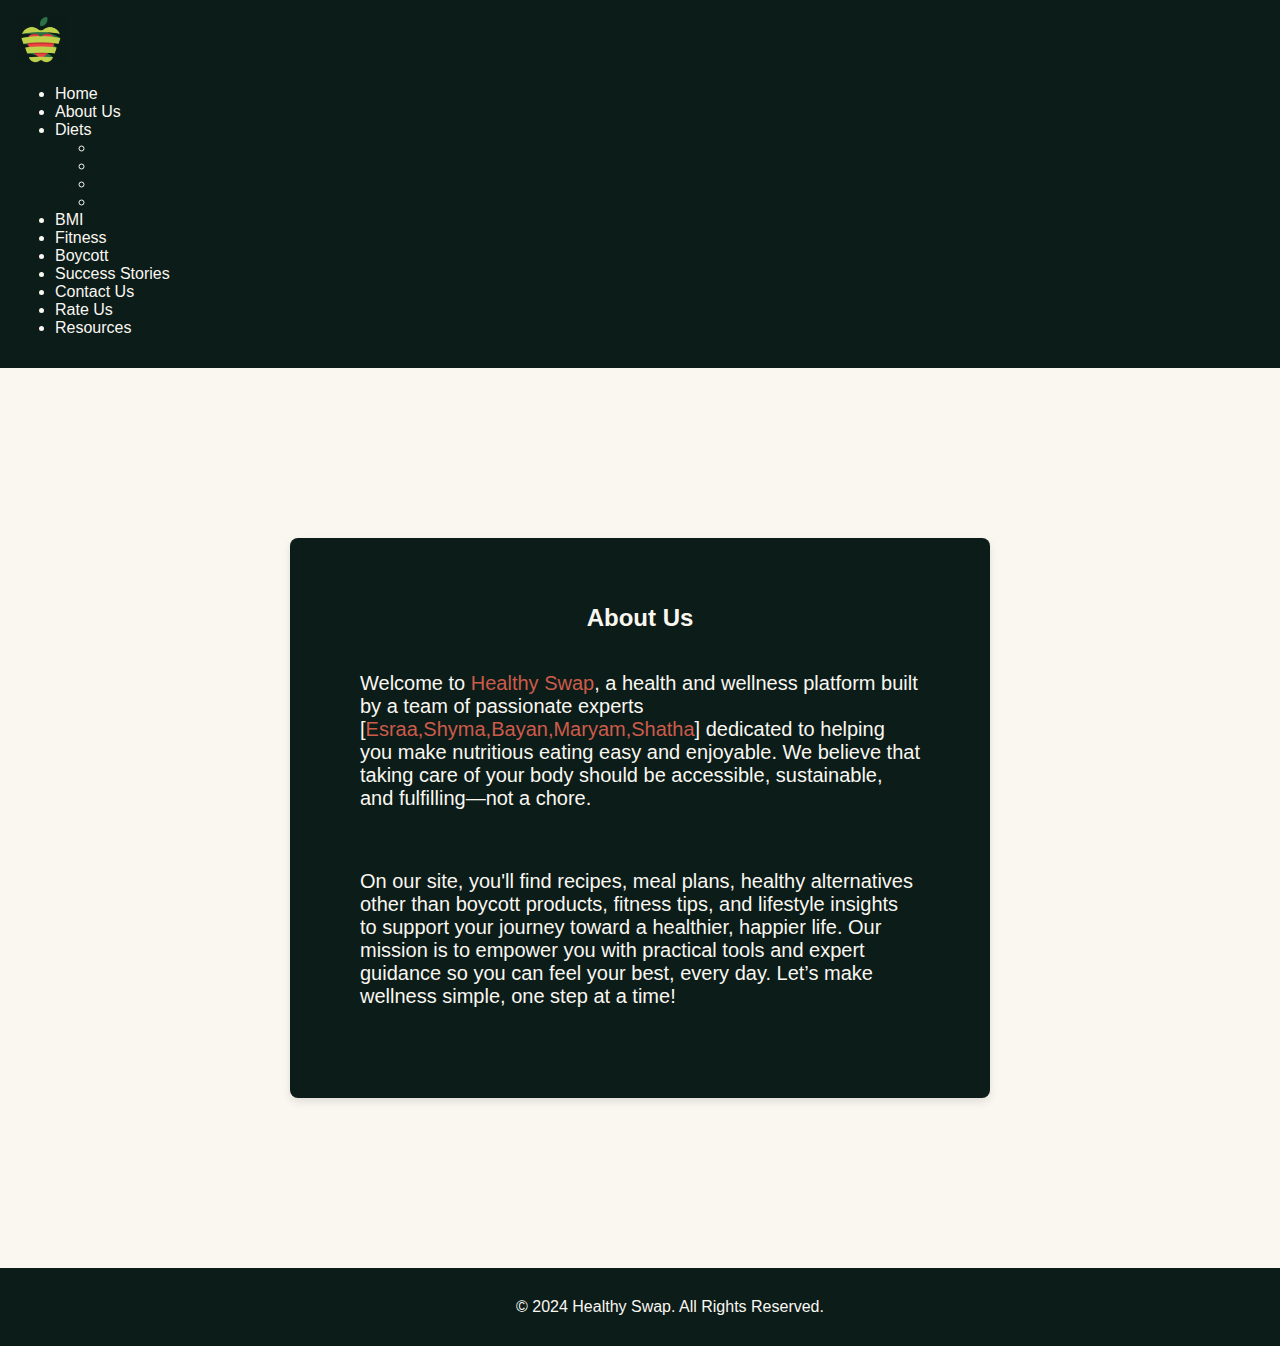
<file: about-us.html>
<!DOCTYPE html>
<html lang="en">

<head>
    <meta charset="UTF-8">
    <meta name="viewport" content="width=device-width, initial-scale=1.0">
    <link rel="icon" href="favicon.ico" type="image/x-icon">

    <title>About Us</title>
    <link rel="stylesheet" href="about-contact-us.css">
    <link rel="stylesheet" href="main.css">
    <link href="https://cdn.jsdelivr.net/npm/bootstrap@5.3.2/dist/css/bootstrap.min.css" rel="stylesheet"
        integrity="sha384-T3c6CoIi6uLrA9TneNEoa7RxnatzjcDSCmG1MXxSR1GAsXEV/Dwwykc2MPK8M2HN" crossorigin="anonymous">
</head>

<body>

    <script src="https://cdn.jsdelivr.net/npm/bootstrap@5.3.2/dist/js/bootstrap.bundle.min.js"
        integrity="sha384-C6RzsynM9kWDrMNeT87bh95OGNyZPhcTNXj1NW7RuBCsyN/o0jlpcV8Qyq46cDfL"
        crossorigin="anonymous"></script>

    <div class="container-fluid">
        <nav class="row align-items-center">

            <div class="col-2 col-md-1 text-center">
                <a href="home.html" class="logo">
                    <img src="home-success-fitness/logo.png" alt="Logo" style="max-height: 50px;">
                </a>
            </div>


            <div class="col-10 col-md-11">
                <ul class="nav">
                    <li class="nav-item"><a class="nav-link" href="home.html">Home</a></li>
                    <li class="nav-item"><a class="nav-link" href="about-us.html">About Us</a></li>
                    <li class="nav-item dropdown">
                        <a class="nav-link dropdown-toggle" role="button" data-bs-toggle="dropdown"
                            aria-expanded="false">Diets</a>
                        <ul class="dropdown-menu">
                            <li><a class="dropdown-item" href="diet1.html">Low Fat</a></li>
                            <li><a class="dropdown-item" href="diet2.html">Low Carb</a></li>
                            <li><a class="dropdown-item" href="diet3.html">Intermittent Fasting</a></li>
                            <li><a class="dropdown-item" href="diet4.html">Keto</a></li>
                        </ul>
                    </li>
                    <li class="nav-item"><a class="nav-link" href="BMI.html">BMI</a></li>
                    <li class="nav-item"><a class="nav-link" href="fitness.html">Fitness</a></li>
                    <li class="nav-item"><a class="nav-link" href="boycott.html">Boycott</a></li>
                    <li class="nav-item"><a class="nav-link" href="success-stories.html">Success Stories</a></li>
                    <li class="nav-item"><a class="nav-link" href="contact-us.html">Contact Us</a></li>
                    <li class="nav-item"><a class="nav-link" href="rate-us.html">Rate Us</a></li>
                    <li class="nav-item"><a class="nav-link" href="resources.html">Resources</a></li>
                </ul>
            </div>
        </nav>
    </div>


    <div class="shape">
        <div class="form-container">
            <h1>About Us</h1>
            <p style="padding: 20px;">Welcome to <span style="color:#cd5b4a;"> Healthy Swap</span>, a health and
                wellness
                platform built by a team of passionate experts [<span
                    style="color:#cd5b4a;">Esraa,Shyma,Bayan,Maryam,Shatha</span>]
                dedicated to helping you make nutritious eating easy and
                enjoyable. We believe that taking care of your body should
                be accessible, sustainable, and fulfilling—not a chore.</p>
            <p style="padding: 20px;"> On our site, you'll find recipes, meal plans, healthy alternatives
                other than boycott products, fitness tips, and lifestyle
                insights to support your journey toward a healthier, happier
                life. Our mission is to empower you with practical tools and
                expert guidance so you can feel your best, every day. Let’s
                make wellness simple, one step at a time!</p>


        </div>


    </div>

    <footer>
        © 2024 Healthy Swap. All Rights Reserved.
    </footer>

</body>

</html>
</file>
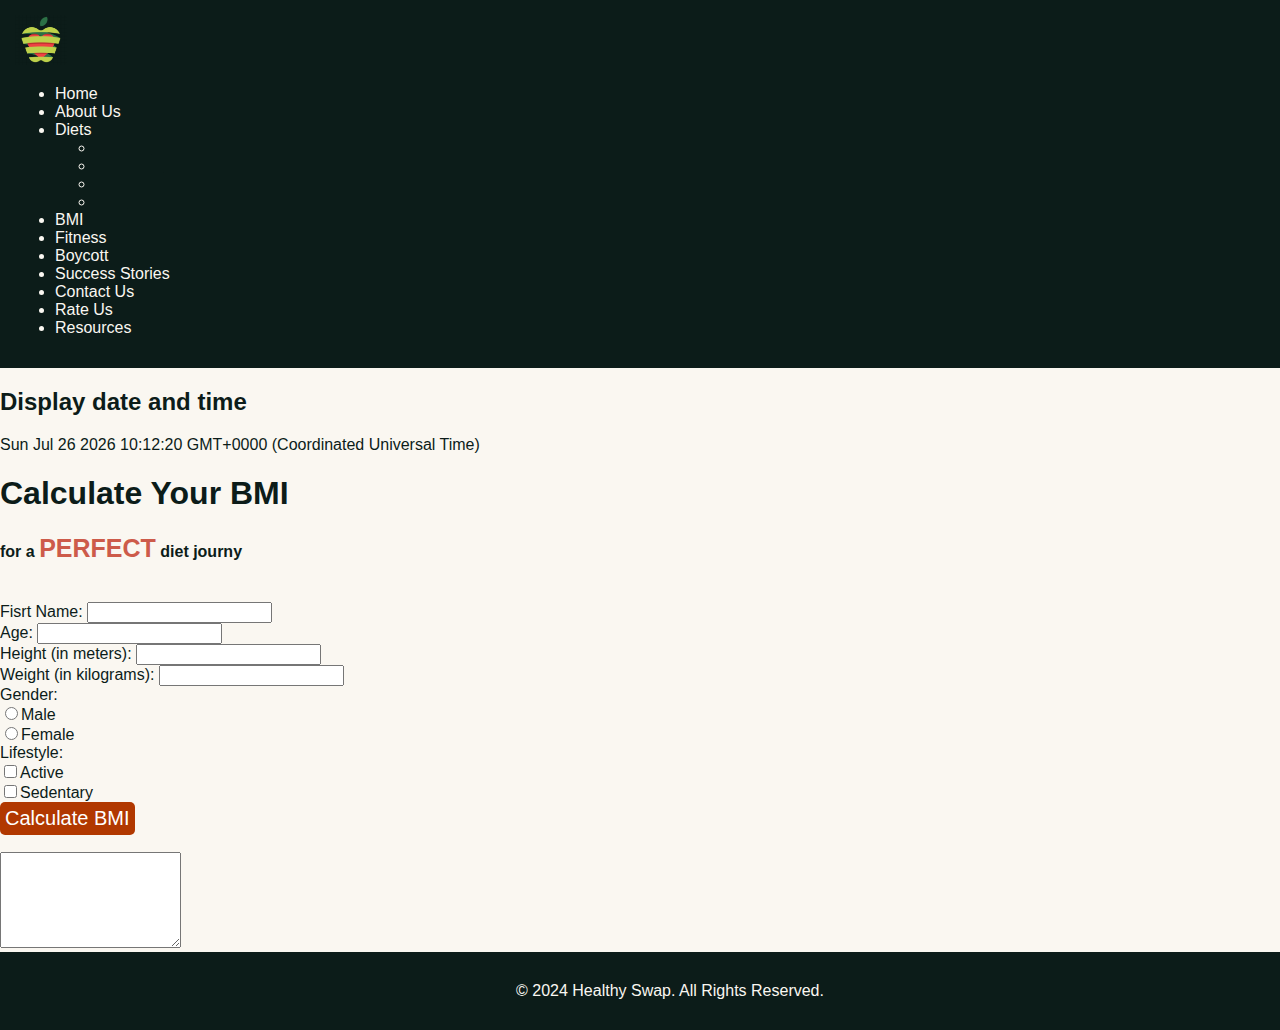
<file: BMI.html>
<!DOCTYPE html>
<html lang="en">

<head>
    <meta charset="UTF-8">
    <meta name="viewport" content="width=device-width, initial-scale=1.0">
    <link rel="icon" href="favicon.ico" type="image/x-icon">

    <title>BMI</title>
    <link rel="stylesheet" href="main.css">
    <script src="BMIscript.js"></script>
    <link href="https://cdn.jsdelivr.net/npm/bootstrap@5.3.2/dist/css/bootstrap.min.css" rel="stylesheet"
        integrity="sha384-T3c6CoIi6uLrA9TneNEoa7RxnatzjcDSCmG1MXxSR1GAsXEV/Dwwykc2MPK8M2HN" crossorigin="anonymous">




</head>

<body class="bg-light">

    <script src="https://cdn.jsdelivr.net/npm/bootstrap@5.3.2/dist/js/bootstrap.bundle.min.js"
        integrity="sha384-C6RzsynM9kWDrMNeT87bh95OGNyZPhcTNXj1NW7RuBCsyN/o0jlpcV8Qyq46cDfL"
        crossorigin="anonymous"></script>

    <div class="container-fluid">
        <nav class="row align-items-center">

            <div class="col-2 col-md-1 text-center">
                <a href="home.html" class="logo">
                    <img src="home-success-fitness/logo.png" alt="Logo" style="max-height: 50px;">
                </a>
            </div>


            <div class="col-10 col-md-11">
                <ul class="nav">
                    <li class="nav-item"><a class="nav-link" href="home.html">Home</a></li>
                    <li class="nav-item"><a class="nav-link" href="about-us.html">About Us</a></li>
                    <li class="nav-item dropdown">
                        <a class="nav-link dropdown-toggle" role="button" data-bs-toggle="dropdown"
                            aria-expanded="false">Diets</a>
                        <ul class="dropdown-menu">
                            <li><a class="dropdown-item" href="diet1.html">Low Fat</a></li>
                            <li><a class="dropdown-item" href="diet2.html">Low Carb</a></li>
                            <li><a class="dropdown-item" href="diet3.html">Intermittent Fasting</a></li>
                            <li><a class="dropdown-item" href="diet4.html">Keto</a></li>
                        </ul>
                    </li>
                    <li class="nav-item"><a class="nav-link" href="BMI.html">BMI</a></li>
                    <li class="nav-item"><a class="nav-link" href="fitness.html">Fitness</a></li>
                    <li class="nav-item"><a class="nav-link" href="boycott.html">Boycott</a></li>
                    <li class="nav-item"><a class="nav-link" href="success-stories.html">Success Stories</a></li>
                    <li class="nav-item"><a class="nav-link" href="contact-us.html">Contact Us</a></li>
                    <li class="nav-item"><a class="nav-link" href="rate-us.html">Rate Us</a></li>
                    <li class="nav-item"><a class="nav-link" href="resources.html">Resources</a></li>
                </ul>
            </div>
        </nav>
    </div>

    <h2 class="text-center">Display date and time</h2>
    <p class="text-center" id="demo"></p>



          
 
        <div class="container py-5">
            <div class="row justify-content-center">
                <div class="col-12 col-md-8 col-lg-6">
        <form class="bg-dark text-light p-4 rounded shadow">
            <div class="mb-4 text-center">
          <h1 class="fs-3">Calculate Your BMI</h1>
          <h4 class="fs-5">for a <span style="color:#cd5b4a; font-size: 25px;" > PERFECT</span> diet journy</h4><br>
        </div>

        <div class="mb-3">
        <Label labelfor="fn">Fisrt Name:
          </Label><input type="text" class="form-control" id="fn" name="fn" >
          <span style="color: red;" id="fnerror"></span>
        </div>

        <div class="mb-3">
        <Label labelfor="a">Age: 
         </Label><input type="number" class="form-control" id="a" name="a">
         <span style="color: red;" id="aerror"></span>
        </div>

        <div class="mb-3">
        <Label labelfor="h">Height (in meters): </Label>
        <input type="number" class="form-control" id="h" name="h">
        <span style="color: red;" id="herror"></span>
        </div>

        <div class="mb-3">
        <Label labelfor="w">Weight (in kilograms): </Label> 
        <input type="number" class="form-control" id="w" name="w">
        <span style="color: red;" id="werror"></span>
        </div>

        <div class="mb-3">
        <Label class="form-label">Gender:</Label>
        <div class="form-check">
        <input type="radio"  class="form-check-input"  name="g" value="Female">Male
        </div>

        <div class="form-check">
        <input type="radio"  class="form-check-input"  name="g" value="Female">Female
        </div>
        <span style="color: red;" id="gerror"></span>
        </div>


        <div class="mb-3">
        <Label class="form-label">Lifestyle: </Label>
        <div class="form-check">
        <input type="checkbox" class="form-check-input"  name="l" value="Active">Active
        </div>

        <div class="form-check">
        <input type="checkbox" class="form-check-input"  name="l" value="Sedentary">Sedentary 
        </div>
        <span style="color: red;" id="lerror"></span>
        </div>
        
        <div class="d-grid">
        <button type="button" style="background-color: #B13800ff; border-radius: 5px; ; font-size: 20px; color: white;
        border: 0; padding: 5px; font-family:'Franklin Gothic Medium', 'Arial Narrow', Arial, sans-serif" 
        onclick="calculate()">Calculate BMI</button>
        </div>

        <div class="mt-4">
        <p id="BMIresult"  style="color:#B13800ff; font-size: 17px;"></p>
        <p id="BMIresult2"  style="color:#B13800ff; font-size: 17px;"></p>
        </div>
        
        <div class="mt-3">
        <textarea name="result" id="result" rows="6" class="form-control"></textarea><br>
        </div>
        </form>
    
</div>
</div>
</div>

    <script>
        var d = new Date()
        document.getElementById("demo").innerHTML = d;

    </script>





    <footer>
        © 2024 Healthy Swap. All Rights Reserved.
    </footer>
    <script src="https://cdn.jsdelivr.net/npm/bootstrap@5.3.2/dist/js/bootstrap.bundle.min.js"
        integrity="sha384-C6RzsynM9kWDrMNeT87bh95OGNyZPhcTNXj1NW7RuBCsyN/o0jlpcV8Qyq46cDfL"
        crossorigin="anonymous"></script>

</body>

</html>
</file>
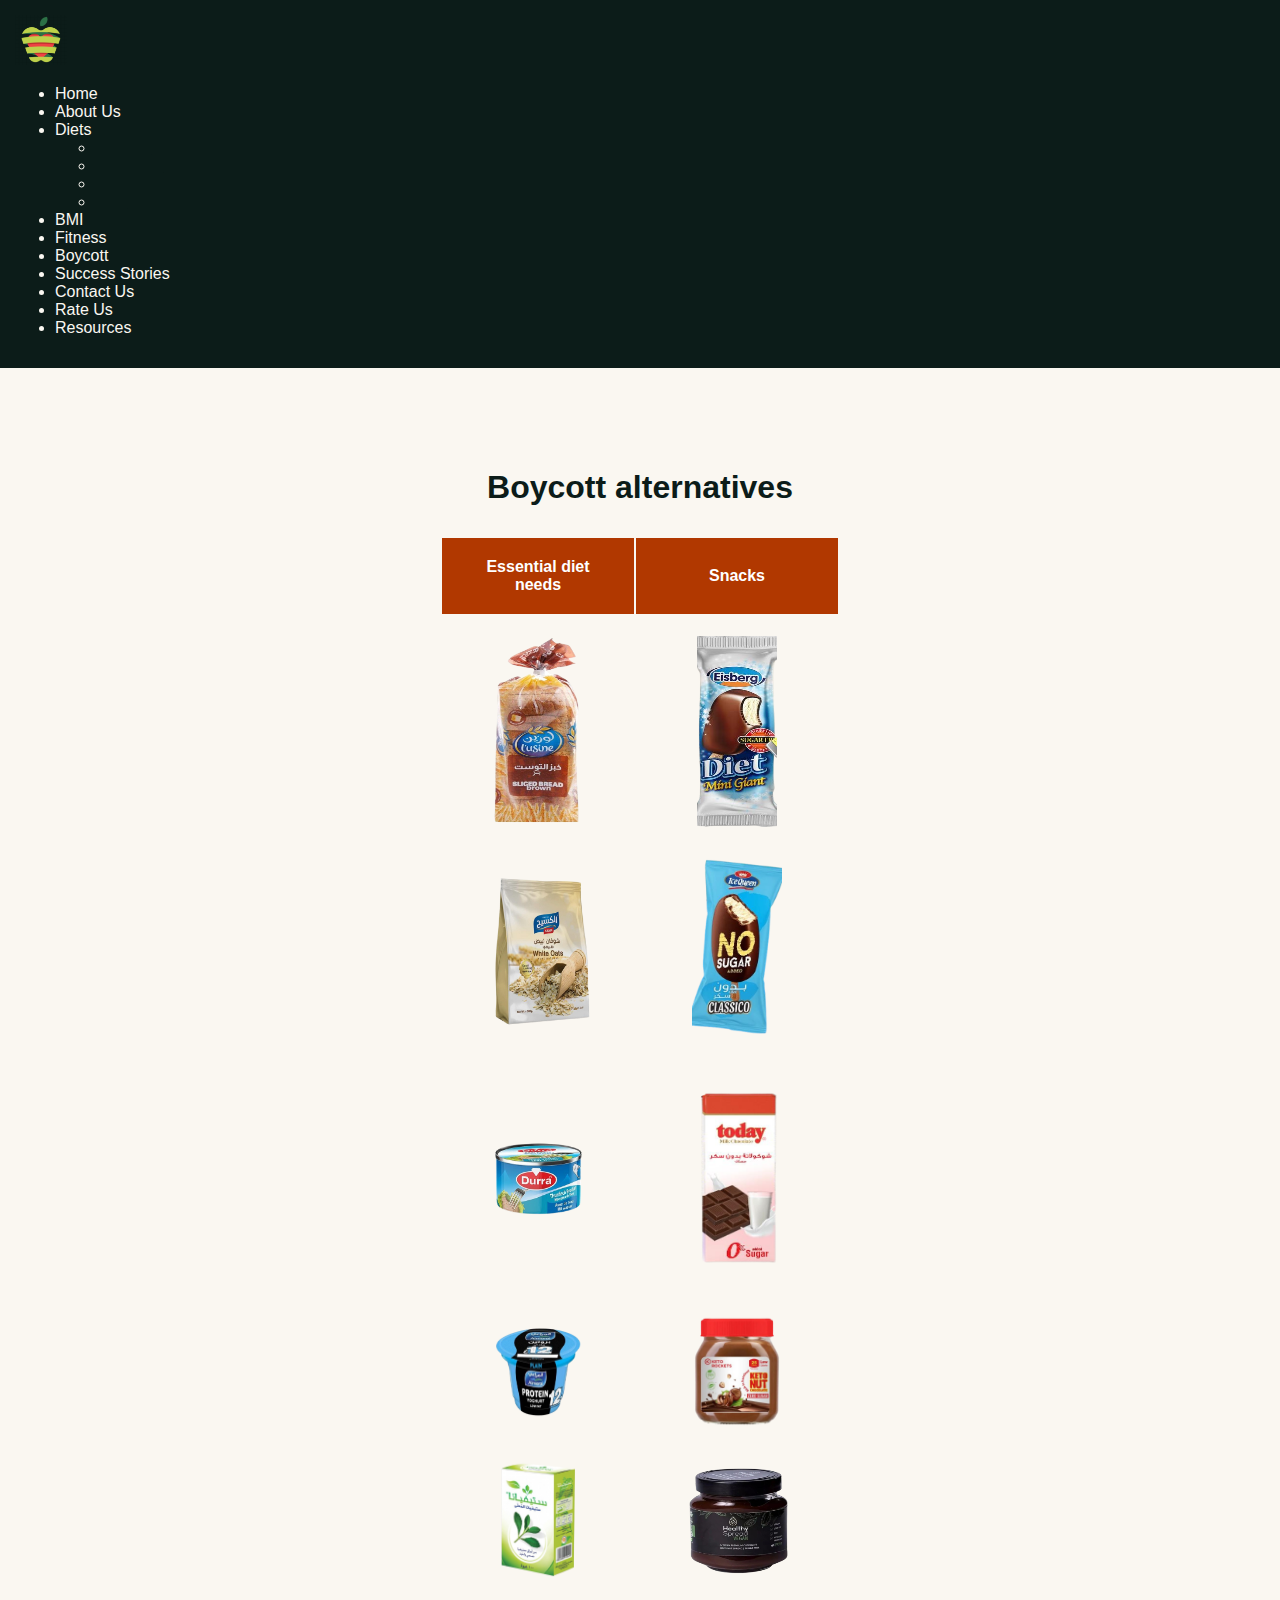
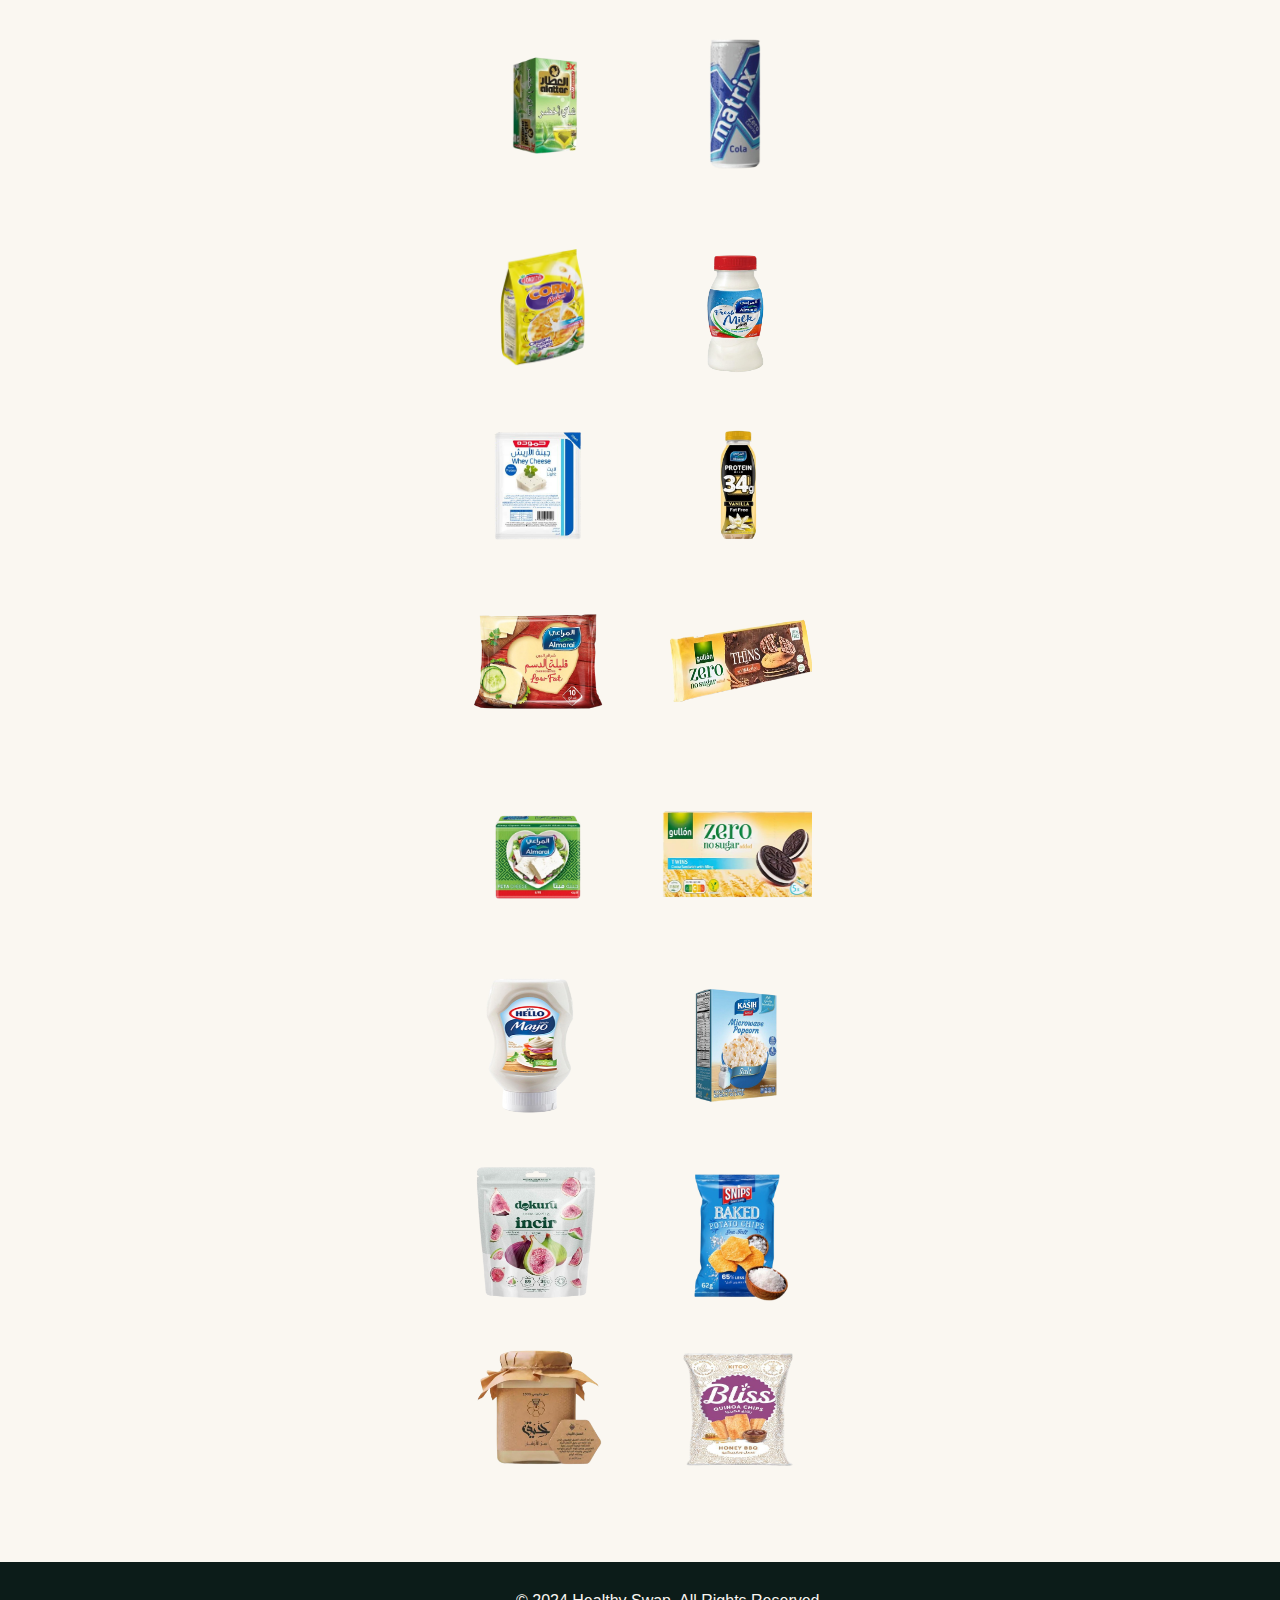
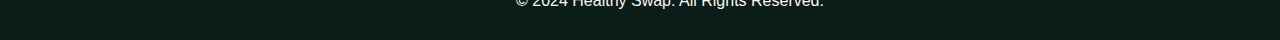
<file: boycott.html>
<!DOCTYPE html>
<html lang="en">

<head>
    <meta charset="UTF-8">
    <meta name="viewport" content="width=device-width, initial-scale=1.0">
    <link rel="icon" href="favicon.ico" type="image/x-icon">

    <title>Boycott</title>
    <link rel="stylesheet" href="main.css">
    <link href="https://cdn.jsdelivr.net/npm/bootstrap@5.3.2/dist/css/bootstrap.min.css" rel="stylesheet"
        integrity="sha384-T3c6CoIi6uLrA9TneNEoa7RxnatzjcDSCmG1MXxSR1GAsXEV/Dwwykc2MPK8M2HN" crossorigin="anonymous">

    <style>
        .boycott {
            text-align: center;
            padding: 80px 0;

        }


        th {
            padding: 20px;
        }

        td {
            padding-top: 20px;
        }

        table {
            margin: 0 auto;
            position: static;


        }
    </style>


</head>

<body>

    <script src="https://cdn.jsdelivr.net/npm/bootstrap@5.3.2/dist/js/bootstrap.bundle.min.js"
        integrity="sha384-C6RzsynM9kWDrMNeT87bh95OGNyZPhcTNXj1NW7RuBCsyN/o0jlpcV8Qyq46cDfL"
        crossorigin="anonymous"></script>

    <div class="container-fluid">
        <nav class="row align-items-center">

            <div class="col-2 col-md-1 text-center">
                <a href="home.html" class="logo">
                    <img src="home-success-fitness/logo.png" alt="Logo" style="max-height: 50px;">
                </a>
            </div>


            <div class="col-10 col-md-11">
                <ul class="nav">
                    <li class="nav-item"><a class="nav-link" href="home.html">Home</a></li>
                    <li class="nav-item"><a class="nav-link" href="about-us.html">About Us</a></li>
                    <li class="nav-item dropdown">
                        <a class="nav-link dropdown-toggle" role="button" data-bs-toggle="dropdown"
                            aria-expanded="false">Diets</a>
                        <ul class="dropdown-menu">
                            <li><a class="dropdown-item" href="diet1.html">Low Fat</a></li>
                            <li><a class="dropdown-item" href="diet2.html">Low Carb</a></li>
                            <li><a class="dropdown-item" href="diet3.html">Intermittent Fasting</a></li>
                            <li><a class="dropdown-item" href="diet4.html">Keto</a></li>
                        </ul>
                    </li>
                    <li class="nav-item"><a class="nav-link" href="BMI.html">BMI</a></li>
                    <li class="nav-item"><a class="nav-link" href="fitness.html">Fitness</a></li>
                    <li class="nav-item"><a class="nav-link" href="boycott.html">Boycott</a></li>
                    <li class="nav-item"><a class="nav-link" href="success-stories.html">Success Stories</a></li>
                    <li class="nav-item"><a class="nav-link" href="contact-us.html">Contact Us</a></li>
                    <li class="nav-item"><a class="nav-link" href="rate-us.html">Rate Us</a></li>
                    <li class="nav-item"><a class="nav-link" href="resources.html">Resources</a></li>
                </ul>
            </div>
        </nav>
    </div>
    <div class="boycott row justify-content-center">
        <h1 style="display: block; text-align: center; margin-bottom: 30px; color: #0c1c19; font-weight: bold;">Boycott
            alternatives</h1>
        <table style="width: 400px;">
            <thead>
                <tr style="background-color: #B13800ff; color: white;">
                    <th>Essential diet needs</th>
                    <th>Snacks</th>
                </tr>
            </thead>

            <tbody>
                <tr>
                    <td class="imr"> <img src="boycott/toast.png" alt="jpg" width="90" height="191"></td>
                    <td><img src="boycott/eisice.png" alt="jpg" width="80" height="191"> </td>
                </tr>
                <tr>
                    <td><img src="boycott/kasoatp.png" alt="jpg" width="120" height="157"> </td>
                    <td><img src="boycott/ice.png" alt="jpg" width="90" height="191"></td>
                </tr>
                <tr>
                    <td><img src="boycott/tundur.png" alt="jpg" width="89" height="74"></td>
                    <td><img src="boycott/todchoc.png" alt="jpg" width="200" height="213"> </td>


                </tr>
                <tr>
                    <td><img src="boycott/yog.png" alt="jpg" width="85" height="90"> </td>
                    <td><img src="boycott/ketnut.png" alt="jpg" width="120" height="120"></td>
                </tr>

                <tr>
                    <td><img src="boycott/stesug.png" alt="jpg" width="120" height="120"> </td>
                    <td><img src="boycott/healnut.png" alt="jpg" width="120" height="120"> </td>
                </tr>

                <tr>
                    <td><img src="boycott/grtea.png" alt="jpg" width="190" height="190"> </td>
                    <td><img src="boycott/matrix.png" alt="jpg" width="200" height="200"> </td>
                </tr>

                <tr>
                    <td><img src="boycott/jorfla.png" alt="jpg" width="120" height="120"> </td>
                    <td><img src="boycott/marmilk.png" alt="jpg" width="92" height="150"> </td>
                </tr>

                <tr>
                    <td><img src="boycott/haar.png" alt="jpg" width="140" height="140"> </td>
                    <td><img src="boycott/protvan.png" alt="jpg" width="150" height="150"> </td>
                </tr>

                <tr>
                    <td><img src="boycott/march.png" alt="jpg" width="150" height="150"> </td>
                    <td><img src="boycott/gudig.png" alt="jpg" width="150" height="90"> </td>
                </tr>

                <tr>
                    <td><img src="boycott/marfet.png" alt="jpg" width="180" height="180"> </td>
                    <td><img src="boycott/guoreo.png" alt="jpg" width="150" height="90"> </td>
                </tr>

                <tr>
                    <td><img src="boycott/helmay.png" alt="jpg" width="120" height="140"> </td>
                    <td><img src="boycott/kaspop.png" alt="jpg" width="150" height="150"> </td>
                </tr>

                <tr>
                    <td><img src="boycott/drfruits.png" alt="jpg" width="130" height="140"> </td>
                    <td><img src="boycott/snsa.png" alt="jpg" width="170" height="170"> </td>
                </tr>

                <tr>
                    <td><img src="boycott/honey.png" alt="jpg" width="130" height="130"> </td>
                    <td><img src="boycott/kitq.png" alt="jpg" width="130" height="130"> </td>
                </tr>
            </tbody>
        </table>
    </div>

    <footer>
        © 2024 Healthy Swap. All Rights Reserved.
    </footer>


    <script src="https://cdn.jsdelivr.net/npm/bootstrap@5.3.2/dist/js/bootstrap.bundle.min.js"
        integrity="sha384-C6RzsynM9kWDrMNeT87bh95OGNyZPhcTNXj1NW7RuBCsyN/o0jlpcV8Qyq46cDfL"
        crossorigin="anonymous"></script>

</body>

</html>
</file>
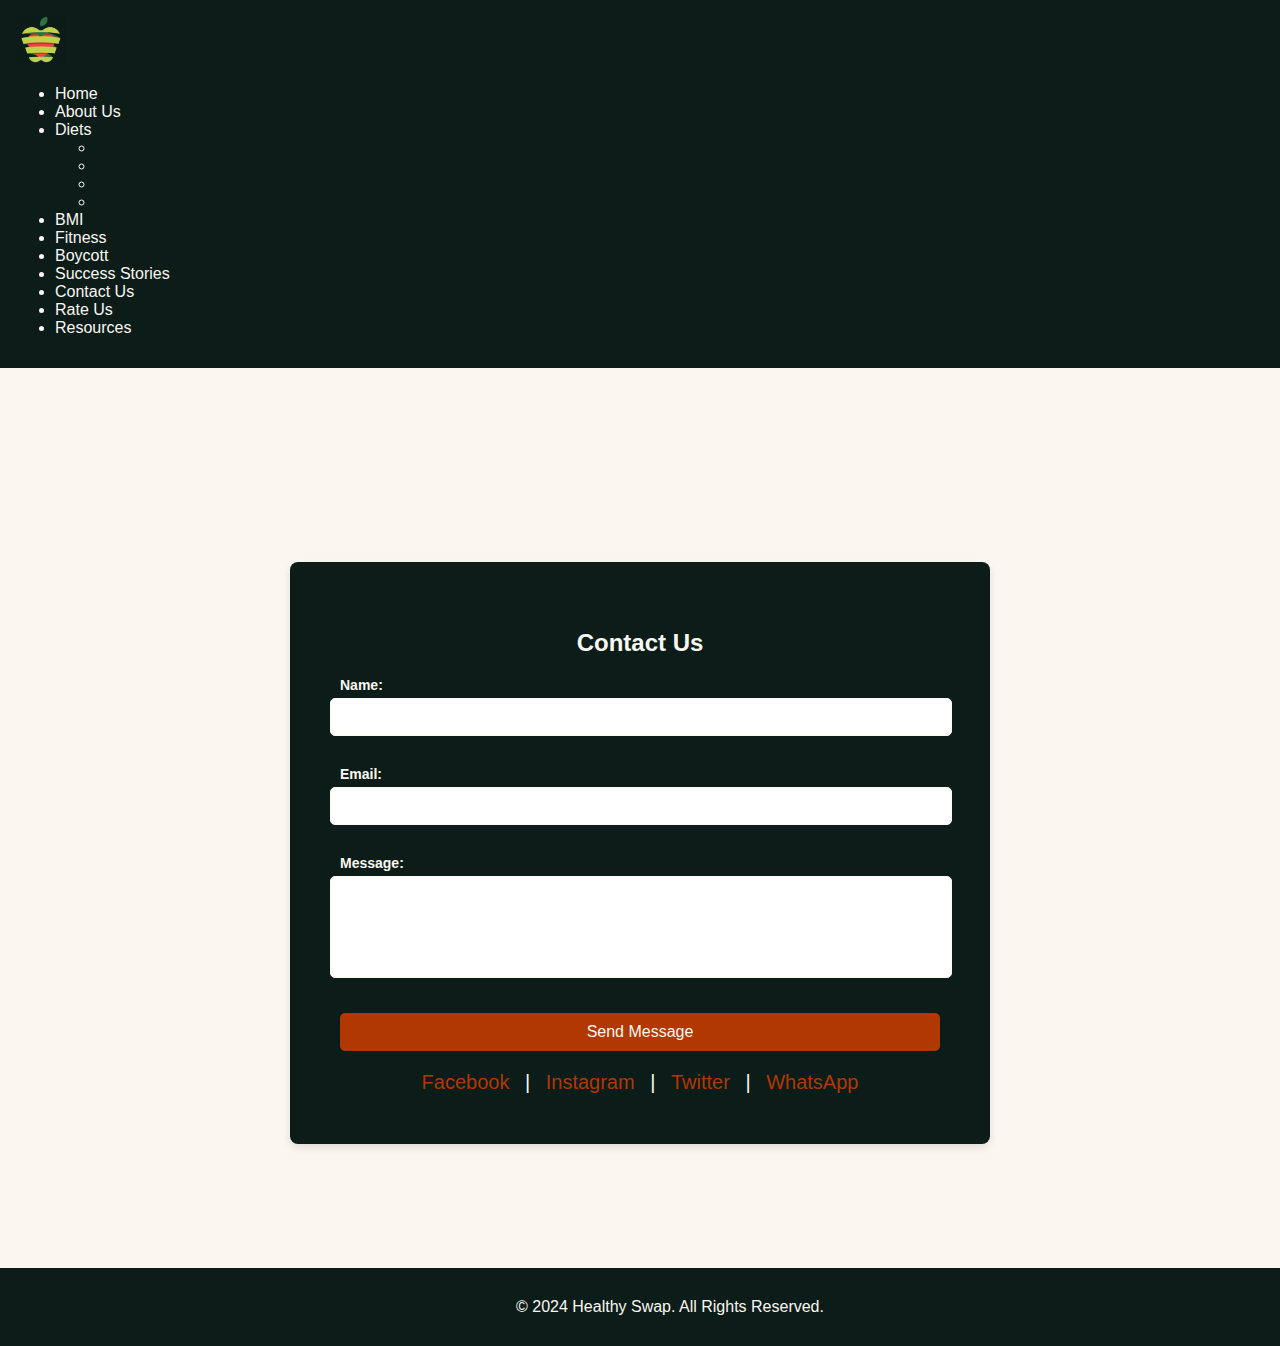
<file: contact-us.html>
<!DOCTYPE html>
<html lang="en">

<head>
    <meta charset="UTF-8">
    <meta name="viewport" content="width=device-width, initial-scale=1.0">
    <link rel="icon" href="favicon.ico" type="image/x-icon">
    <title>Contact Us</title>
    <link rel="stylesheet" href="about-contact-us.css">
    <link rel="stylesheet" href="main.css">
    <link href="https://cdn.jsdelivr.net/npm/bootstrap@5.3.2/dist/css/bootstrap.min.css" rel="stylesheet"
        integrity="sha384-T3c6CoIi6uLrA9TneNEoa7RxnatzjcDSCmG1MXxSR1GAsXEV/Dwwykc2MPK8M2HN" crossorigin="anonymous">
</head>

<body>

    <script src="https://cdn.jsdelivr.net/npm/bootstrap@5.3.2/dist/js/bootstrap.bundle.min.js"
        integrity="sha384-C6RzsynM9kWDrMNeT87bh95OGNyZPhcTNXj1NW7RuBCsyN/o0jlpcV8Qyq46cDfL"
        crossorigin="anonymous"></script>

    <div class="container-fluid">
        <nav class="row align-items-center">

            <div class="col-2 col-md-1 text-center">
                <a href="home.html" class="logo">
                    <img src="home-success-fitness/logo.png" alt="Logo" style="max-height: 50px;">
                </a>
            </div>


            <div class="col-10 col-md-11">
                <ul class="nav">
                    <li class="nav-item"><a class="nav-link" href="home.html">Home</a></li>
                    <li class="nav-item"><a class="nav-link" href="about-us.html">About Us</a></li>
                    <li class="nav-item dropdown">
                        <a class="nav-link dropdown-toggle" role="button" data-bs-toggle="dropdown"
                            aria-expanded="false">Diets</a>
                        <ul class="dropdown-menu">
                            <li><a class="dropdown-item" href="diet1.html">Low Fat</a></li>
                            <li><a class="dropdown-item" href="diet2.html">Low Carb</a></li>
                            <li><a class="dropdown-item" href="diet3.html">Intermittent Fasting</a></li>
                            <li><a class="dropdown-item" href="diet4.html">Keto</a></li>
                        </ul>
                    </li>
                    <li class="nav-item"><a class="nav-link" href="BMI.html">BMI</a></li>
                    <li class="nav-item"><a class="nav-link" href="fitness.html">Fitness</a></li>
                    <li class="nav-item"><a class="nav-link" href="boycott.html">Boycott</a></li>
                    <li class="nav-item"><a class="nav-link" href="success-stories.html">Success Stories</a></li>
                    <li class="nav-item"><a class="nav-link" href="contact-us.html">Contact Us</a></li>
                    <li class="nav-item"><a class="nav-link" href="rate-us.html">Rate Us</a></li>
                    <li class="nav-item"><a class="nav-link" href="resources.html">Resources</a></li>
                </ul>
            </div>
        </nav>
    </div>

    <div class="shape">
        <div style="margin-top: 70px;" class="form-container">
            <h1>Contact Us</h1>
            <form>
                <label for="name">Name:</label>
                <input type="text" id="name" name="name" required>

                <label for="email">Email:</label>
                <input type="email" id="email" name="email" required>

                <label for="message">Message:</label>
                <textarea id="message" name="message" rows="5" required></textarea>

                <button type="submit" class="btn">Send Message</button>
                <div style="text-align: center; margin-top: 20px;">
                    <a class="ba" href="https://www.facebook.com" target="_blank">Facebook</a> |
                    <a class="ba" href="https://www.instagram.com" target="_blank">Instagram</a> |
                    <a class="ba" href="https://www.twitter.com" target="_blank">Twitter</a> |
                    <a class="ba" href="https://wa.me/1234567890" target="_blank">WhatsApp</a>
                </div>
            </form>
        </div>
    </div>
    <footer>
        © 2024 Healthy Swap. All Rights Reserved.
    </footer>
</body>


</html>
</file>
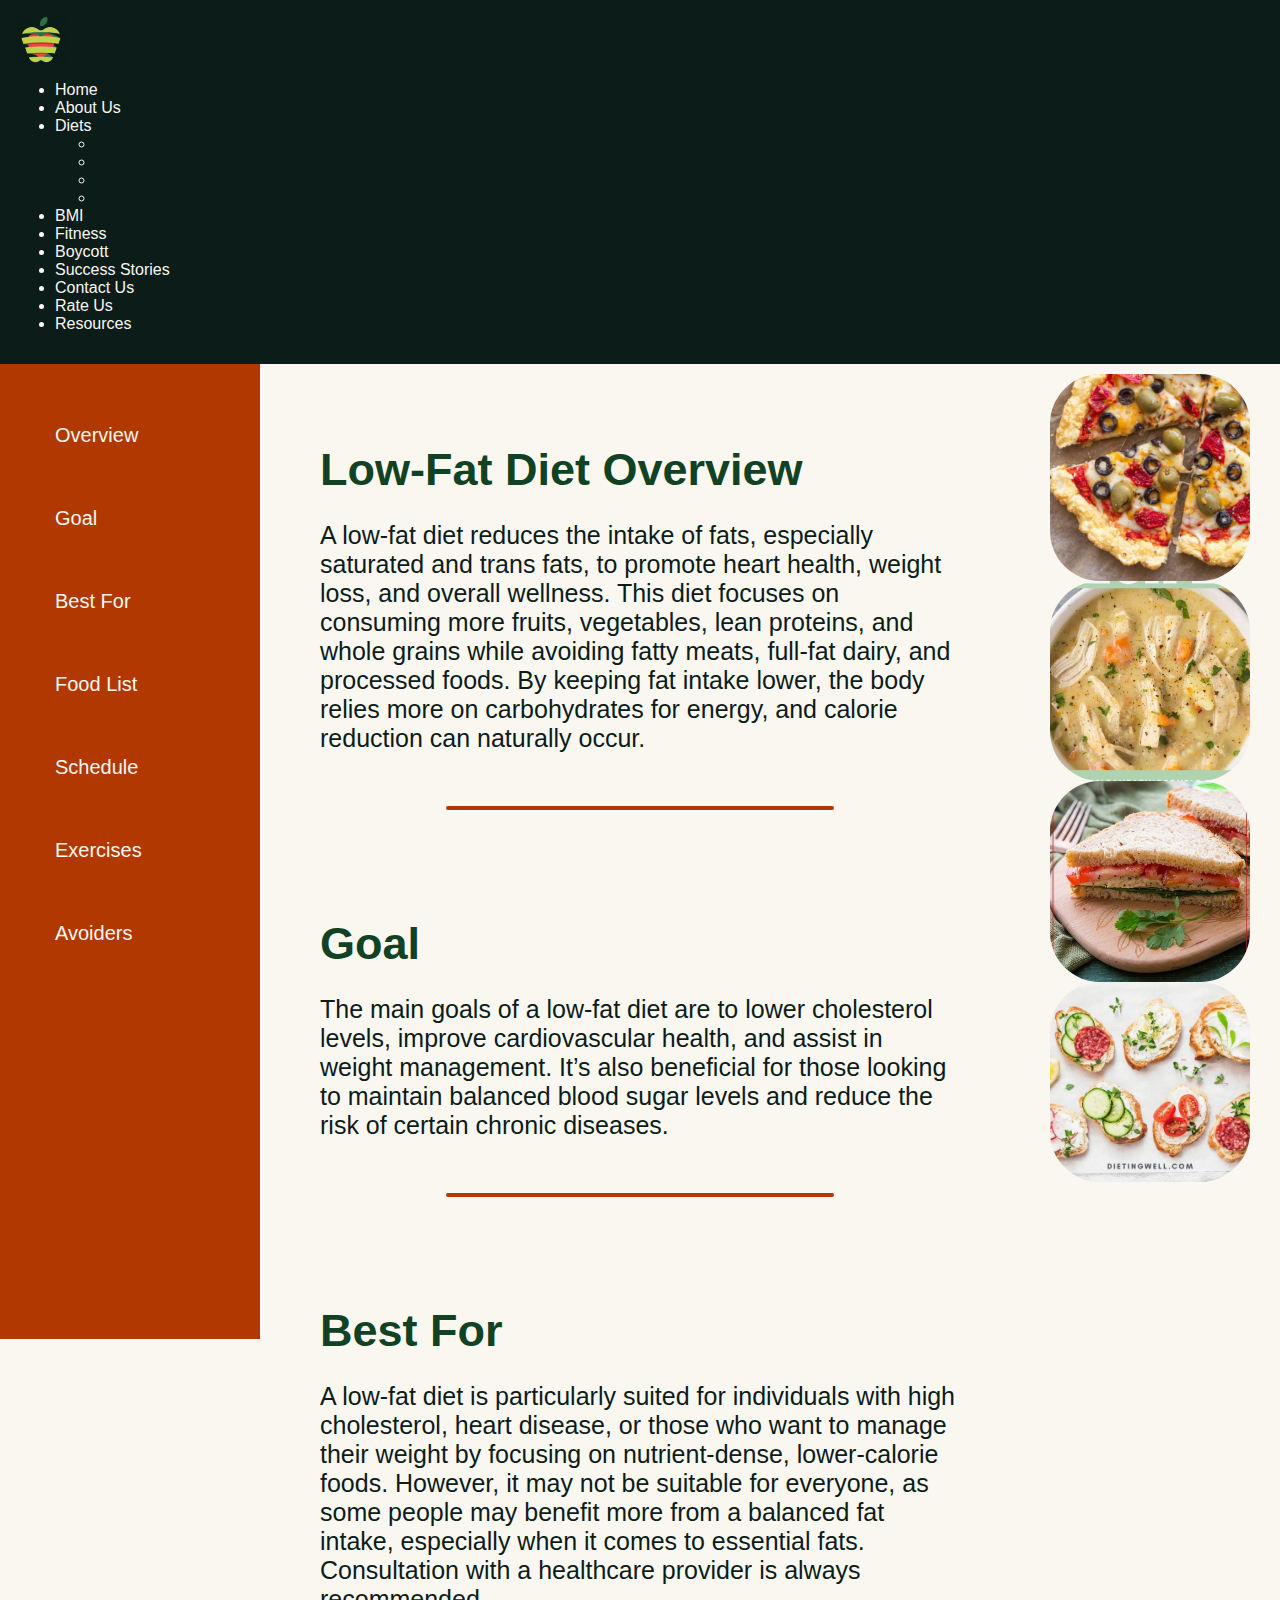
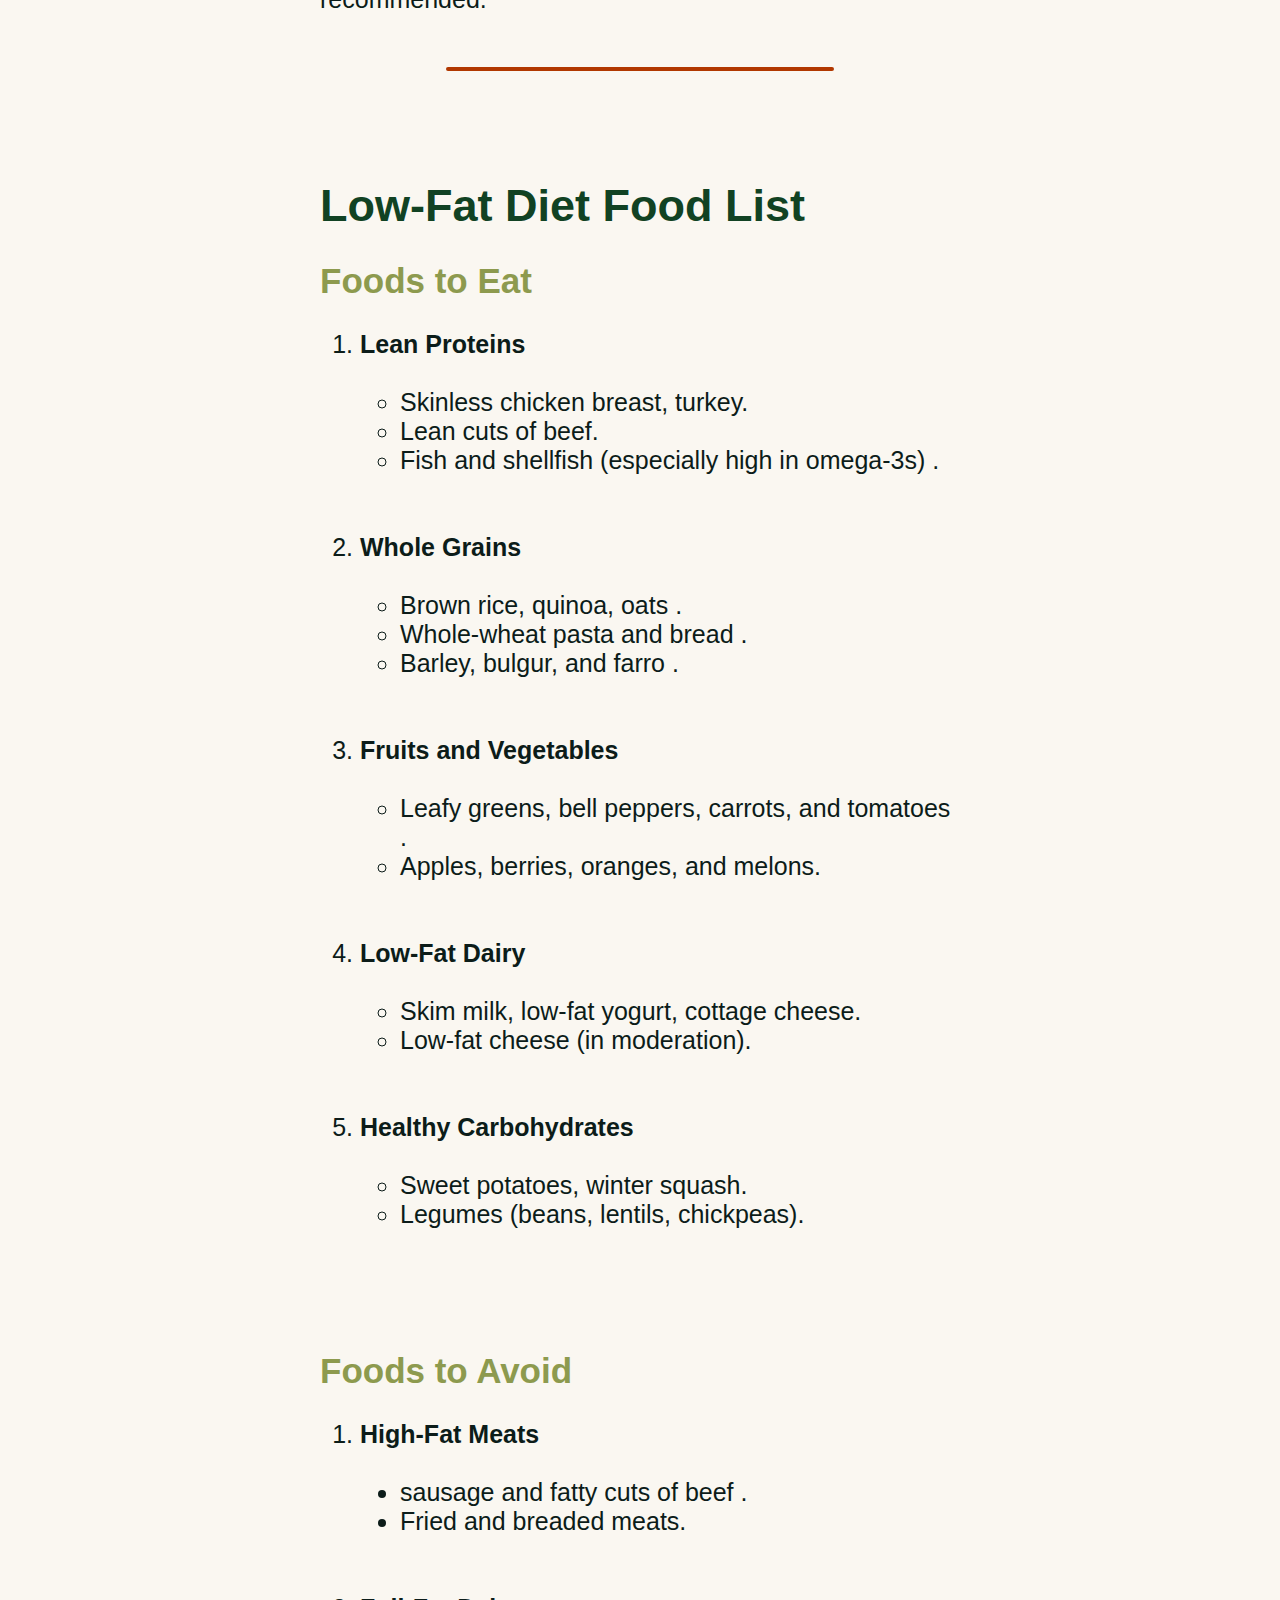
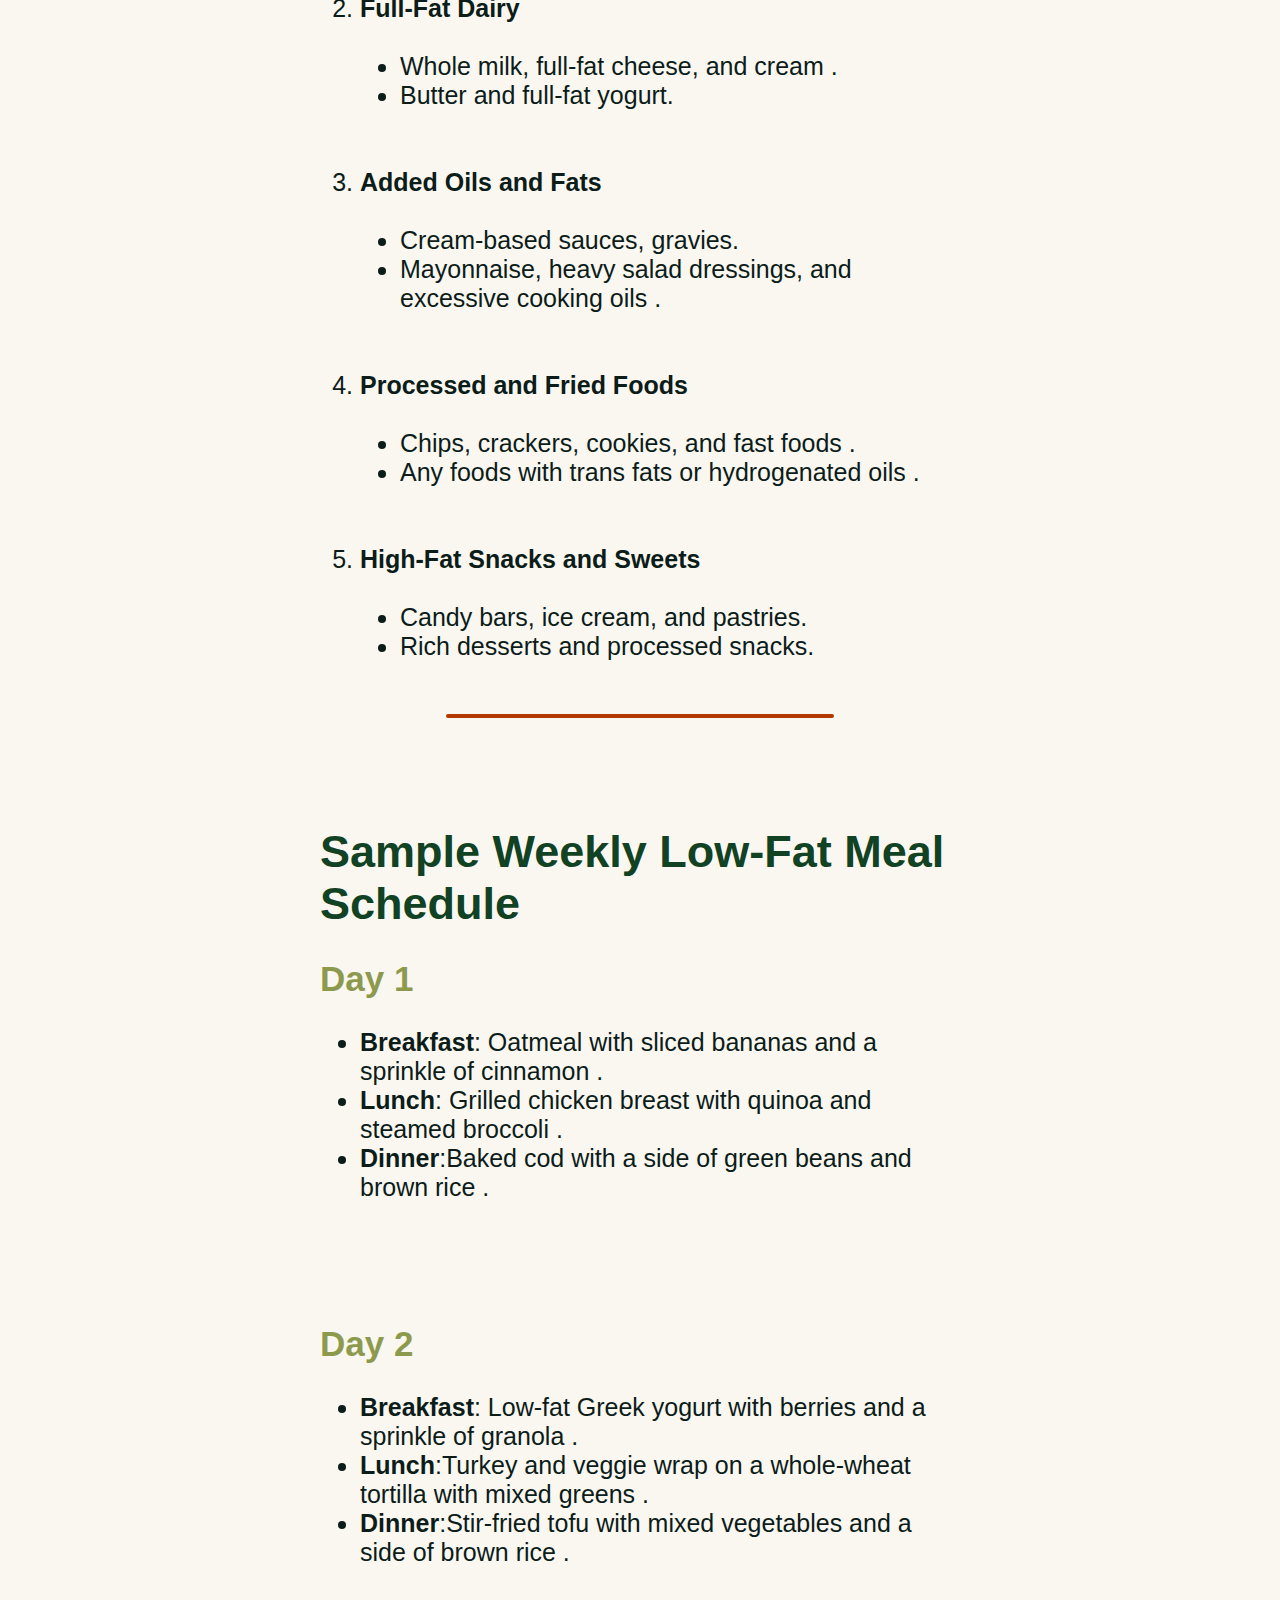
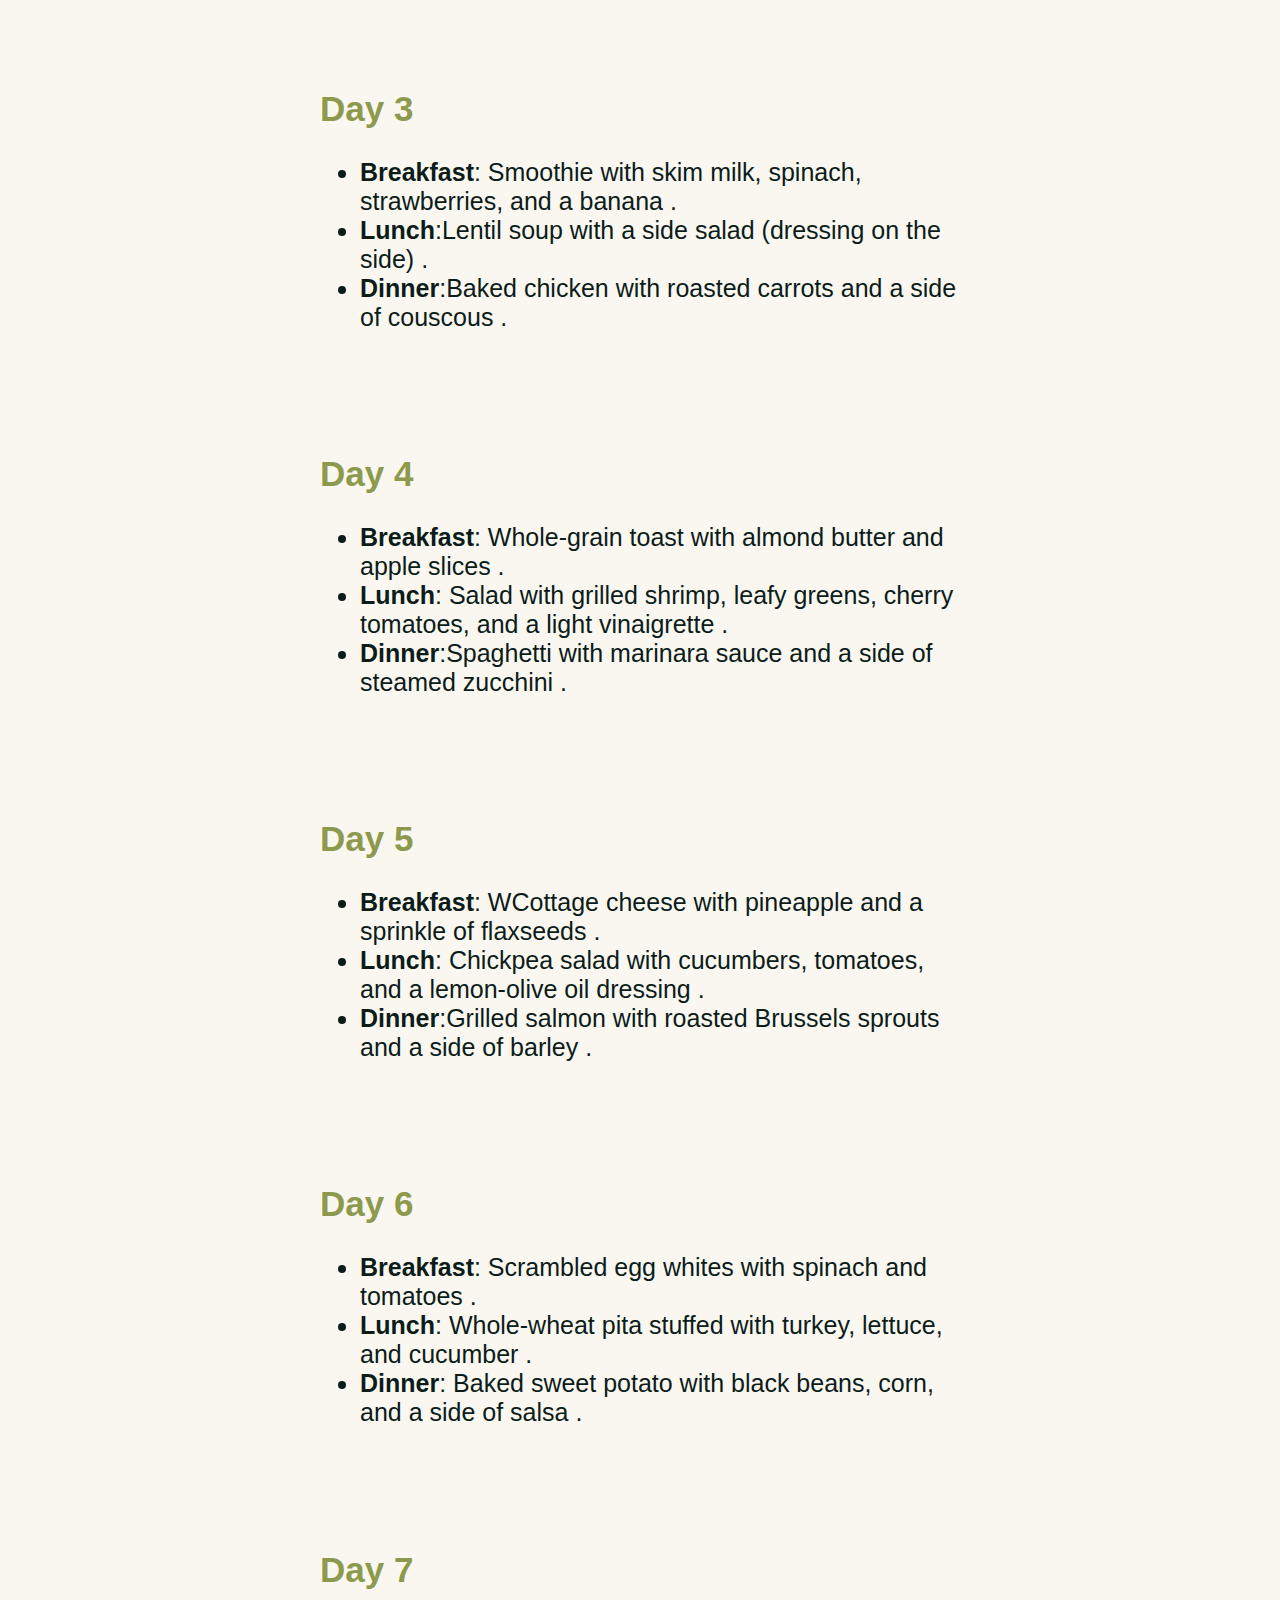
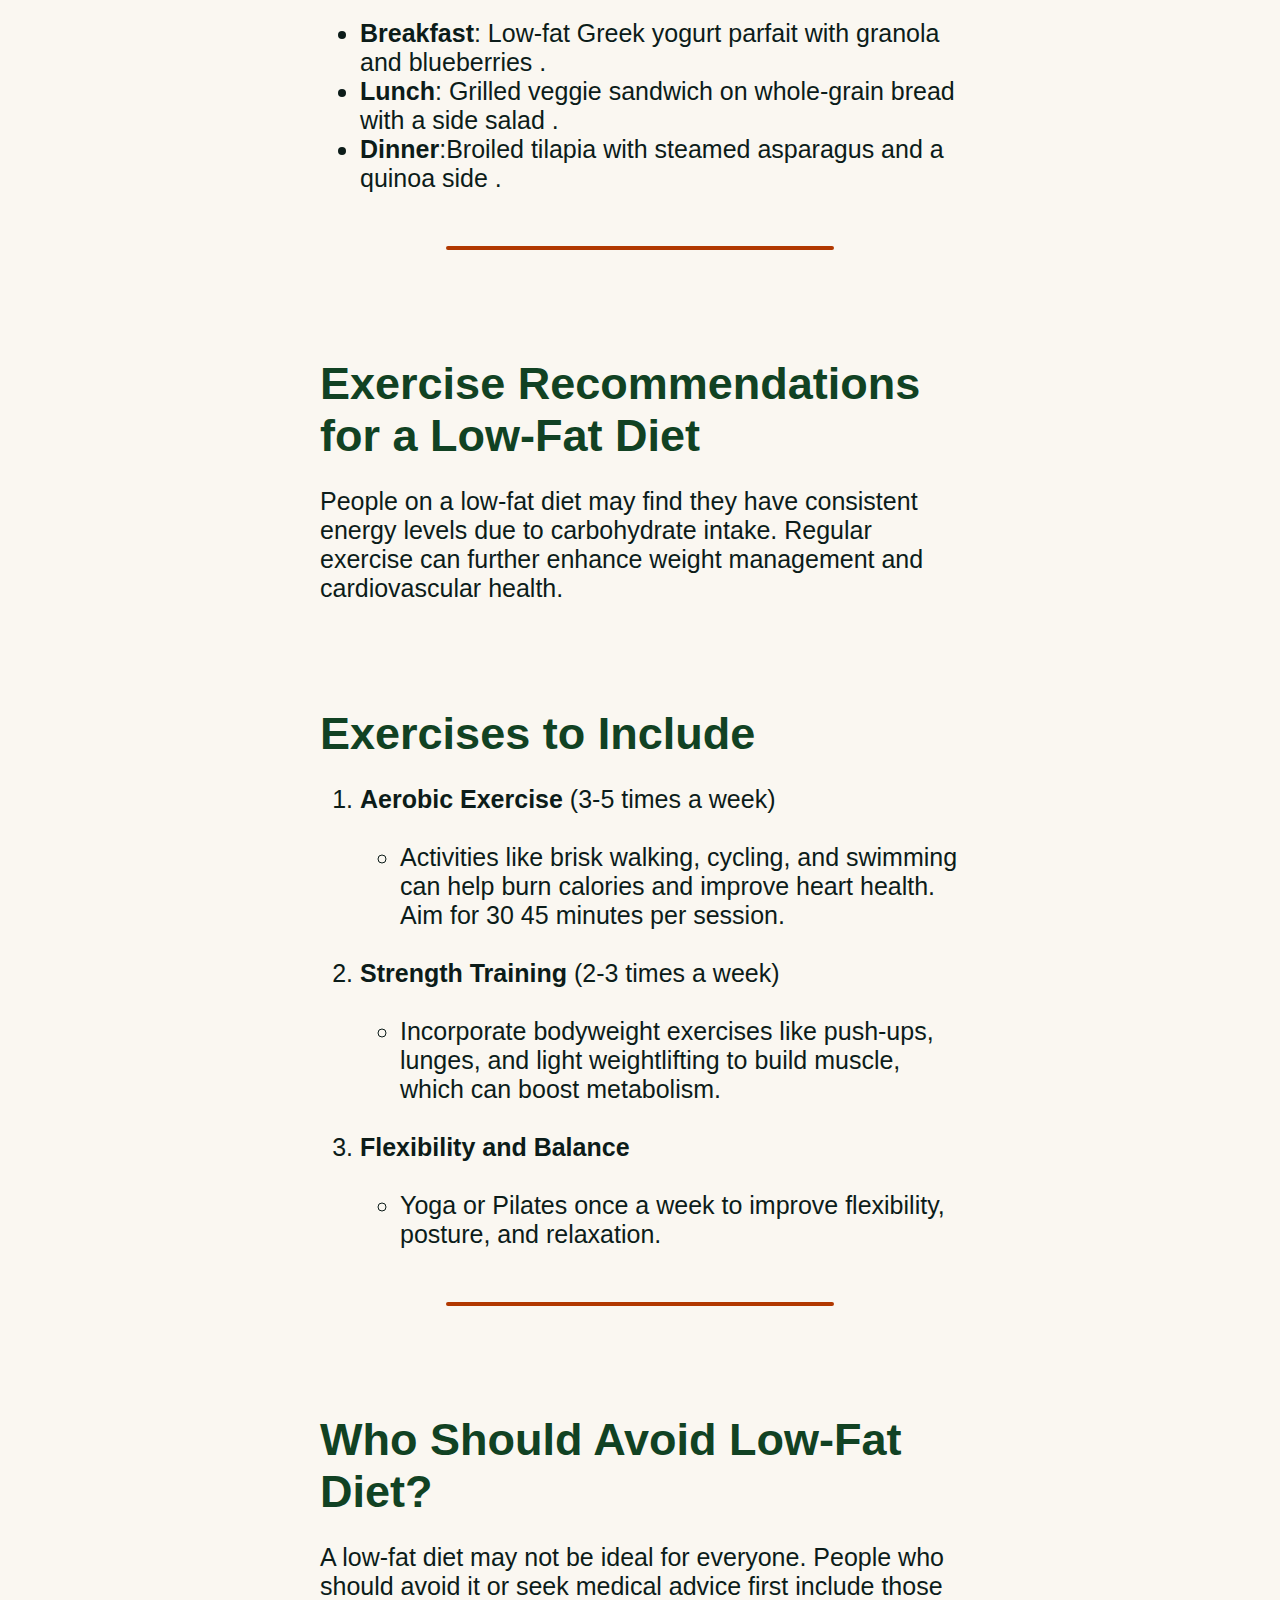
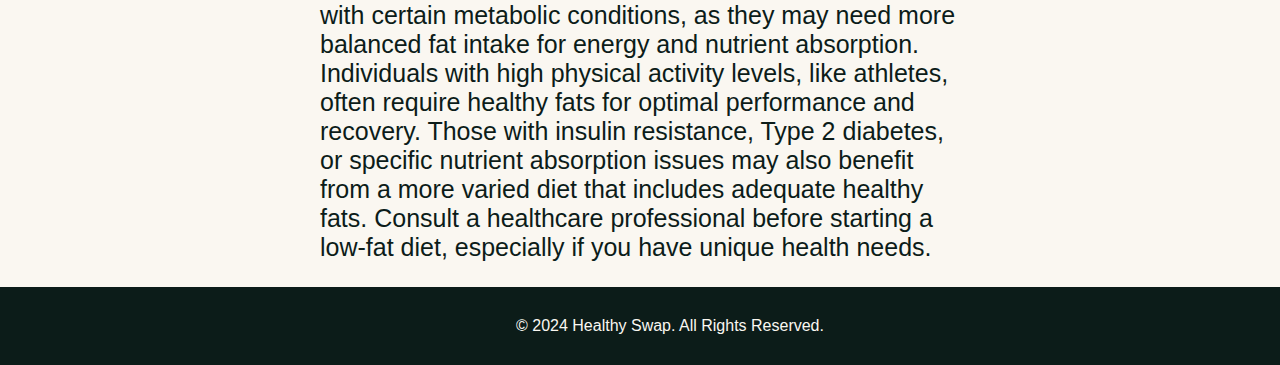
<file: diet1.html>
<html lang="en">

<head>
  <meta charset="UTF-8">
  <meta name="viewport" content="width=device-width, initial-scale=1.0">
  <link rel="icon" href="favicon.ico" type="image/x-icon">

  <title>Low Fat</title>
  <link rel="stylesheet" href="diets.css">
  <link rel="stylesheet" href="side-nav.css">
  <link rel="stylesheet" href="main.css">
  <link href="https://cdn.jsdelivr.net/npm/bootstrap@5.3.2/dist/css/bootstrap.min.css" rel="stylesheet"
    integrity="sha384-T3c6CoIi6uLrA9TneNEoa7RxnatzjcDSCmG1MXxSR1GAsXEV/Dwwykc2MPK8M2HN" crossorigin="anonymous">

</head>

<body>
  <script src="https://cdn.jsdelivr.net/npm/bootstrap@5.3.2/dist/js/bootstrap.bundle.min.js"
    integrity="sha384-C6RzsynM9kWDrMNeT87bh95OGNyZPhcTNXj1NW7RuBCsyN/o0jlpcV8Qyq46cDfL"
    crossorigin="anonymous"></script>

  <div class="container-fluid">
    <nav class="row align-items-center">

      <div class="col-2 col-md-1 text-center">
        <a href="home.html" class="logo">
          <img src="home-success-fitness/logo.png" alt="Logo" style="max-height: 50px;">
        </a>
      </div>


      <div class="col-10 col-md-11">
        <ul class="nav">
          <li class="nav-item"><a class="nav-link" href="home.html">Home</a></li>
          <li class="nav-item"><a class="nav-link" href="about-us.html">About Us</a></li>
          <li class="nav-item dropdown">
            <a class="nav-link dropdown-toggle" role="button" data-bs-toggle="dropdown" aria-expanded="false">Diets</a>
            <ul class="dropdown-menu">
              <li><a class="dropdown-item" href="diet1.html">Low Fat</a></li>
              <li><a class="dropdown-item" href="diet2.html">Low Carb</a></li>
              <li><a class="dropdown-item" href="diet3.html">Intermittent Fasting</a></li>
              <li><a class="dropdown-item" href="diet4.html">Keto</a></li>
            </ul>
          </li>
          <li class="nav-item"><a class="nav-link" href="BMI.html">BMI</a></li>
          <li class="nav-item"><a class="nav-link" href="fitness.html">Fitness</a></li>
          <li class="nav-item"><a class="nav-link" href="boycott.html">Boycott</a></li>
          <li class="nav-item"><a class="nav-link" href="success-stories.html">Success Stories</a></li>
          <li class="nav-item"><a class="nav-link" href="contact-us.html">Contact Us</a></li>
          <li class="nav-item"><a class="nav-link" href="rate-us.html">Rate Us</a></li>
          <li class="nav-item"><a class="nav-link" href="resources.html">Resources</a></li>
        </ul>
      </div>
    </nav>
  </div>

  <div class="sidenavR"><a href="https://www.youtube.com/watch?v=QYcw8QbYj8o&ab_channel=TheSeriousfitness"
      class="photo-link">
      <img src="diets/Lf1.png" alt="LCrecipe">
    </a><a href="https://www.youtube.com/watch?v=5dybdeTylz0&ab_channel=SpiceEats" class="photo-link">
      <img src="diets/Lf2.jpeg" alt="LCrecipe">
    </a><a href="https://www.youtube.com/watch?v=LERziEtvdB4&ab_channel=MindfulRecipes" class="photo-link">
      <img src="diets/Lf3.jpeg" alt="LCrecipe"></a>
    <a href=" https://www.youtube.com/watch?v=4lcbUfMKulk&ab_channel=PRAT%C4%B0KYEMEKLER" class="photo-link">
      <img src="diets/Lf4.jpeg" alt="LCrecipe"></a>


  </div>




  <nav id="mySidenav" class="sidenav">

    <a href="#ov">Overview</a>
    <br><br>
    <a href="#G">Goal</a>
    <br><br>
    <a href="#BF">Best For</a>
    <br><br>
    <a href="#FL">Food List</a>
    <br><br>
    <a href="#S">Schedule</a>
    <br><br>
    <a href="#E">Exercises</a>
    <br><br>
    <a href="#AV">Avoiders</a>
  </nav>




  <div class="paShape">
    <h1 id="ov">Low-Fat Diet Overview</h1>
    <p>A low-fat diet reduces the intake of fats, especially saturated and trans fats, to promote heart health, weight
      loss, and overall
      wellness. This diet focuses on consuming more fruits, vegetables, lean proteins, and whole grains while avoiding
      fatty meats, full-fat dairy, and processed foods. By keeping fat intake lower, the body
      relies more on carbohydrates for energy, and calorie reduction can naturally occur. </p>
  </div>
  <br>
  <hr>
  <br>
  <div class="paShape">
    <h1 id="G">Goal</h1>
    <p>The main goals of a low-fat diet are to lower cholesterol levels,
      improve cardiovascular health, and assist in weight management.
      It’s also beneficial for those looking to maintain balanced blood
      sugar levels and reduce the risk of certain chronic diseases. </p>
  </div>
  <br>
  <hr>
  <br>
  <div class="paShape">
    <h1 id="BF">Best For</h1>
    <p>A low-fat diet is particularly suited for individuals with high
      cholesterol, heart disease, or those who want to manage their
      weight by focusing on nutrient-dense, lower-calorie foods. However,
      it may not be suitable for everyone, as some people may benefit
      more from a balanced fat intake, especially when it comes to
      essential fats. Consultation with a healthcare provider is always
      recommended.
    </p>
  </div>
  <br>
  <hr>
  <br>
  <div class="paShape">
    <h1 id="FL">Low-Fat Diet Food List </h1>
    <h2>Foods to Eat</h2>
    <p>
    <ol style="font-size:25px;">
      <li><b>Lean Proteins</b>
        <br><br>
        <ul type="circle">
          <li>Skinless chicken breast, turkey.</li>
          <li>Lean cuts of beef.</li>
          <li>Fish and shellfish (especially high in omega-3s) .</li>
        </ul>
      </li>
      <br><br>
      <li> <b>Whole Grains</b>
        <br><br>
        <ul type="circle">
          <li>Brown rice, quinoa, oats .</li>
          <li> Whole-wheat pasta and bread . </li>
          <li>Barley, bulgur, and farro .</li>
        </ul>
      </li>
      <br><br>
      <li><b>Fruits and Vegetables </b>
        <br><br>
        <ul type="circle">
          <li>Leafy greens, bell peppers, carrots, and tomatoes .</li>
          <li>Apples, berries, oranges, and melons. </li>
        </ul>
      </li>
      <br><br>
      <li><b>Low-Fat Dairy </b>
        <br><br>
        <ul type="circle">
          <li>Skim milk, low-fat yogurt, cottage cheese.</li>
          <li>Low-fat cheese (in moderation). </li>
          <br><br>
        </ul>
      </li>
      <li><b>Healthy Carbohydrates </b>
        <br><br>
        <ul type="circle">
          <li>Sweet potatoes, winter squash.</li>
          <li>Legumes (beans, lentils, chickpeas). </li>
        </ul>
      </li>

    </ol>
    </p>
  </div>
  <br>

  <div class="paShape">

    <h2>Foods to Avoid</h2>
    <p>
    <ol style="font-size:25px;">
      <li><b> High-Fat Meats </b>
        <br><br>
        <ul type="disc">
          <li>sausage and fatty cuts of beef .</li>
          <li>Fried and breaded meats.</li>

        </ul>
      </li>
      <br><br>
      <li> <b>Full-Fat Dairy </b>
        <br><br>
        <ul type="disc">
          <li>Whole milk, full-fat cheese, and cream .</li>
          <li> Butter and full-fat yogurt. </li>

        </ul>
      </li>
      <br><br>
      <li><b>Added Oils and Fats </b>
        <br><br>
        <ul type="disc">
          <li>Cream-based sauces, gravies.</li>
          <li>Mayonnaise, heavy salad dressings, and excessive
            cooking oils . </li>
        </ul>
      </li>
      <br><br>
      <li><b>Processed and Fried Foods </b>
        <br><br>
        <ul type="disc">
          <li>Chips, crackers, cookies, and fast foods .</li>
          <li>Any foods with trans fats or hydrogenated oils . </li>
          <br><br>
        </ul>
      </li>
      <li><b>High-Fat Snacks and Sweets </b>
        <br><br>
        <ul type="disc">
          <li>Candy bars, ice cream, and pastries.</li>
          <li>Rich desserts and processed snacks. </li>
        </ul>
      </li>

    </ol>
    </p>
  </div>
  <br>
  <hr>
  <br>

  <div class="paShape">
    <h1 id="S">Sample Weekly Low-Fat Meal Schedule </h1>
    <h2>Day 1 </h2>
    <p>
    <ul type="disc" style="font-size:25px;">
      <li><b>Breakfast</b>: Oatmeal with sliced bananas and a sprinkle of
        cinnamon . </li>
      <li> <b>Lunch</b>: Grilled chicken breast with quinoa and steamed
        broccoli
        .</li>
      <li> <b>Dinner</b>:Baked cod with a side of green beans and brown rice .</li>
    </ul>
    </p>
  </div>
  <br>

  <div class="paShape">
    <h2>Day 2 </h2>
    <p>
    <ul type="disc" style="font-size:25px;">
      <li><b>Breakfast</b>: Low-fat Greek yogurt with berries and a sprinkle of
        granola . </li>
      <li> <b>Lunch</b>:Turkey and veggie wrap on a whole-wheat tortilla with
        mixed greens
        .</li>
      <li> <b>Dinner</b>:Stir-fried tofu with mixed vegetables and a side of
        brown rice .</li>
    </ul>
    </p>
  </div>
  <br>

  <div class="paShape">
    <h2>Day 3 </h2>
    <p>
    <ul type="disc" style="font-size:25px;">
      <li><b>Breakfast</b>: Smoothie with skim milk, spinach, strawberries, and
        a banana . </li>
      <li> <b>Lunch</b>:Lentil soup with a side salad (dressing on the side) .</li>
      <li> <b>Dinner</b>:Baked chicken with roasted carrots and a side of couscous .</li>
    </ul>
    </p>
  </div>
  <br>

  <div class="paShape">
    <h2>Day 4 </h2>
    <p>
    <ul type="disc" style="font-size:25px;">
      <li><b>Breakfast</b>: Whole-grain toast with almond butter and apple slices . </li>
      <li> <b>Lunch</b>: Salad with grilled shrimp, leafy greens, cherry
        tomatoes, and a light vinaigrette .</li>
      <li> <b>Dinner</b>:Spaghetti with marinara sauce and a side of steamed
        zucchini .</li>
    </ul>
    </p>
  </div>
  <br>

  <div class="paShape">
    <h2>Day 5 </h2>
    <p>
    <ul type="disc" style="font-size:25px;">
      <li><b>Breakfast</b>: WCottage cheese with pineapple and a sprinkle of
        flaxseeds . </li>
      <li> <b>Lunch</b>: Chickpea salad with cucumbers, tomatoes, and a
        lemon-olive oil dressing .</li>
      <li> <b>Dinner</b>:Grilled salmon with roasted Brussels sprouts and a
        side of barley .</li>
    </ul>
    </p>
  </div>
  <br>

  <div class="paShape">
    <h2>Day 6 </h2>
    <p>
    <ul type="disc" style="font-size:25px;">
      <li><b>Breakfast</b>: Scrambled egg whites with spinach and tomatoes . </li>
      <li> <b>Lunch</b>: Whole-wheat pita stuffed with turkey, lettuce, and
        cucumber .</li>
      <li> <b>Dinner</b>: Baked sweet potato with black beans, corn, and a side
        of salsa .</li>
    </ul>
    </p>
  </div>
  <br>


  <div class="paShape">
    <h2>Day 7 </h2>
    <p>
    <ul type="disc" style="font-size:25px;">
      <li><b>Breakfast</b>: Low-fat Greek yogurt parfait with granola and
        blueberries . </li>
      <li> <b>Lunch</b>: Grilled veggie sandwich on whole-grain bread with a
        side salad .</li>
      <li> <b>Dinner</b>:Broiled tilapia with steamed asparagus and a quinoa
        side .</li>
    </ul>
    </p>
  </div>
  <br>
  <hr>
  <br>
  <div class="paShape">
    <h1 id="E">Exercise Recommendations for a Low-Fat Diet </h1>
    <p>People on a low-fat diet may find they have consistent energy levels
      due to carbohydrate intake. Regular exercise can further enhance
      weight management and cardiovascular health.</p>
  </div>
  <div class="paShape">
    <h1>Exercises to Include</h1>
    <ol style="font-size:25px;">
      <li><b>Aerobic Exercise</b> (3-5 times a week) </li>
      <br>
      <ul>
        <li> Activities like brisk walking, cycling, and swimming can
          help burn calories and improve heart health. Aim for 30
          45 minutes per session.</li>
      </ul>

      <br>

      <li><b>Strength Training</b> (2-3 times a week) </li>
      <br>
      <ul>
        <li> Incorporate bodyweight exercises like push-ups, lunges,
          and light weightlifting to build muscle, which can boost
          metabolism.</li>
      </ul>
      <br>

      <li><b> Flexibility and Balance</b> </li>
      <br>
      <ul>
        <li> Yoga or Pilates once a week to improve flexibility, posture,
          and relaxation.
        </li>
      </ul>
    </ol>
    <p></p>
  </div>
  <br>
  <hr>
  <br>
  <div class="paShape">
    <h1 id="AV">Who Should Avoid Low-Fat Diet?</h1>
    <p>A low-fat diet may not be ideal for everyone.
      People who should avoid it or seek medical advice first
      include those with certain metabolic conditions, as they may need
      more balanced fat intake for energy and nutrient absorption. Individuals
      with high physical activity levels, like athletes, often require healthy fats
      for optimal performance and recovery. Those with insulin resistance, Type 2 diabetes,
      or specific nutrient absorption issues may also benefit from a more varied diet that
      includes adequate healthy fats. Consult a healthcare
      professional before starting a low-fat diet, especially if you have unique health needs.</p>
  </div>


  <footer>
    © 2024 Healthy Swap. All Rights Reserved.
  </footer>
</body>

</html>
</file>
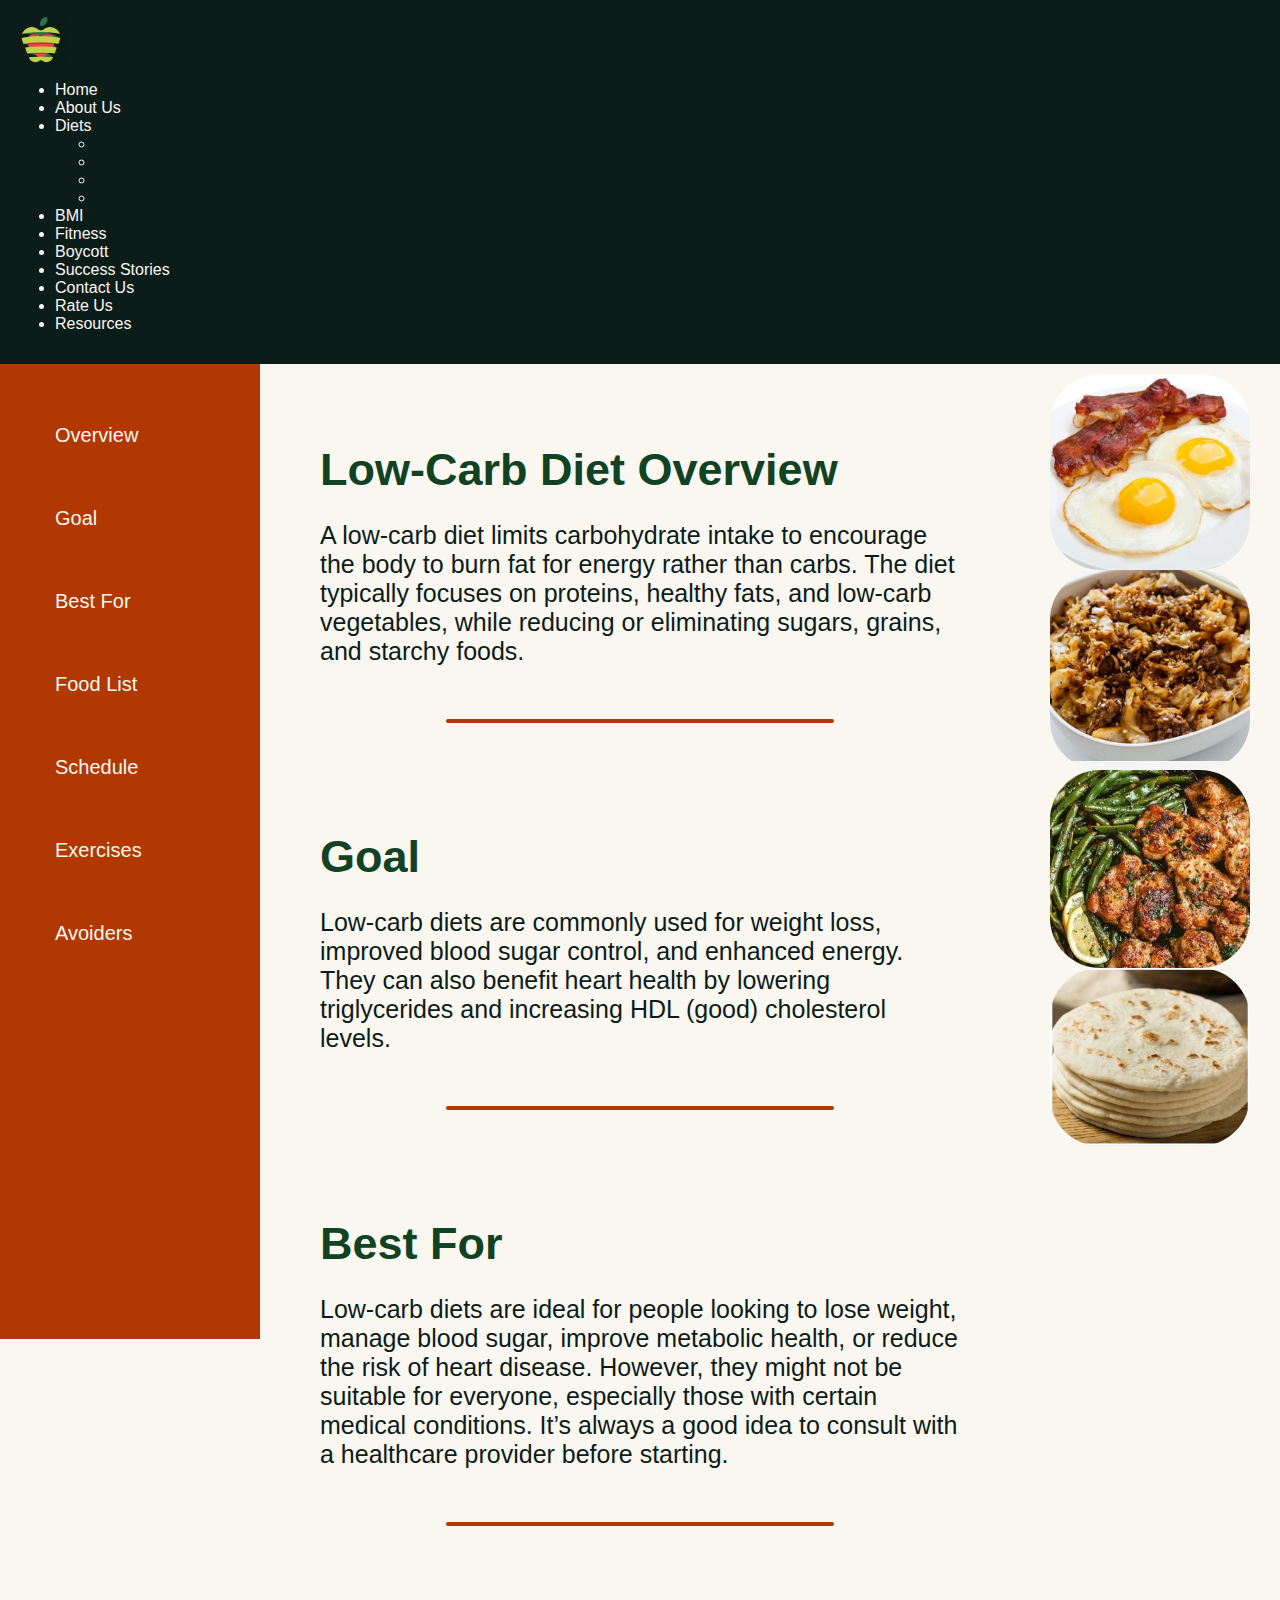
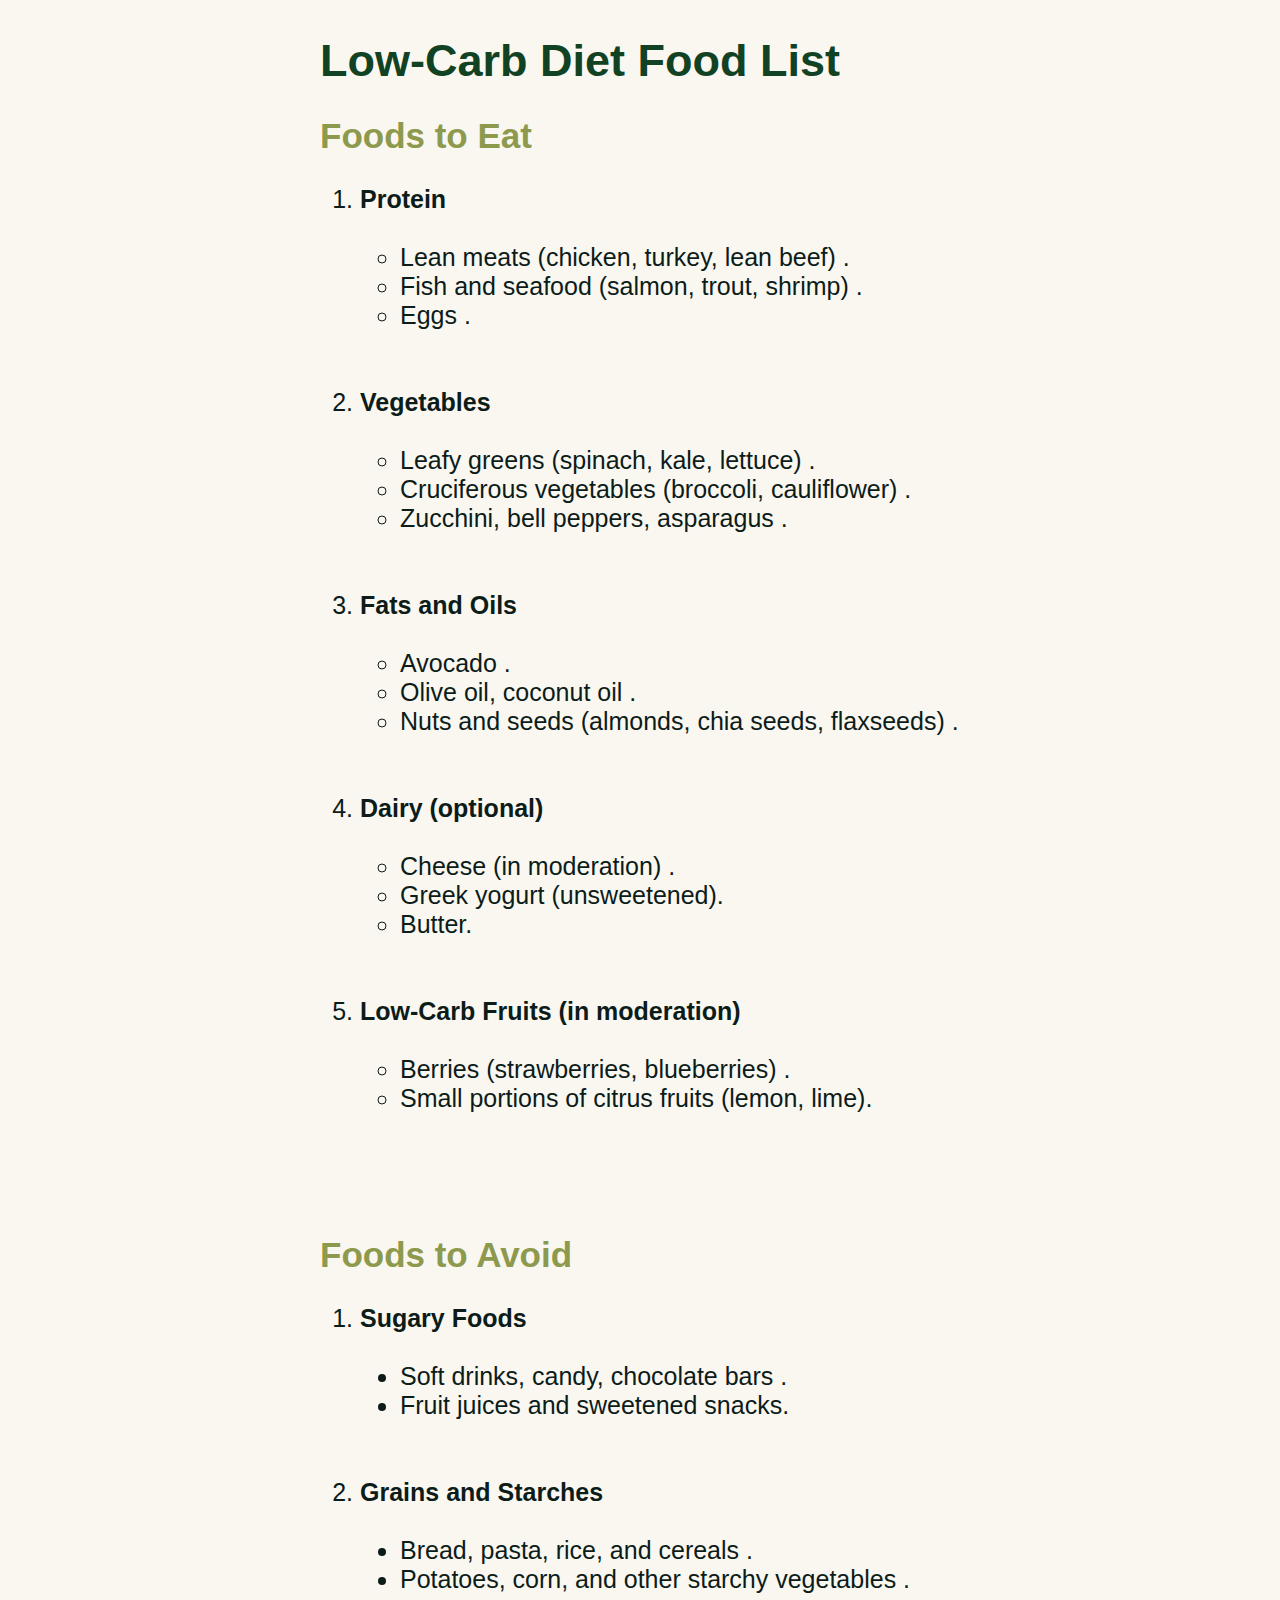
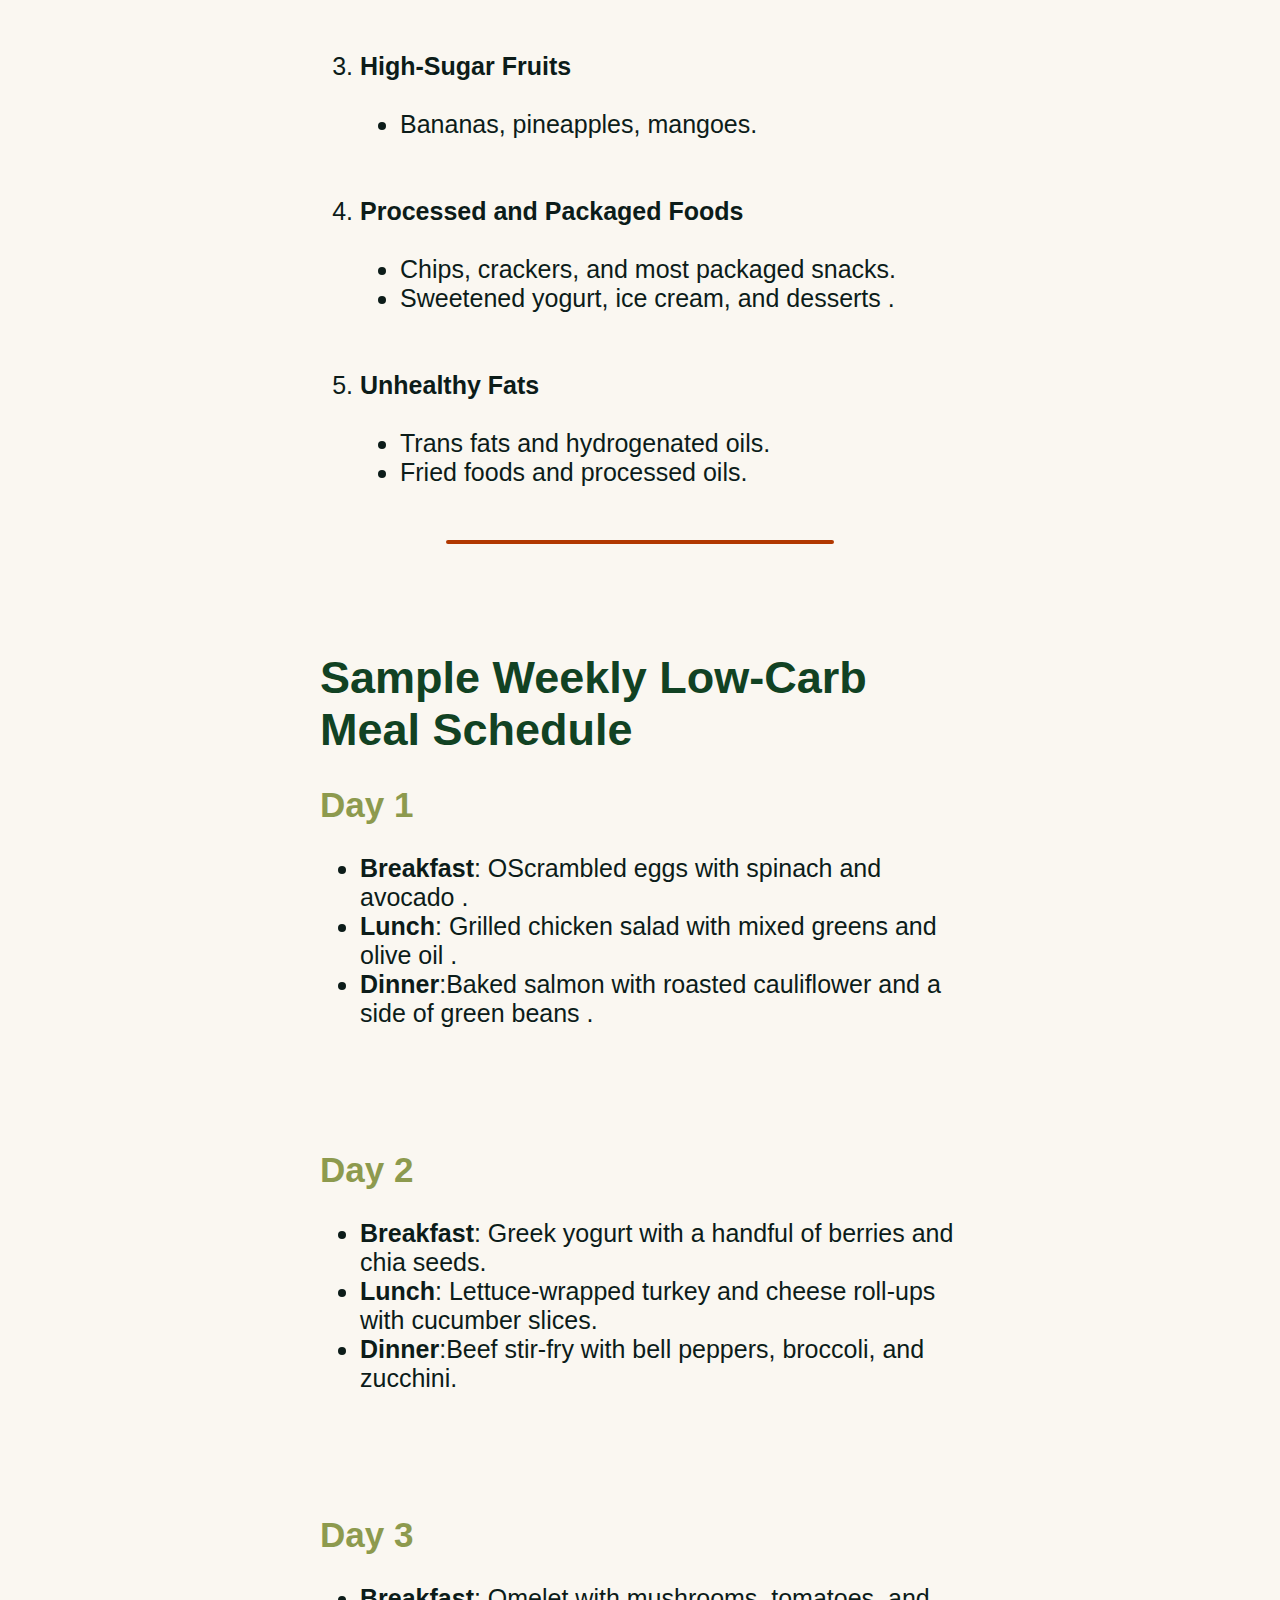
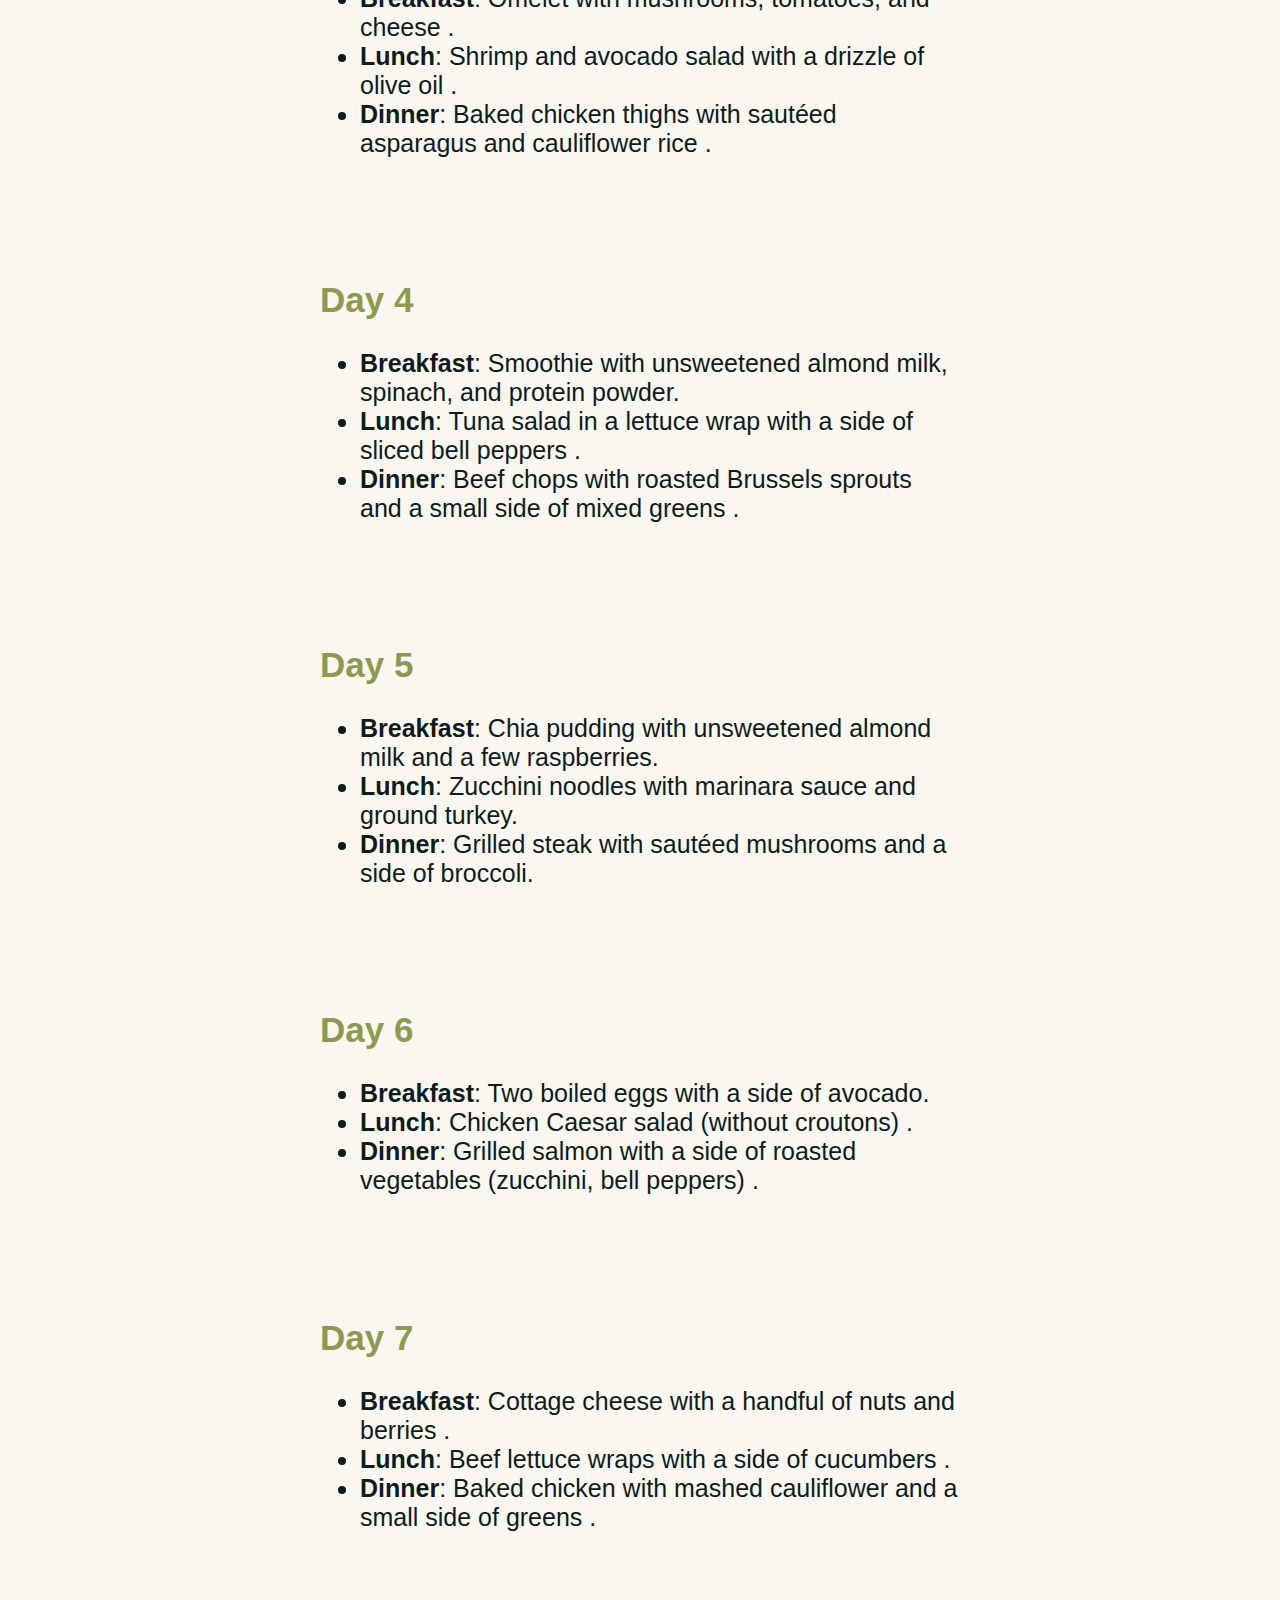
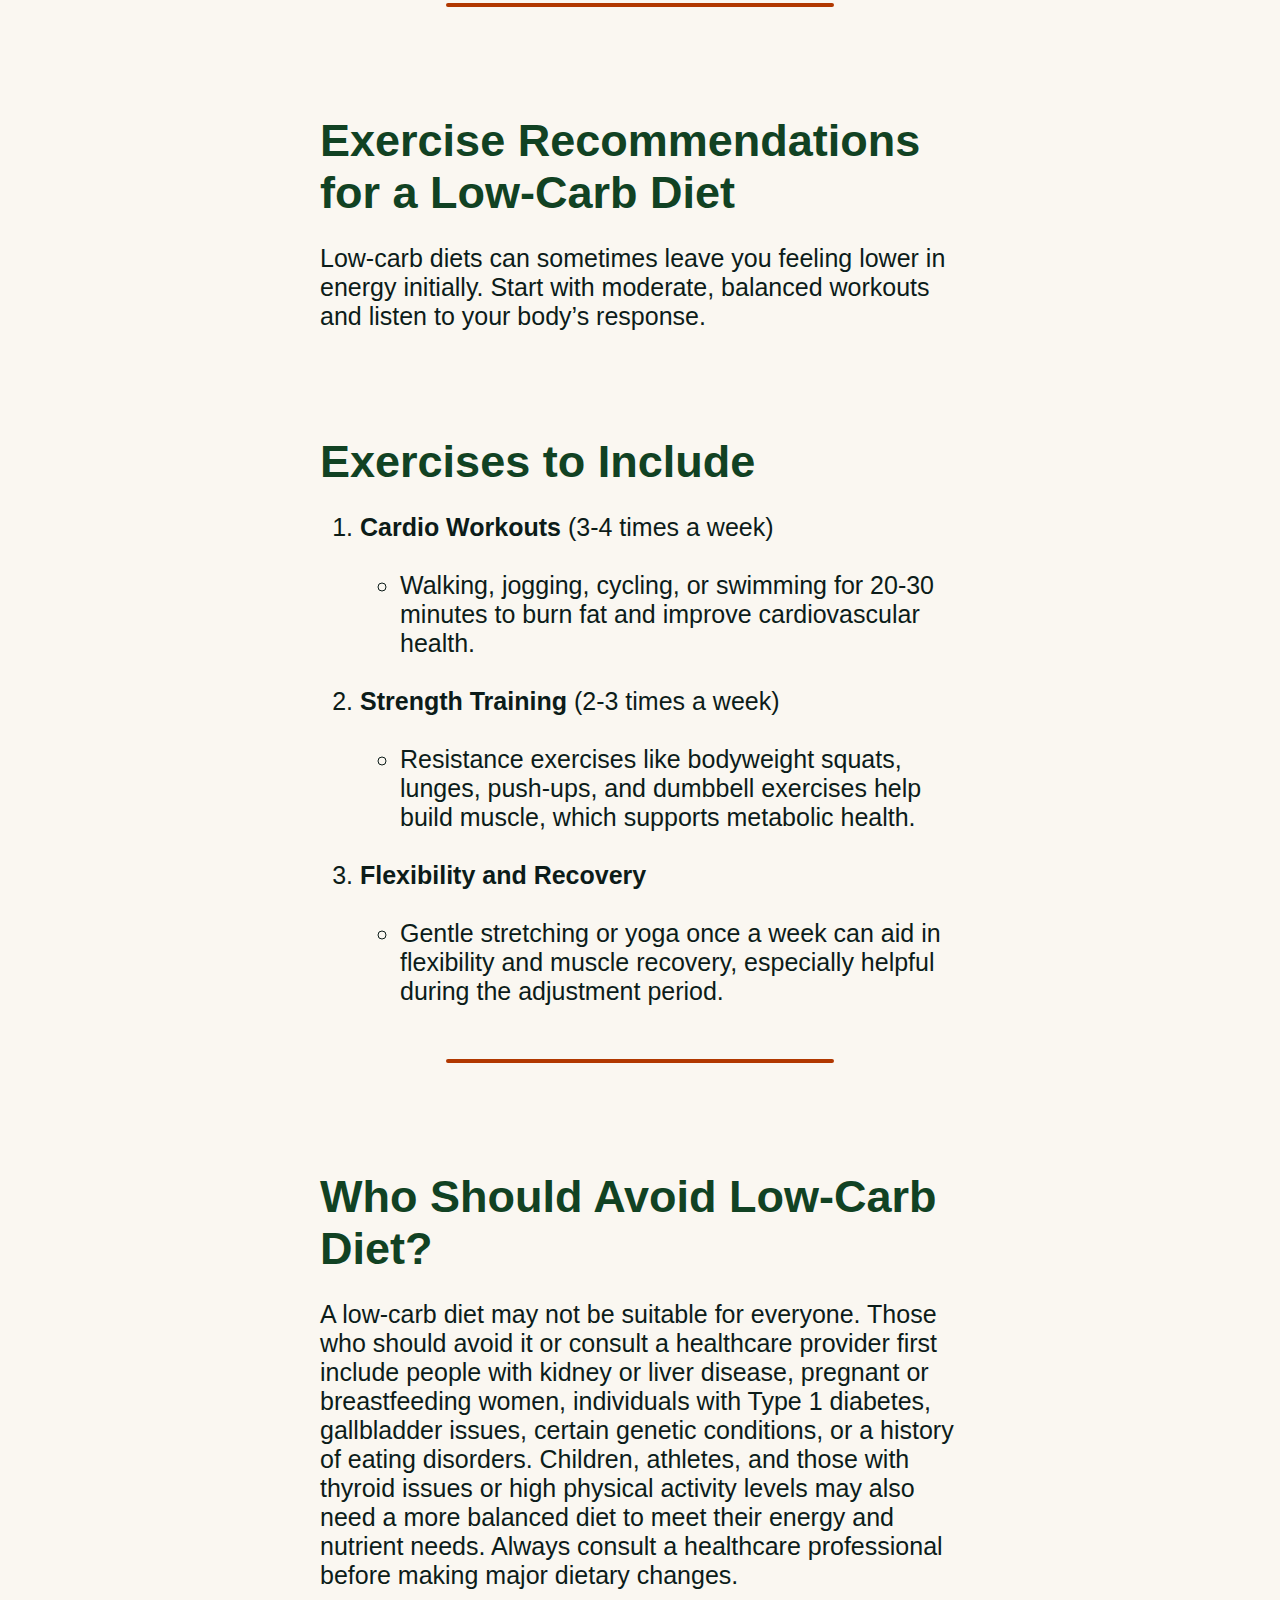
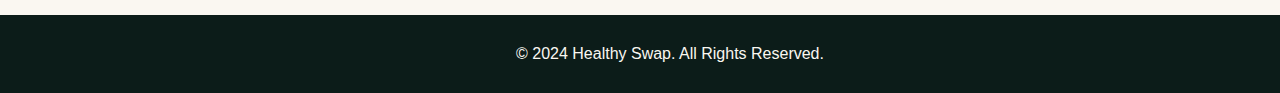
<file: diet2.html>
<html lang="en">

<head>
  <meta charset="UTF-8">
  <meta name="viewport" content="width=device-width, initial-scale=1.0">
  <link rel="icon" href="favicon.ico" type="image/x-icon">

  <title>Low Carb</title>
  <link rel="stylesheet" href="diets.css">
  <link rel="stylesheet" href="side-nav.css">
  <link rel="stylesheet" href="main.css">
  <link href="https://cdn.jsdelivr.net/npm/bootstrap@5.3.2/dist/css/bootstrap.min.css" rel="stylesheet"
    integrity="sha384-T3c6CoIi6uLrA9TneNEoa7RxnatzjcDSCmG1MXxSR1GAsXEV/Dwwykc2MPK8M2HN" crossorigin="anonymous">

</head>

<body>

  <script src="https://cdn.jsdelivr.net/npm/bootstrap@5.3.2/dist/js/bootstrap.bundle.min.js"
    integrity="sha384-C6RzsynM9kWDrMNeT87bh95OGNyZPhcTNXj1NW7RuBCsyN/o0jlpcV8Qyq46cDfL"
    crossorigin="anonymous"></script>

  <div class="container-fluid">
    <nav class="row align-items-center">

      <div class="col-2 col-md-1 text-center">
        <a href="home.html" class="logo">
          <img src="home-success-fitness/logo.png" alt="Logo" style="max-height: 50px;">
        </a>
      </div>


      <div class="col-10 col-md-11">
        <ul class="nav">
          <li class="nav-item"><a class="nav-link" href="home.html">Home</a></li>
          <li class="nav-item"><a class="nav-link" href="about-us.html">About Us</a></li>
          <li class="nav-item dropdown">
            <a class="nav-link dropdown-toggle" role="button" data-bs-toggle="dropdown" aria-expanded="false">Diets</a>
            <ul class="dropdown-menu">
              <li><a class="dropdown-item" href="diet1.html">Low Fat</a></li>
              <li><a class="dropdown-item" href="diet2.html">Low Carb</a></li>
              <li><a class="dropdown-item" href="diet3.html">Intermittent Fasting</a></li>
              <li><a class="dropdown-item" href="diet4.html">Keto</a></li>
            </ul>
          </li>
          <li class="nav-item"><a class="nav-link" href="BMI.html">BMI</a></li>
          <li class="nav-item"><a class="nav-link" href="fitness.html">Fitness</a></li>
          <li class="nav-item"><a class="nav-link" href="boycott.html">Boycott</a></li>
          <li class="nav-item"><a class="nav-link" href="success-stories.html">Success Stories</a></li>
          <li class="nav-item"><a class="nav-link" href="contact-us.html">Contact Us</a></li>
          <li class="nav-item"><a class="nav-link" href="rate-us.html">Rate Us</a></li>
          <li class="nav-item"><a class="nav-link" href="resources.html">Resources</a></li>
        </ul>
      </div>
    </nav>
  </div>
  <div class="sidenavR"><a href="https://www.youtube.com/watch?v=V1lmaPqMzAg&ab_channel=TastyRecipes"
      class="photo-link">
      <img src="diets/lc1.jpeg" alt="LCrecipe">
    </a><a href="https://www.youtube.com/shorts/u4s9z6A3QAU" class="photo-link">
      <img src="diets/lc2.jpeg" alt="LCrecipe">
    </a><a href="https://www.youtube.com/shorts/zojV5RTzo-0" class="photo-link">
      <img src="diets/lc3.jpeg" alt="LCrecipe"></a>
    <a href="https://www.youtube.com/shorts/uC__J9M-l9s" class="photo-link">
      <img src="diets/lc4.jpeg" alt="LCrecipe"></a>

  </div>





  <nav id="mySidenav" class="sidenav">

    <a href="#ov">Overview</a>
    <br><br>
    <a href="#G">Goal</a>
    <br><br>
    <a href="#BF">Best For</a>
    <br><br>
    <a href="#FL">Food List</a>
    <br><br>
    <a href="#S">Schedule</a>
    <br><br>
    <a href="#E">Exercises</a>
    <br><br>
    <a href="#AV">Avoiders</a>
  </nav>





  <div class="paShape">
    <h1 id="ov">Low-Carb Diet Overview </h1>
    <p>A low-carb diet limits carbohydrate intake to encourage the body to
      burn fat for energy rather than carbs. The diet typically focuses on
      proteins, healthy fats, and low-carb vegetables, while reducing or
      eliminating sugars, grains, and starchy foods.</p>
  </div>
  <br>
  <hr>
  <br>

  <div class="paShape">
    <h1 id="G">Goal</h1>
    <p>Low-carb diets are commonly used for weight loss, improved blood
      sugar control, and enhanced energy. They can also benefit heart
      health by lowering triglycerides and increasing HDL (good)
      cholesterol levels. </p>
  </div>
  <br>
  <hr>
  <br>
  <div class="paShape">
    <h1 id="BF">Best For</h1>
    <p>Low-carb diets are ideal for people looking to lose weight, manage
      blood sugar, improve metabolic health, or reduce the risk of heart
      disease. However, they might not be suitable for everyone,
      especially those with certain medical conditions. It’s always a good
      idea to consult with a healthcare provider before starting. </p>
  </div>
  <br>
  <hr>
  <br>
  <div class="paShape">
    <h1 id="FL">Low-Carb Diet Food List </h1>
    <h2>Foods to Eat</h2>
    <p>
    <ol style="font-size:25px;">
      <li><b> Protein </b>
        <br><br>
        <ul type="circle">
          <li>Lean meats (chicken, turkey, lean beef) .</li>
          <li> Fish and seafood (salmon, trout, shrimp)
            .</li>
          <li>Eggs .</li>
        </ul>
      </li>
      <br><br>
      <li> <b> Vegetables</b>
        <br><br>
        <ul type="circle">
          <li> Leafy greens (spinach, kale, lettuce) .</li>
          <li> Cruciferous vegetables (broccoli, cauliflower) . </li>
          <li>Zucchini, bell peppers, asparagus .</li>
        </ul>
      </li>
      <br><br>
      <li><b> Fats and Oils </b>
        <br><br>
        <ul type="circle">
          <li>Avocado .</li>
          <li> Olive oil, coconut oil .</li>
          <li> Nuts and seeds (almonds, chia seeds, flaxseeds) .</li>

        </ul>
      </li>
      <br><br>
      <li><b>Dairy (optional) </b>
        <br><br>
        <ul type="circle">
          <li> Cheese (in moderation) .</li>
          <li> Greek yogurt (unsweetened). </li>
          <li> Butter.</li>
          <br><br>
        </ul>
      </li>
      <li><b> Low-Carb Fruits (in moderation) </b>
        <br><br>
        <ul type="circle">
          <li>Berries (strawberries, blueberries) .</li>
          <li>Small portions of citrus fruits (lemon, lime). </li>
        </ul>
      </li>

    </ol>
    </p>
  </div>
  <br>

  <div class="paShape">

    <h2>Foods to Avoid</h2>
    <p>
    <ol style="font-size:25px;">
      <li><b> Sugary Foods </b>
        <br><br>
        <ul type="disc">
          <li>Soft drinks, candy, chocolate bars . </li>
          <li>Fruit juices and sweetened snacks.</li>

        </ul>
      </li>
      <br><br>
      <li> <b> Grains and Starches</b>
        <br><br>
        <ul type="disc">
          <li>Bread, pasta, rice, and cereals .</li>
          <li>Potatoes, corn, and other starchy vegetables . </li>

        </ul>
      </li>
      <br><br>
      <li><b> High-Sugar Fruits </b>
        <br><br>
        <ul type="disc">
          <li>Bananas, pineapples, mangoes.</li>
        </ul>
      </li>
      <br><br>
      <li><b> Processed and Packaged Foods </b>
        <br><br>
        <ul type="disc">
          <li> Chips, crackers, and most packaged snacks.</li>
          <li>Sweetened yogurt, ice cream, and desserts . </li>
          <br><br>
        </ul>
      </li>
      <li><b> Unhealthy Fats </b>
        <br><br>
        <ul type="disc">
          <li>Trans fats and hydrogenated oils.</li>
          <li> Fried foods and processed oils. </li>
        </ul>
      </li>
    </ol>
    </p>
  </div>
  <br>
  <hr>
  <br>


  <div class="paShape">
    <h1 id="S">Sample Weekly Low-Carb Meal Schedule </h1>
    <h2>Day 1 </h2>
    <p>
    <ul type="disc" style="font-size:25px;">
      <li><b>Breakfast</b>: OScrambled eggs with spinach and avocado . </li>
      <li> <b>Lunch</b>: Grilled chicken salad with mixed greens and olive oil .</li>
      <li> <b>Dinner</b>:Baked salmon with roasted cauliflower and a side of
        green beans .</li>
    </ul>
    </p>
  </div>
  <br>


  <div class="paShape">
    <h2>Day 2 </h2>
    <p>
    <ul type="disc" style="font-size:25px;">
      <li><b>Breakfast</b>: Greek yogurt with a handful of berries and chia
        seeds. </li>
      <li> <b>Lunch</b>: Lettuce-wrapped turkey and cheese roll-ups with
        cucumber slices.</li>
      <li> <b>Dinner</b>:Beef stir-fry with bell peppers, broccoli, and zucchini.</li>
    </ul>
    </p>
  </div>
  <br>

  <div class="paShape">
    <h2>Day 3 </h2>
    <p>
    <ul type="disc" style="font-size:25px;">
      <li><b>Breakfast</b>: Omelet with mushrooms, tomatoes, and cheese . </li>
      <li> <b>Lunch</b>: Shrimp and avocado salad with a drizzle of olive oil .</li>
      <li> <b>Dinner</b>: Baked chicken thighs with sautéed asparagus and
        cauliflower rice .</li>
    </ul>
    </p>
  </div>
  <br>

  <div class="paShape">
    <h2>Day 4 </h2>
    <p>
    <ul type="disc" style="font-size:25px;">
      <li><b>Breakfast</b>: Smoothie with unsweetened almond milk, spinach,
        and protein powder. </li>
      <li> <b>Lunch</b>: Tuna salad in a lettuce wrap with a side of sliced bell
        peppers .</li>
      <li> <b>Dinner</b>: Beef chops with roasted Brussels sprouts and a small
        side of mixed greens .</li>
    </ul>
    </p>
  </div>
  <br>


  <div class="paShape">
    <h2>Day 5 </h2>
    <p>
    <ul type="disc" style="font-size:25px;">
      <li><b>Breakfast</b>: Chia pudding with unsweetened almond milk and a
        few raspberries. </li>
      <li> <b>Lunch</b>: Zucchini noodles with marinara sauce and ground
        turkey.</li>
      <li> <b>Dinner</b>: Grilled steak with sautéed mushrooms and a side of
        broccoli.</li>
    </ul>
    </p>
  </div>
  <br>

  <div class="paShape">
    <h2>Day 6 </h2>
    <p>
    <ul type="disc" style="font-size:25px;">
      <li><b>Breakfast</b>: Two boiled eggs with a side of avocado. </li>
      <li> <b>Lunch</b>: Chicken Caesar salad (without croutons) .</li>
      <li> <b>Dinner</b>: Grilled salmon with a side of roasted vegetables
        (zucchini, bell peppers) .</li>
    </ul>
    </p>
  </div>
  <br>


  <div class="paShape">
    <h2>Day 7 </h2>
    <p>
    <ul type="disc" style="font-size:25px;">
      <li><b>Breakfast</b>: Cottage cheese with a handful of nuts and berries . </li>
      <li> <b>Lunch</b>: Beef lettuce wraps with a side of cucumbers .</li>
      <li> <b>Dinner</b>: Baked chicken with mashed cauliflower and a small
        side of greens .</li>
    </ul>
    </p>
  </div>
  <br>
  <br>
  <hr>
  <br>
  <div class="paShape">
    <h1 id="E">Exercise Recommendations for a Low-Carb Diet</h1>
    <p>Low-carb diets can sometimes leave you feeling lower in energy
      initially. Start with moderate, balanced workouts and listen to your
      body’s response. </p>
  </div>


  <div class="paShape">
    <h1>Exercises to Include</h1>
    <ol style="font-size:25px;">
      <li><b>Cardio Workouts</b> (3-4 times a week) </li>
      <br>
      <ul>
        <li> Walking, jogging, cycling, or swimming for 20-30 minutes
          to burn fat and improve cardiovascular health.</li>
      </ul>

      <br>

      <li><b>Strength Training</b> (2-3 times a week) </li>
      <br>
      <ul>
        <li> Resistance exercises like bodyweight squats, lunges,
          push-ups, and dumbbell exercises help build muscle,
          which supports metabolic health. </li>
      </ul>
      <br>

      <li><b>Flexibility and Recovery</b> </li>
      <br>
      <ul>
        <li> Gentle stretching or yoga once a week can aid in flexibility
          and muscle recovery, especially helpful during the
          adjustment period.
        </li>
      </ul>
    </ol>
    <p></p>
  </div>
  <br>
  <hr>
  <br>
  <div class="paShape">
    <h1 id="AV">Who Should Avoid Low-Carb Diet?</h1>
    <p>A low-carb diet may not be suitable for everyone.
      Those who should avoid it or consult a healthcare provider
      first include people with kidney or liver disease, pregnant
      or breastfeeding women, individuals with Type 1 diabetes, gallbladder issues,
      certain genetic conditions, or a history of eating disorders. Children, athletes,
      and those with thyroid issues or high physical activity levels may also need a
      more balanced diet to meet their energy and nutrient needs. Always consult a
      healthcare professional before making major dietary changes.</p>
  </div>


  <footer>
    © 2024 Healthy Swap. All Rights Reserved.
  </footer>


</body>

</html>
</file>
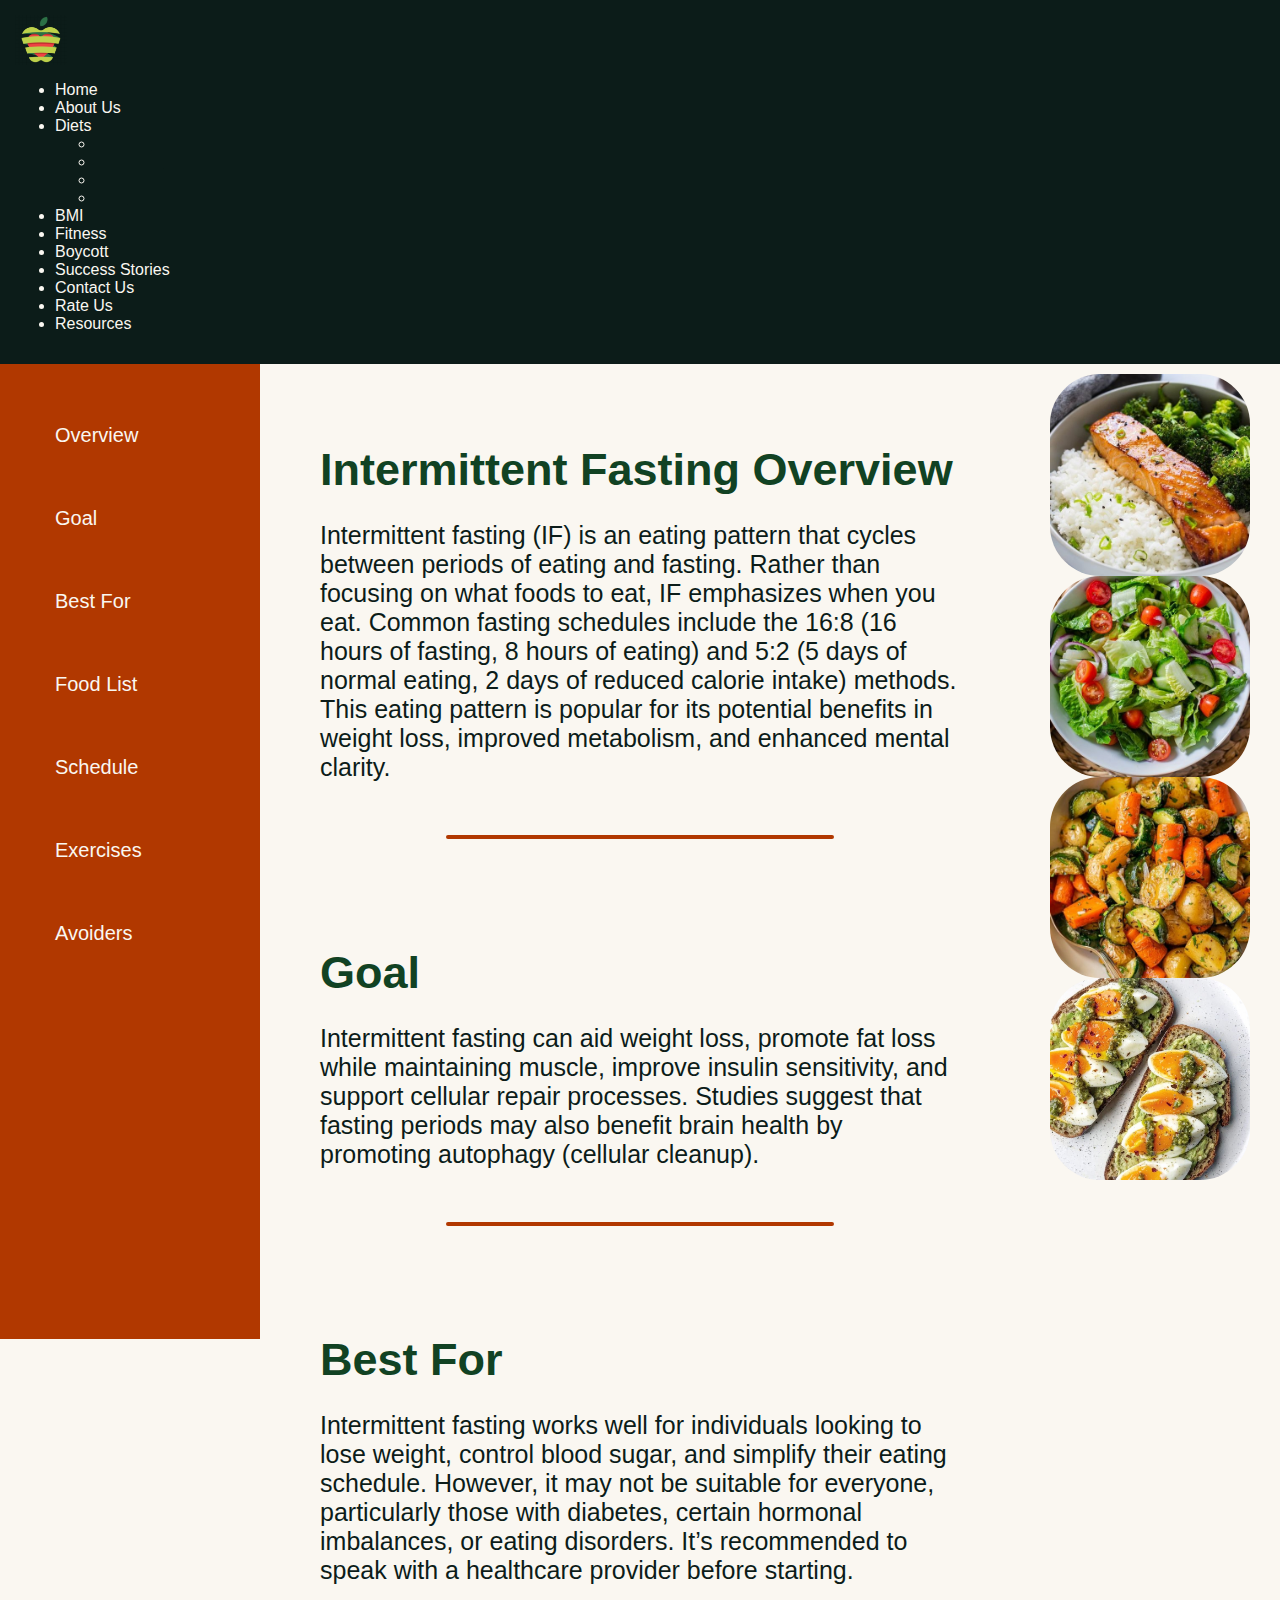
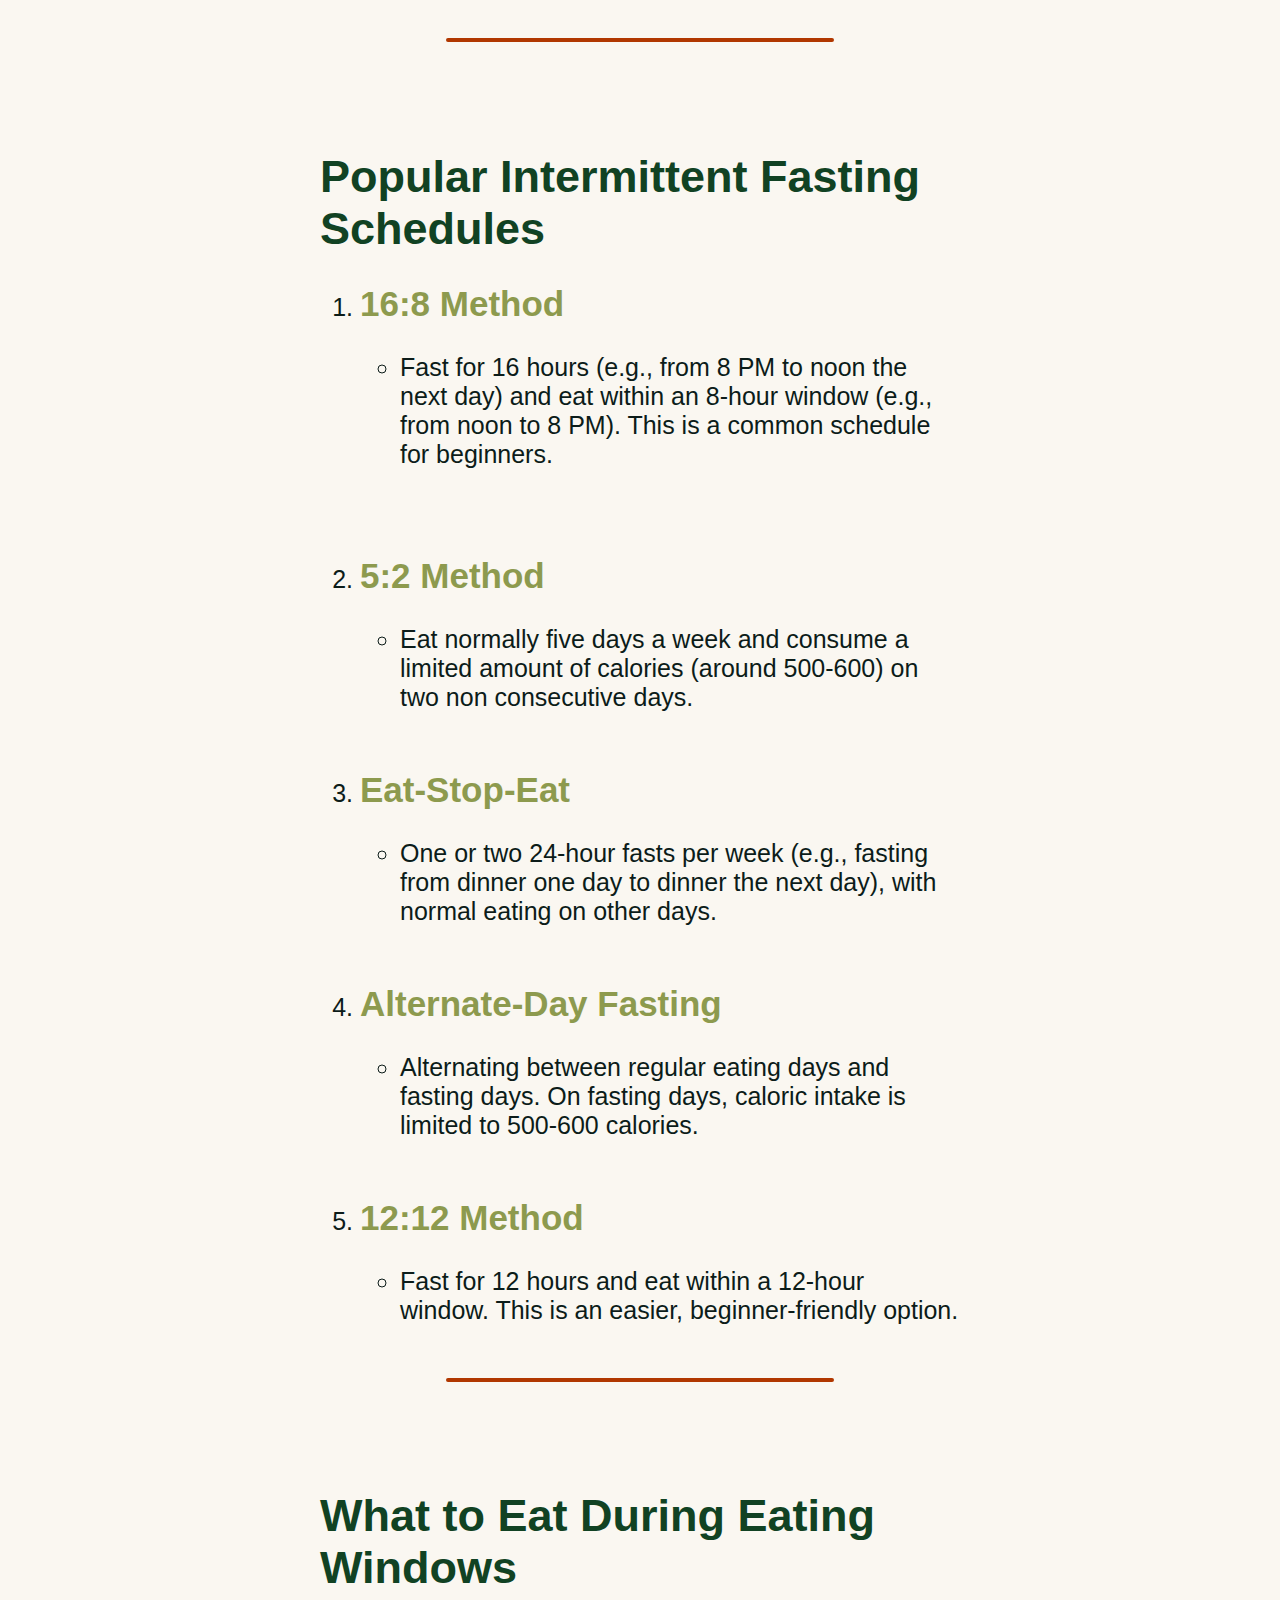
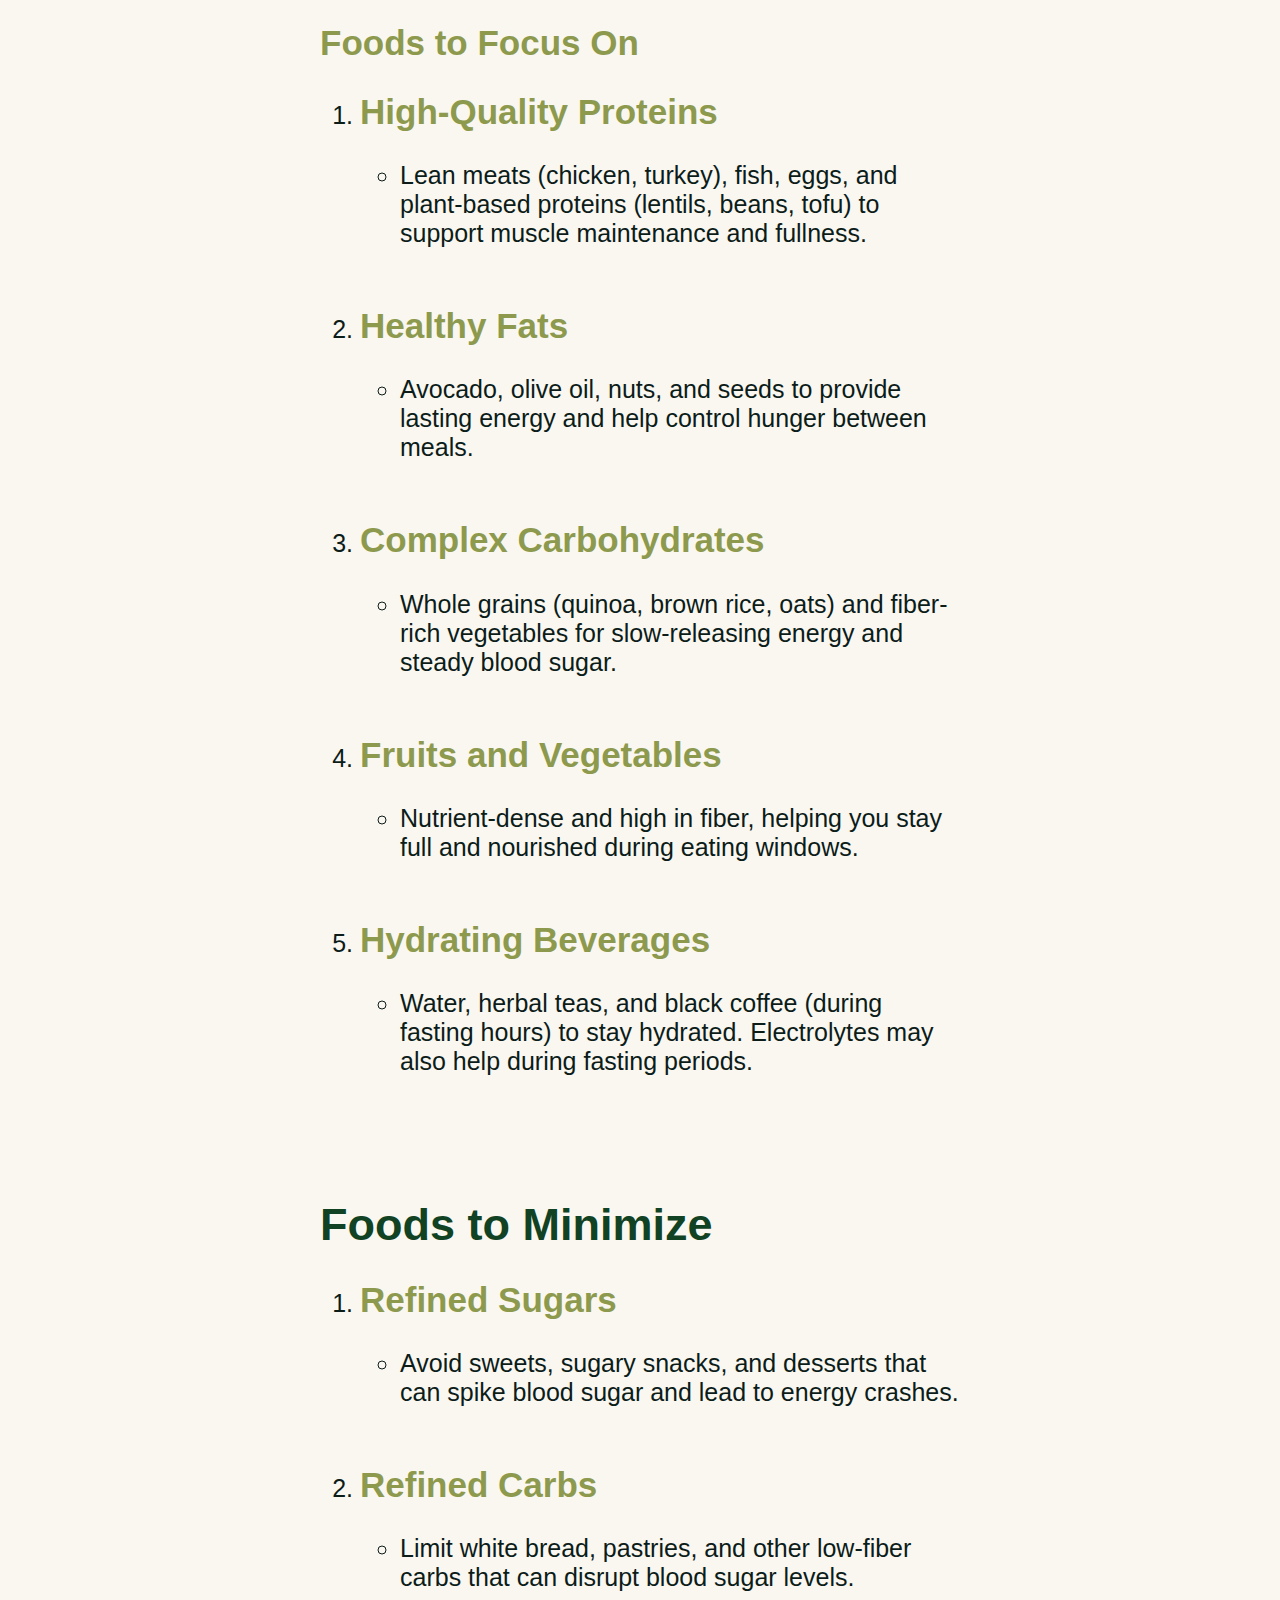
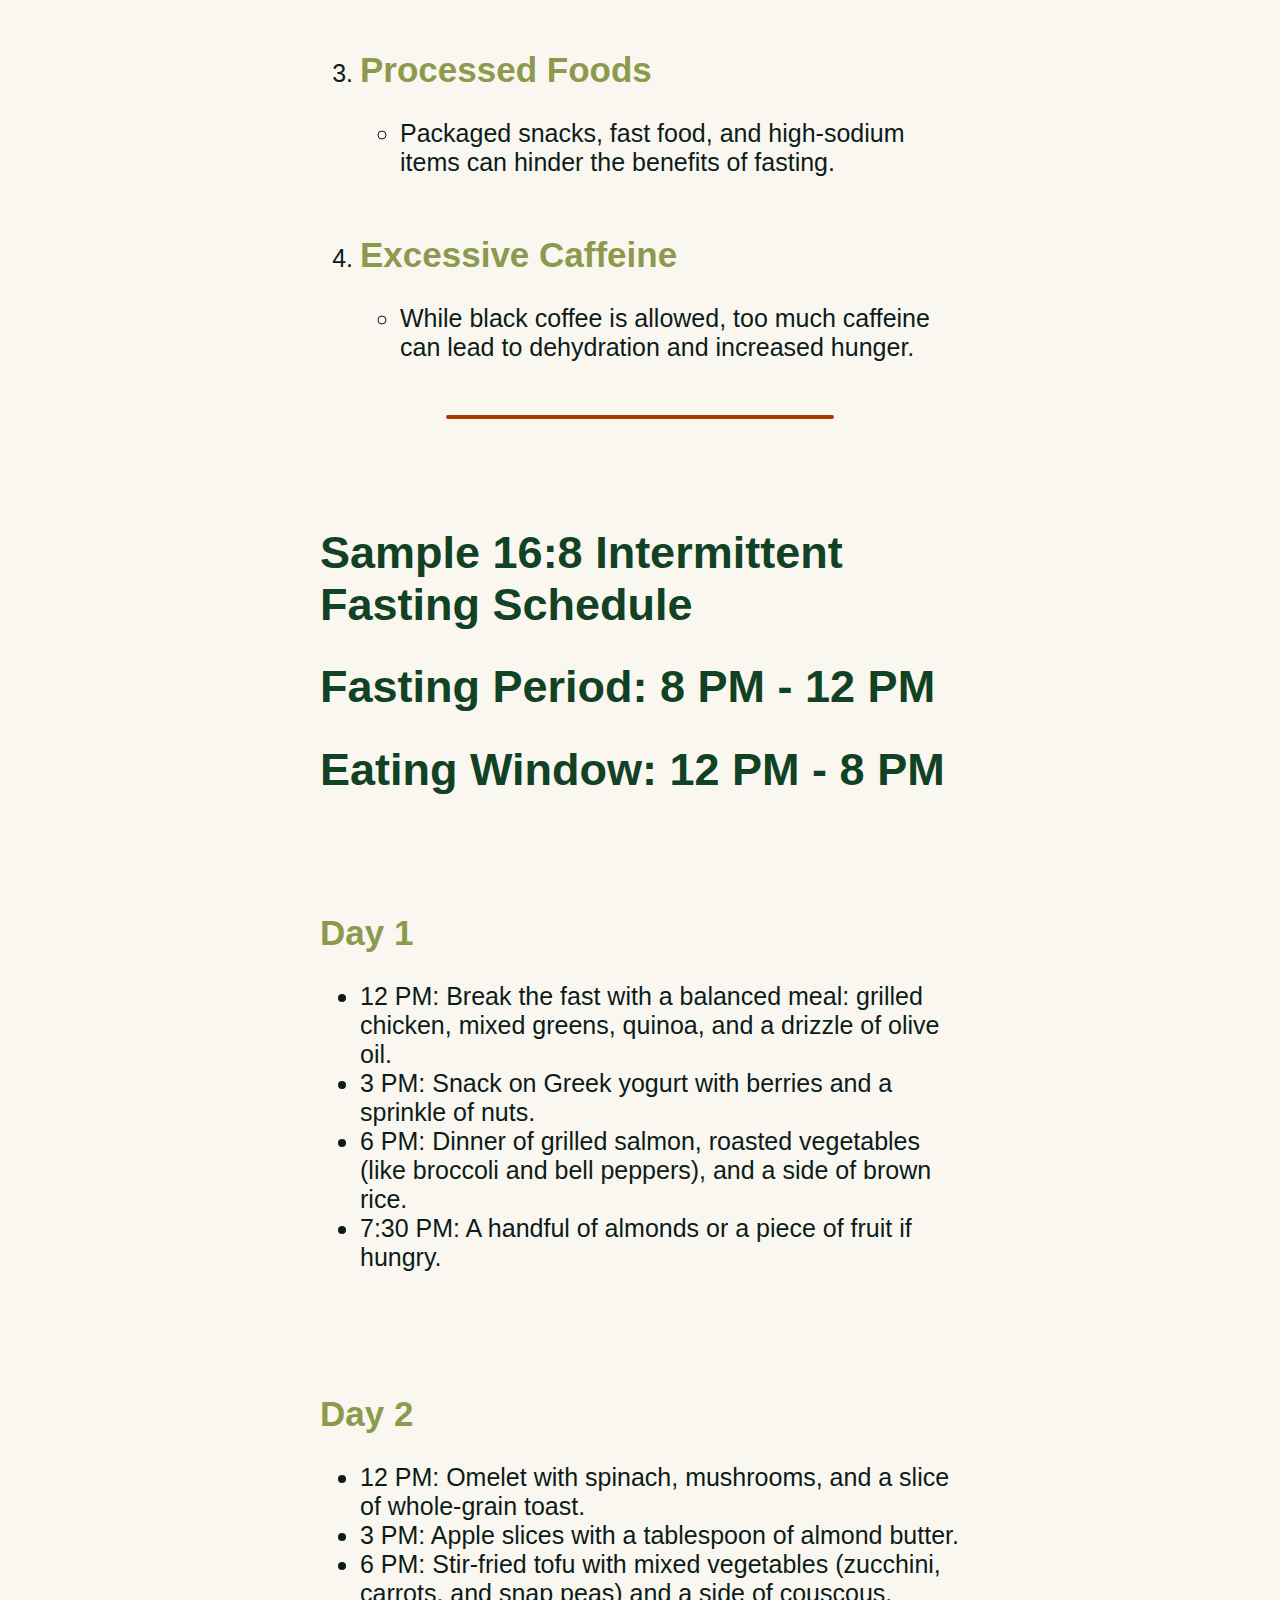
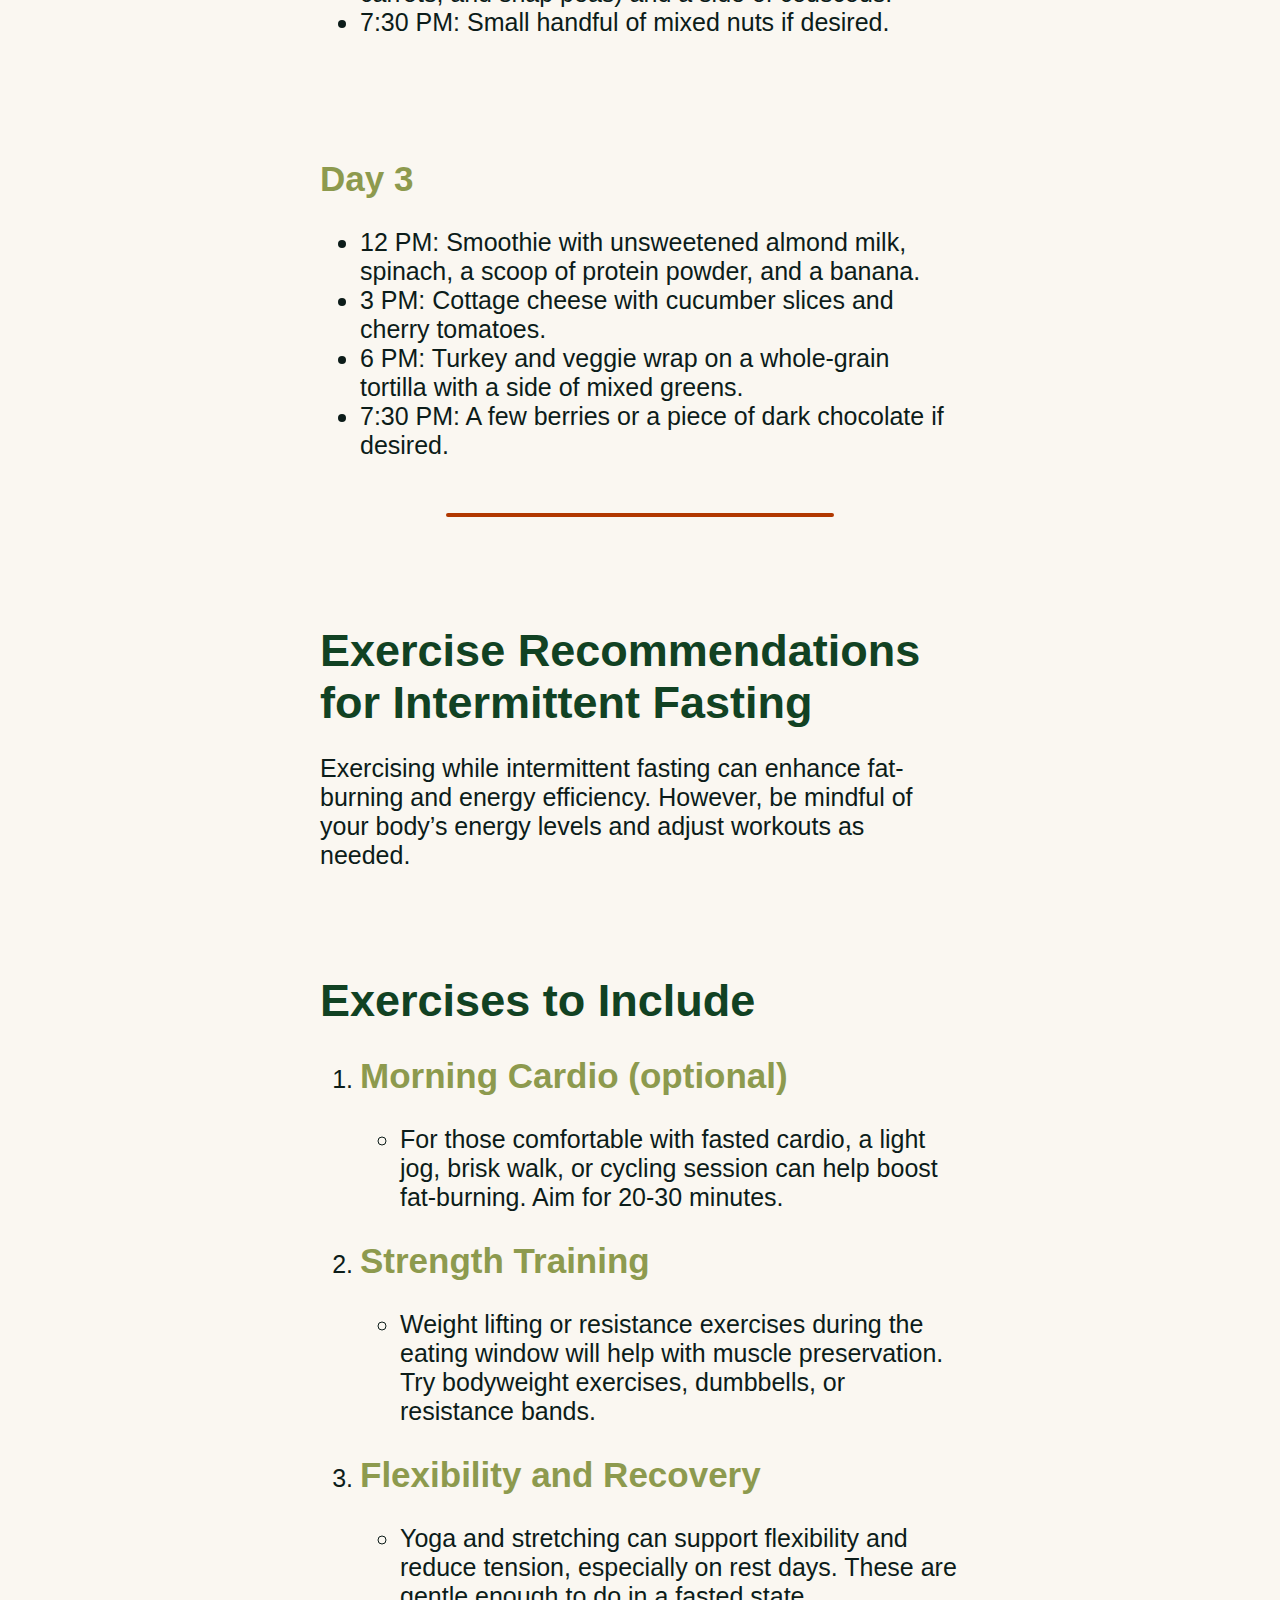
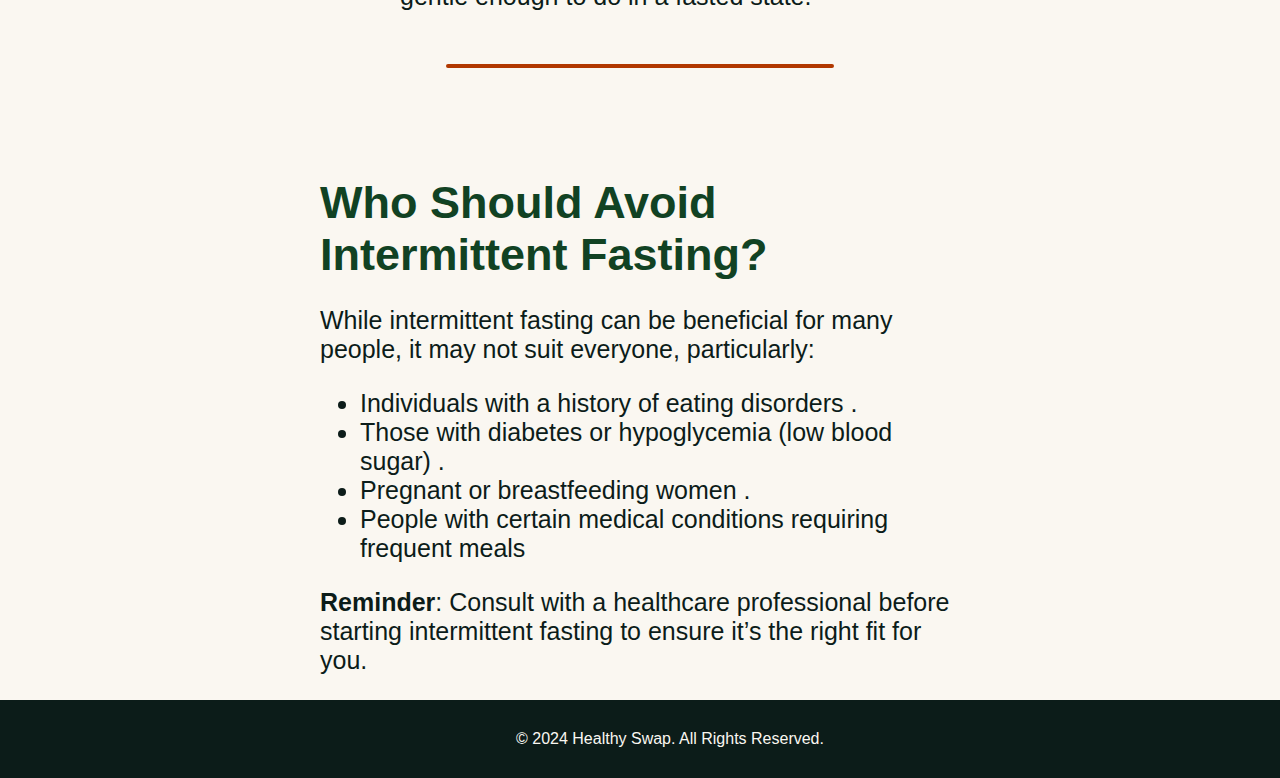
<file: diet3.html>
<html lang="en">

<head>
  <meta charset="UTF-8">
  <meta name="viewport" content="width=device-width, initial-scale=1.0">
  <link rel="icon" href="favicon.ico" type="image/x-icon">

  <title>Intermittent Fasting</title>
  <link rel="stylesheet" href="diets.css">
  <link rel="stylesheet" href="side-nav.css">
  <link rel="stylesheet" href="main.css">
  <link href="https://cdn.jsdelivr.net/npm/bootstrap@5.3.2/dist/css/bootstrap.min.css" rel="stylesheet"
    integrity="sha384-T3c6CoIi6uLrA9TneNEoa7RxnatzjcDSCmG1MXxSR1GAsXEV/Dwwykc2MPK8M2HN" crossorigin="anonymous">
</head>

<body>

  <script src="https://cdn.jsdelivr.net/npm/bootstrap@5.3.2/dist/js/bootstrap.bundle.min.js"
    integrity="sha384-C6RzsynM9kWDrMNeT87bh95OGNyZPhcTNXj1NW7RuBCsyN/o0jlpcV8Qyq46cDfL"
    crossorigin="anonymous"></script>

  <div class="container-fluid">
    <nav class="row align-items-center">

      <div class="col-2 col-md-1 text-center">
        <a href="home.html" class="logo">
          <img src="home-success-fitness/logo.png" alt="Logo" style="max-height: 50px;">
        </a>
      </div>


      <div class="col-10 col-md-11">
        <ul class="nav">
          <li class="nav-item"><a class="nav-link" href="home.html">Home</a></li>
          <li class="nav-item"><a class="nav-link" href="about-us.html">About Us</a></li>
          <li class="nav-item dropdown">
            <a class="nav-link dropdown-toggle" role="button" data-bs-toggle="dropdown" aria-expanded="false">Diets</a>
            <ul class="dropdown-menu">
              <li><a class="dropdown-item" href="diet1.html">Low Fat</a></li>
              <li><a class="dropdown-item" href="diet2.html">Low Carb</a></li>
              <li><a class="dropdown-item" href="diet3.html">Intermittent Fasting</a></li>
              <li><a class="dropdown-item" href="diet4.html">Keto</a></li>
            </ul>
          </li>
          <li class="nav-item"><a class="nav-link" href="BMI.html">BMI</a></li>
          <li class="nav-item"><a class="nav-link" href="fitness.html">Fitness</a></li>
          <li class="nav-item"><a class="nav-link" href="boycott.html">Boycott</a></li>
          <li class="nav-item"><a class="nav-link" href="success-stories.html">Success Stories</a></li>
          <li class="nav-item"><a class="nav-link" href="contact-us.html">Contact Us</a></li>
          <li class="nav-item"><a class="nav-link" href="rate-us.html">Rate Us</a></li>
          <li class="nav-item"><a class="nav-link" href="resources.html">Resources</a></li>
        </ul>
      </div>
    </nav>
  </div>

  <div class="sidenavR"><a href="https://www.youtube.com/watch?v=1q9U7QbVYok&ab_channel=DoctorO%27Donovan"
      class="photo-link">
      <img src="diets/if1.jpeg" alt="if recipe">
    </a><a href="https://www.youtube.com/watch?v=aVopZWdE0y0&ab_channel=MOMables-LauraFuentes" class="photo-link">
      <img src="diets/if2.jpeg" alt="if recipe">
    </a><a href="https://www.youtube.com/watch?v=evsnOVlv7TE&ab_channel=LaceyBaier" class="photo-link">
      <img src="diets/if3.jpeg" alt="if recipe"></a>
    <a href="https://www.youtube.com/watch?v=P0U1CJnbrPU&ab_channel=Dr.StenEkberg" class="photo-link">
      <img src="diets/if4.jpeg" alt="ifrecipe"></a>

  </div>


  <nav id="mySidenav" class="sidenav">

    <a href="#ov">Overview</a>
    <br><br>
    <a href="#G">Goal</a>
    <br><br>
    <a href="#BF">Best For</a>
    <br><br>
    <a href="#FL">Food List</a>
    <br><br>
    <a href="#S">Schedule</a>
    <br><br>
    <a href="#E">Exercises</a>
    <br><br>
    <a href="#AV">Avoiders</a>
  </nav>




  <div class="paShape">
    <h1 id="ov">Intermittent Fasting Overview </h1>
    <p>Intermittent fasting (IF) is an eating pattern that cycles between
      periods of eating and fasting. Rather than focusing on what foods to
      eat, IF emphasizes when you eat. Common fasting schedules
      include the 16:8 (16 hours of fasting, 8 hours of eating) and 5:2 (5
      days of normal eating, 2 days of reduced calorie intake) methods.
      This eating pattern is popular for its potential benefits in weight loss,
      improved metabolism, and enhanced mental clarity. </p>
  </div>

  <br>
  <hr>
  <br>
  <div class="paShape">
    <h1 id="G">Goal</h1>
    <p>Intermittent fasting can aid weight loss, promote fat loss while
      maintaining muscle, improve insulin sensitivity, and support cellular
      repair processes. Studies suggest that fasting periods may also
      benefit brain health by promoting autophagy (cellular cleanup).</p>
  </div>
  <br>
  <hr>
  <br>
  <div class="paShape">
    <h1 id="BF">Best For</h1>
    <p>Intermittent fasting works well for individuals looking to lose weight,
      control blood sugar, and simplify their eating schedule. However, it
      may not be suitable for everyone, particularly those with diabetes,
      certain hormonal imbalances, or eating disorders. It’s
      recommended to speak with a healthcare provider before starting. </p>
  </div>
  <br>
  <hr>
  <br>
  <div class="paShape">
    <h1 id="S">Popular Intermittent Fasting Schedules</h1>
    <ol style="font-size:25px;">
      <li>
        <h2>16:8 Method</h2>
        <ul>
          <li>Fast for 16 hours (e.g., from 8 PM to noon the next day)
            and eat within an 8-hour window (e.g., from noon to 8
            PM). This is a common schedule for beginners. </li>
        </ul>
      </li>
      <br>

      <br>
      <li>
        <h2>5:2 Method</h2>
        <ul>
          <li>
            Eat normally five days a week and consume a limited
            amount of calories (around 500-600) on two non
            consecutive days.
          </li>
        </ul>
      </li>

      <br>

      <li>
        <h2>Eat-Stop-Eat</h2>
        <ul>
          <li>
            One or two 24-hour fasts per week (e.g., fasting from
            dinner one day to dinner the next day), with normal eating
            on other days.
          </li>
        </ul>
      </li>
      <br>

      <li>
        <h2>Alternate-Day Fasting</h2>
        <ul>
          <li>
            Alternating between regular eating days and fasting days.
            On fasting days, caloric intake is limited to 500-600
            calories.
          </li>
        </ul>
      </li>

      <br>

      <li>
        <h2> 12:12 Method</h2>
        <ul>
          <li>
            Fast for 12 hours and eat within a 12-hour window. This is
            an easier, beginner-friendly option.
          </li>
        </ul>
      </li>
    </ol>
    <p></p>
  </div>
  <br>
  <hr>
  <br>
  <div class="paShape">
    <h1 id="FL">What to Eat During Eating Windows </h1>
    <h2>Foods to Focus On </h2>
    <ol style="font-size:25px;">
      <li>
        <h2> High-Quality Proteins</h2>
        <ul>
          <li>Lean meats (chicken, turkey), fish, eggs, and plant-based
            proteins (lentils, beans, tofu) to support muscle
            maintenance and fullness. </li>
        </ul>
      </li>
      <br>
      <li>
        <h2>Healthy Fats </h2>
        <ul>
          <li>
            Avocado, olive oil, nuts, and seeds to provide lasting
            energy and help control hunger between meals.
          </li>
        </ul>
      </li>
      <br>

      <li>
        <h2>Complex Carbohydrates </h2>
        <ul>
          <li>
            Whole grains (quinoa, brown rice, oats) and fiber-rich
            vegetables for slow-releasing energy and steady blood
            sugar.
          </li>
        </ul>
      </li>
      <br>

      <li>
        <h2> Fruits and Vegetables </h2>
        <ul>
          <li>
            Nutrient-dense and high in fiber, helping you stay full and
            nourished during eating windows.
          </li>
        </ul>
      </li>

      <br>

      <li>
        <h2> Hydrating Beverages </h2>
        <ul>
          <li>
            Water, herbal teas, and black coffee (during fasting hours)
            to stay hydrated. Electrolytes may also help during fasting
            periods.
          </li>
        </ul>
      </li>
    </ol>
    <p></p>
  </div>

  <br>

  <div class="paShape">
    <h1>Foods to Minimize</h1>

    <ol style="font-size:25px;">
      <li>
        <h2> Refined Sugars </h2>
        <ul>
          <li>Avoid sweets, sugary snacks, and desserts that can spike
            blood sugar and lead to energy crashes. </li>
        </ul>
      </li>
      <br>
      <li>
        <h2> Refined Carbs </h2>
        <ul>
          <li>
            Limit white bread, pastries, and other low-fiber carbs that
            can disrupt blood sugar levels.

          </li>
        </ul>
      </li>
      <br>

      <li>
        <h2> Processed Foods </h2>
        <ul>
          <li>
            Packaged snacks, fast food, and high-sodium items can
            hinder the benefits of fasting.
          </li>
        </ul>
      </li>
      <br>

      <li>
        <h2> Excessive Caffeine </h2>
        <ul>
          <li>
            While black coffee is allowed, too much caffeine can lead
            to dehydration and increased hunger.
          </li>
        </ul>
      </li>


    </ol>
    <p></p>
  </div>
  <br>
  <hr>
  <br>
  <div class="paShape">
    <h1>Sample 16:8 Intermittent Fasting Schedule </h1>
    <h1><b>Fasting Period</b>: 8 PM - 12 PM </h1>
    <h1><b>Eating Window</b>: 12 PM - 8 PM </h1>
  </div>
  <br>
  <div class="paShape">
    <h2>Day 1 </h2>
    <p>
    <ul type="disc" style="font-size:25px;">
      <li>12 PM: Break the fast with a balanced meal: grilled chicken,
        mixed greens, quinoa, and a drizzle of olive oil.</li>
      <li>3 PM: Snack on Greek yogurt with berries and a sprinkle of
        nuts.</li>
      <li>6 PM: Dinner of grilled salmon, roasted vegetables (like
        broccoli and bell peppers), and a side of brown rice.</li>
      <li>7:30 PM: A handful of almonds or a piece of fruit if hungry. </li>
    </ul>
    </p>
  </div>
  <br>
  <div class="paShape">
    <h2>Day 2 </h2>
    <p>
    <ul type="disc" style="font-size:25px;">
      <li>12 PM: Omelet with spinach, mushrooms, and a slice of
        whole-grain toast. </li>
      <li>3 PM: Apple slices with a tablespoon of almond butter.
      </li>
      <li>6 PM: Stir-fried tofu with mixed vegetables (zucchini, carrots,
        and snap peas) and a side of couscous.</li>
      <li>7:30 PM: Small handful of mixed nuts if desired. </li>
    </ul>
    </p>
  </div>
  <br>
  <div class="paShape">
    <h2>Day 3</h2>
    <p>
    <ul type="disc" style="font-size:25px;">
      <li>12 PM: Smoothie with unsweetened almond milk, spinach, a
        scoop of protein powder, and a banana. </li>
      <li>3 PM: Cottage cheese with cucumber slices and cherry
        tomatoes.
      </li>
      <li>6 PM: Turkey and veggie wrap on a whole-grain tortilla with a
        side of mixed greens.</li>
      <li>7:30 PM: A few berries or a piece of dark chocolate if desired. </li>
    </ul>
    </p>
  </div>
  <br>
  <hr>
  <br>
  <div class="paShape">
    <h1 id="E">Exercise Recommendations for Intermittent Fasting </h1>
    <p>Exercising while intermittent fasting can enhance fat-burning and
      energy efficiency. However, be mindful of your body’s energy levels
      and adjust workouts as needed.</p>
  </div>



  <div class="paShape">
    <h1>Exercises to Include</h1>

    <ol style="font-size:25px;">
      <li>
        <h2>Morning Cardio (optional)</h2>
        <ul>
          <li>For those comfortable with fasted cardio, a light jog, brisk
            walk, or cycling session can help boost fat-burning. Aim
            for 20-30 minutes. </li>
        </ul>
      </li>

      <li>
        <h2>Strength Training</h2>
        <ul>
          <li>Weight lifting or resistance exercises during the eating
            window will help with muscle preservation. Try
            bodyweight exercises, dumbbells, or resistance bands. </li>
        </ul>
      </li>
      <li>
        <h2> Flexibility and Recovery </h2>
        <ul>
          <li>Yoga and stretching can support flexibility and reduce
            tension, especially on rest days. These are gentle enough
            to do in a fasted state. </li>
        </ul>
      </li>

    </ol>
    <p></p>
  </div>
  <br>
  <hr>
  <br>
  <div class="paShape" style="font-size:25px;">
    <h1 id="AV">Who Should Avoid Intermittent Fasting?</h1>
    <p>While intermittent fasting can be beneficial for many people, it may
      not suit everyone, particularly:
    <ul type="disc">
      <li>Individuals with a history of eating disorders .</li>
      <li>Those with diabetes or hypoglycemia (low blood sugar) .</li>
      <li>Pregnant or breastfeeding women .</li>
      <li>People with certain medical conditions requiring frequent
        meals </li>
    </ul>
    <b>Reminder</b>: Consult with a healthcare professional before starting
    intermittent fasting to ensure it’s the right fit for you.
    </p>
  </div>

  <footer>
    © 2024 Healthy Swap. All Rights Reserved.
  </footer>
</body>

</html>
</file>
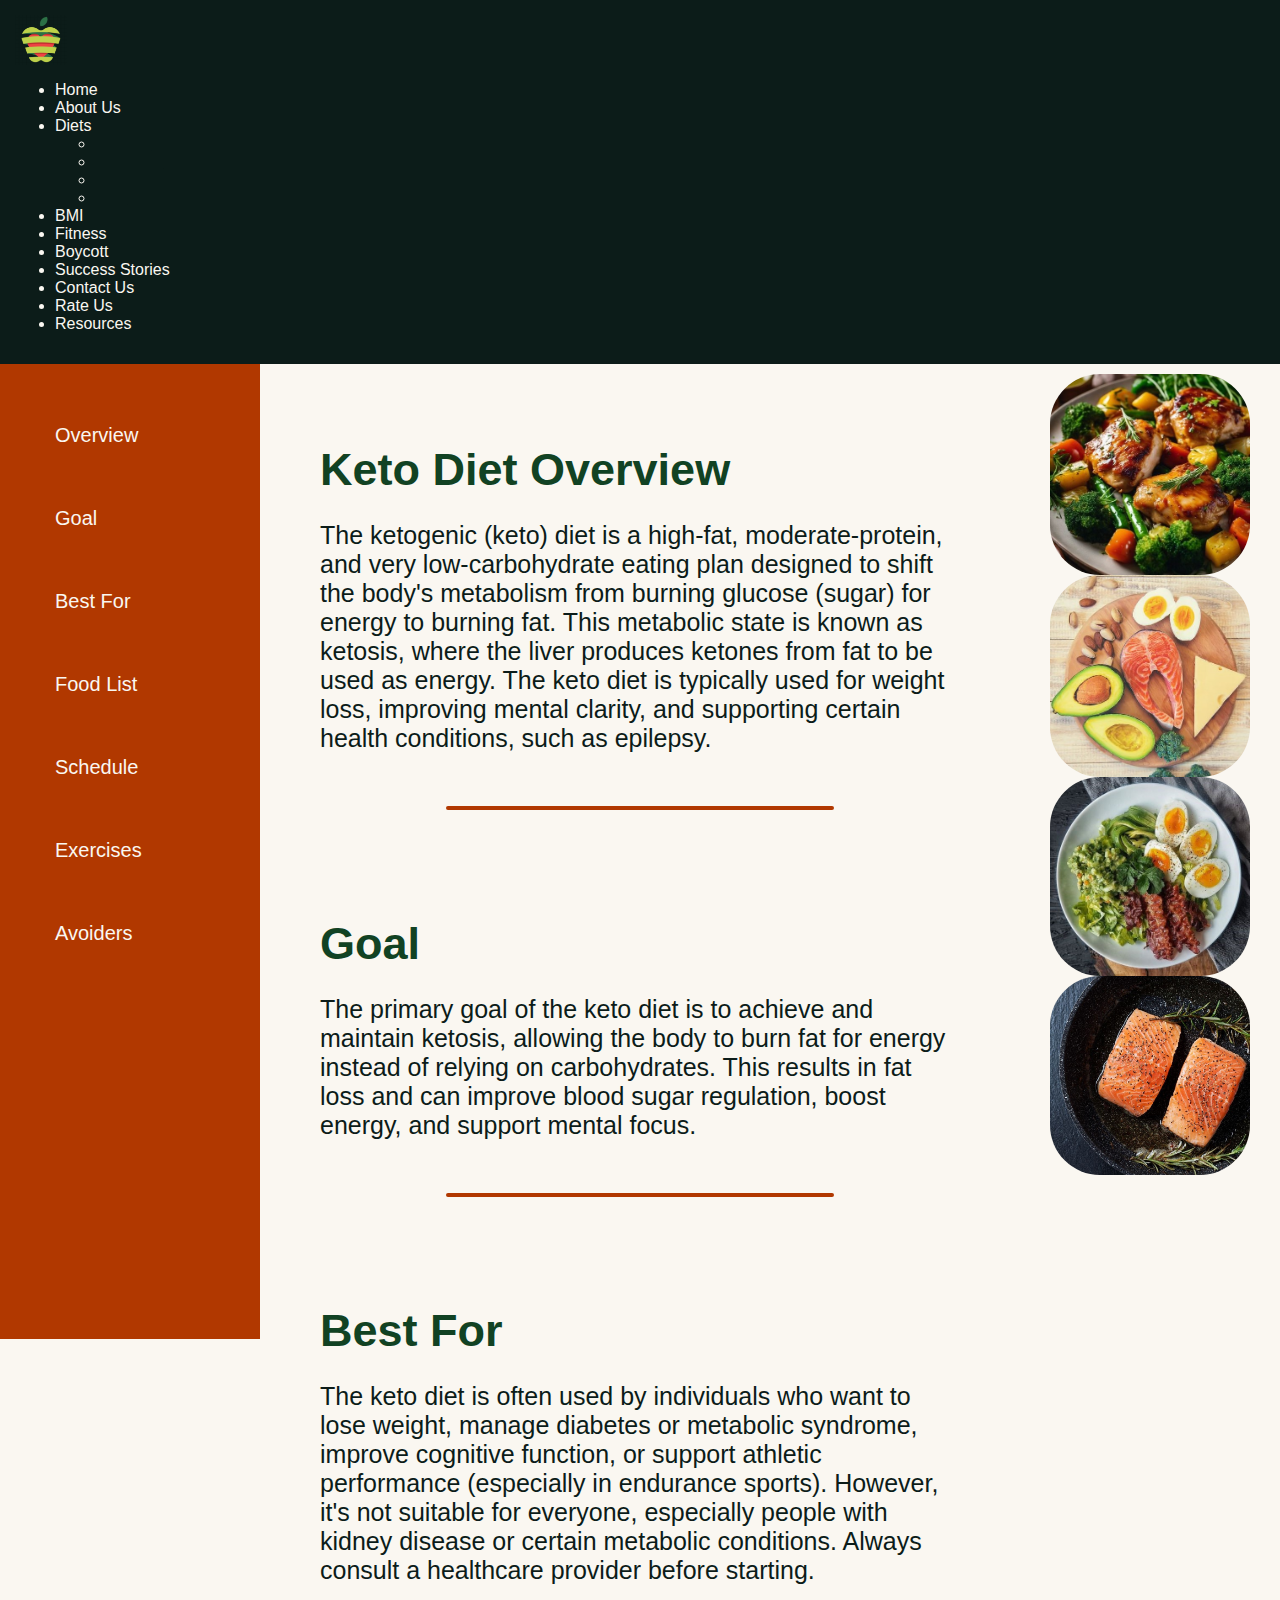
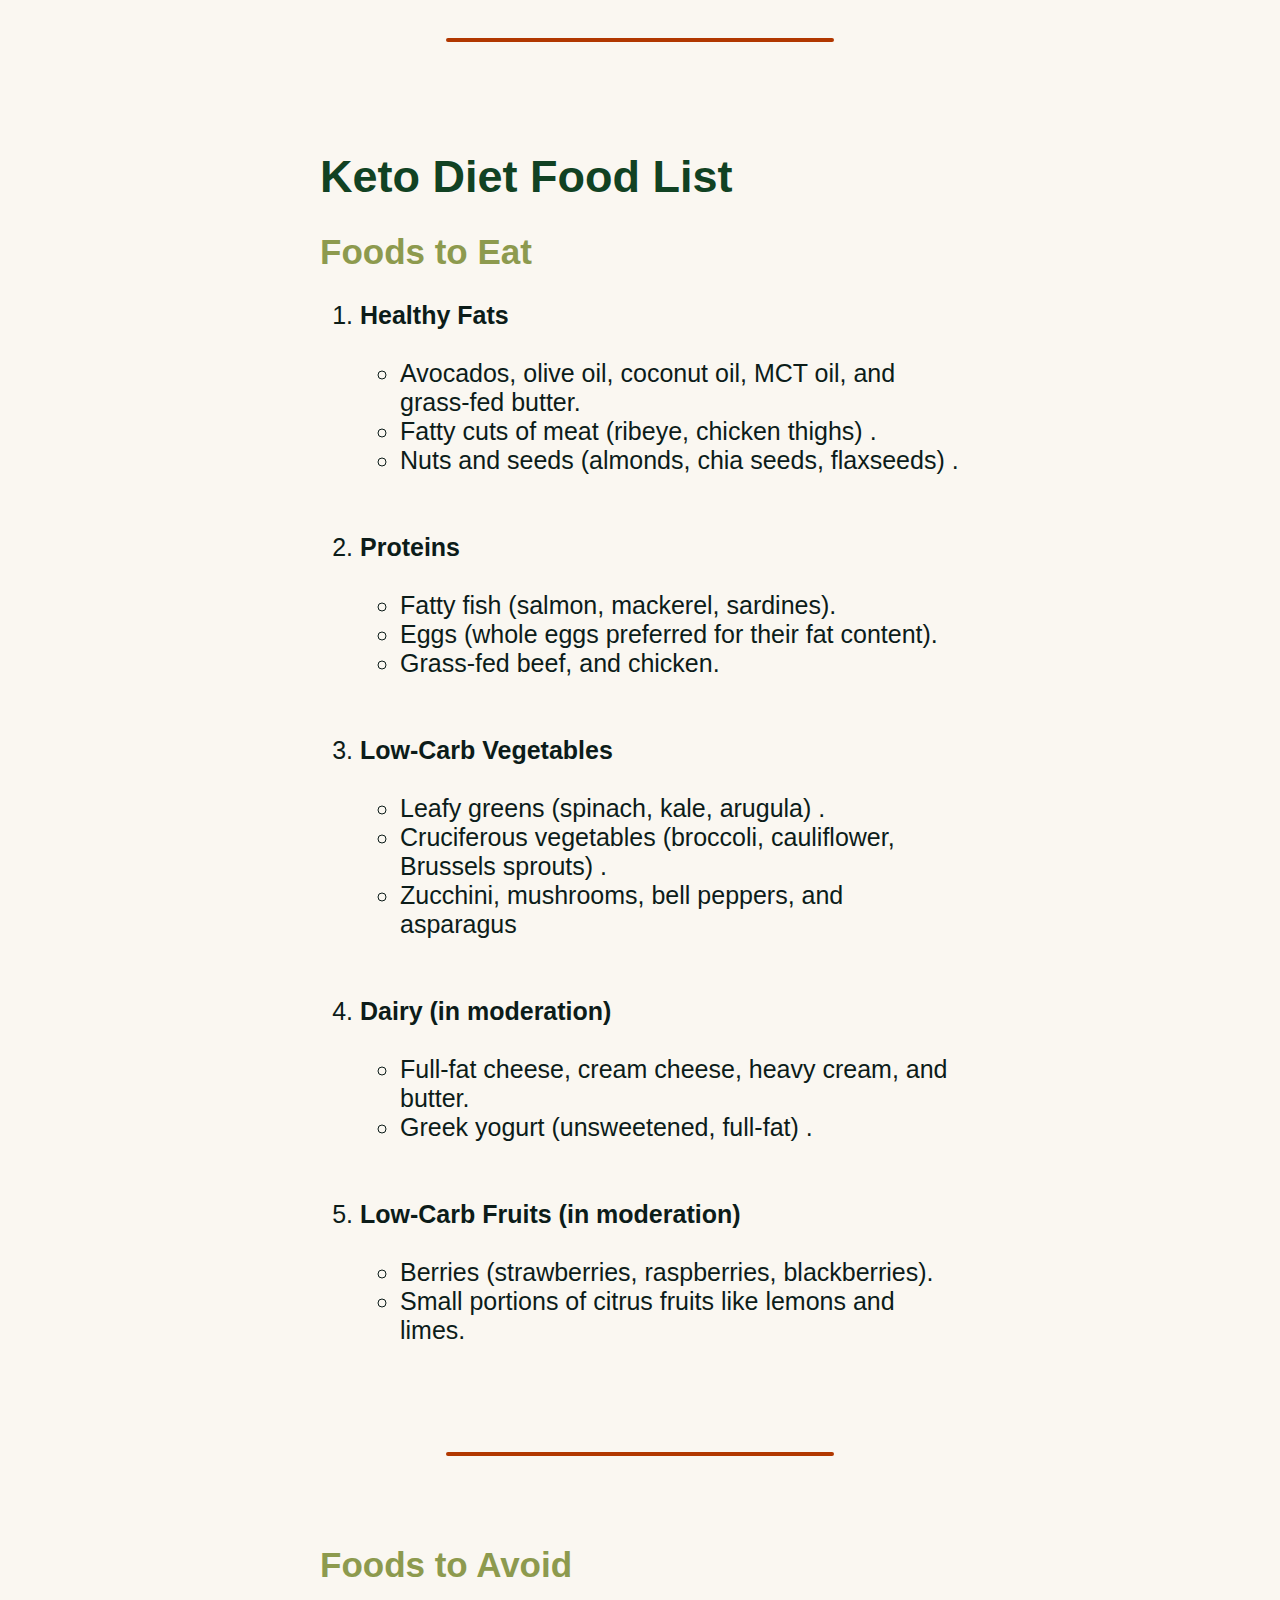
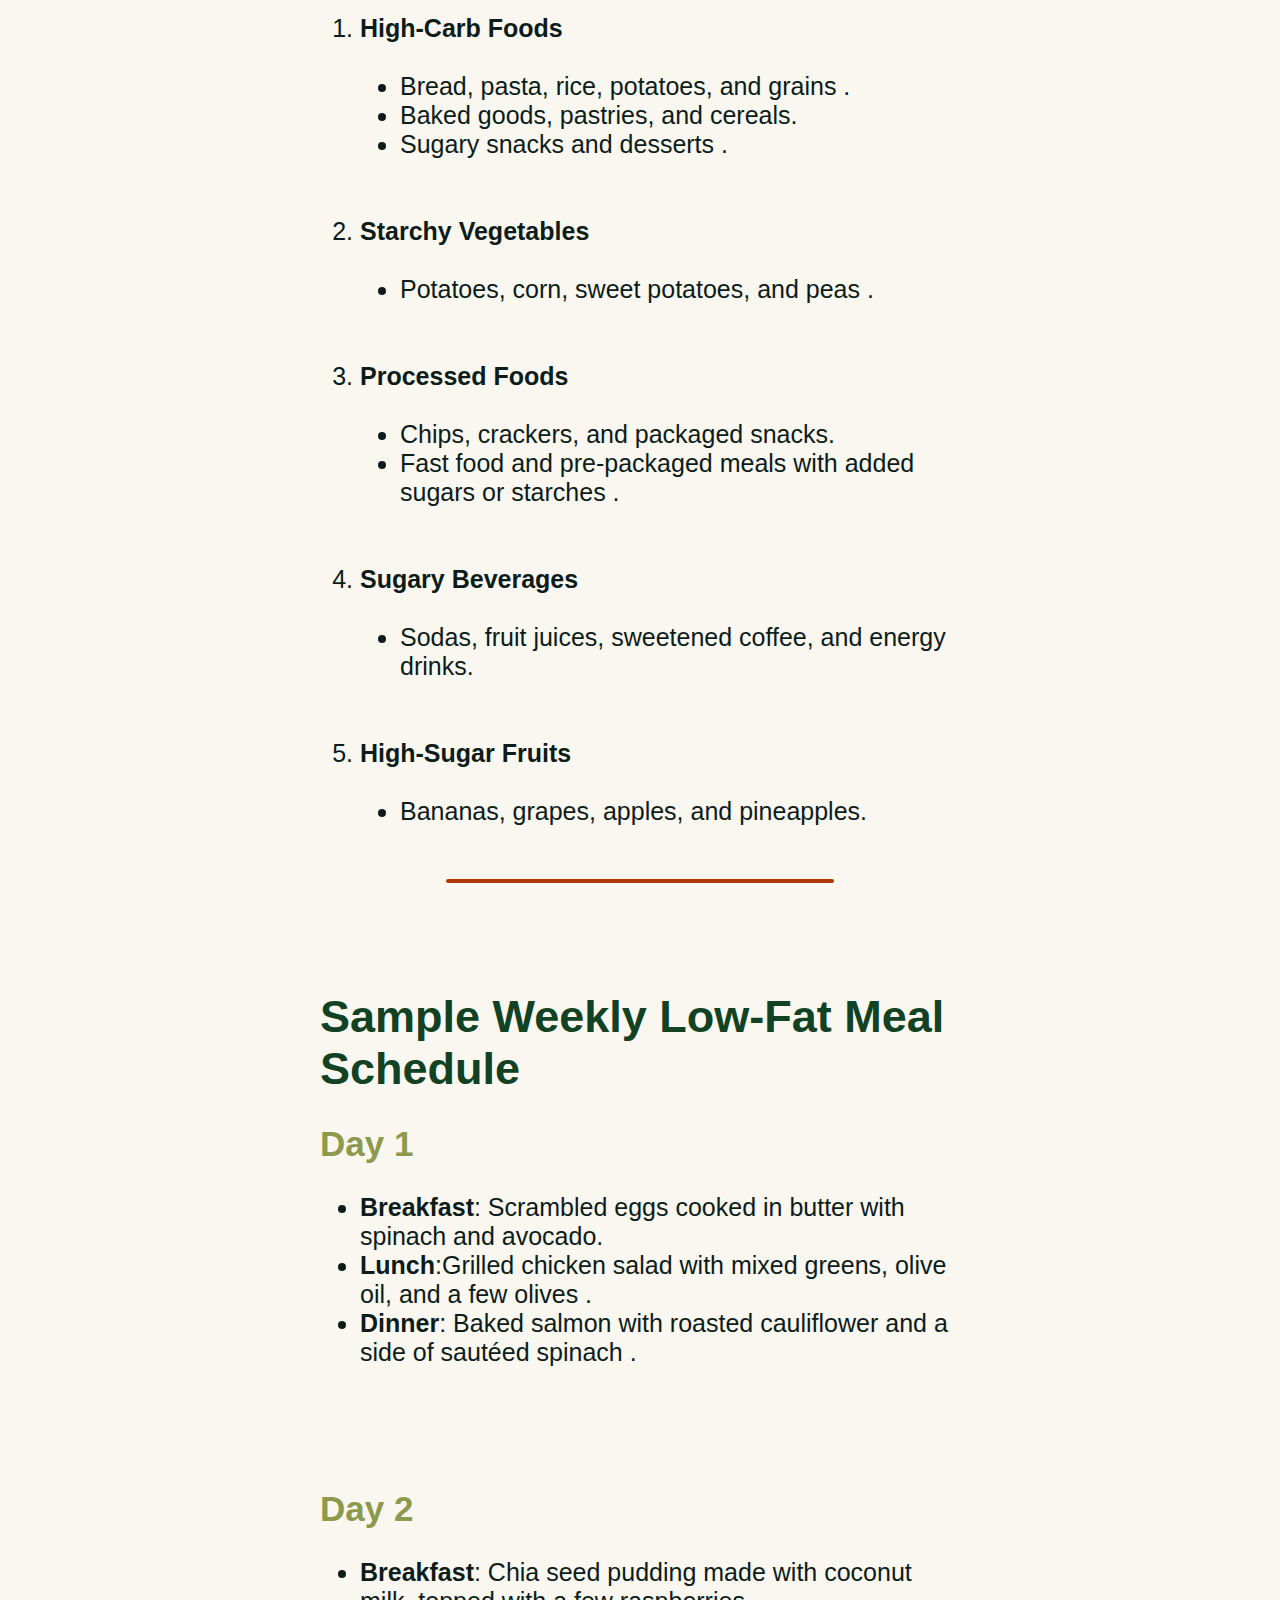
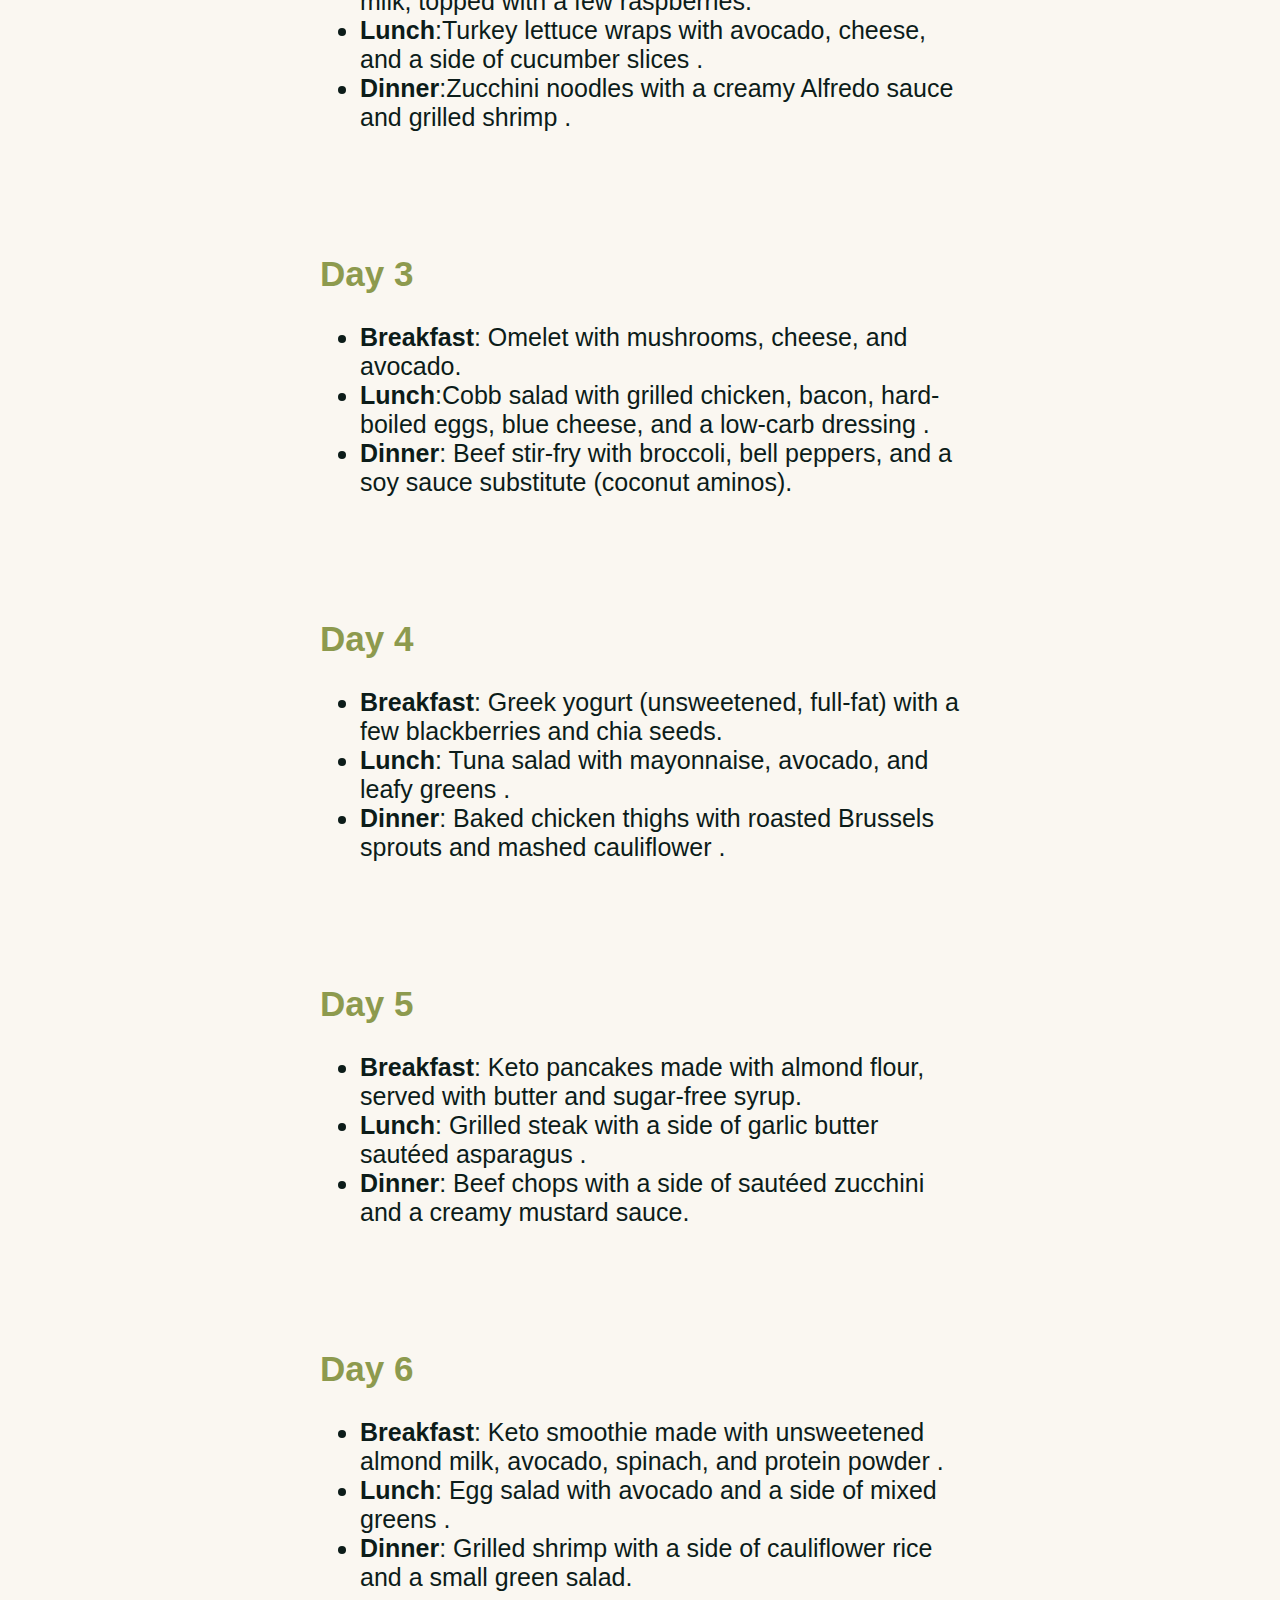
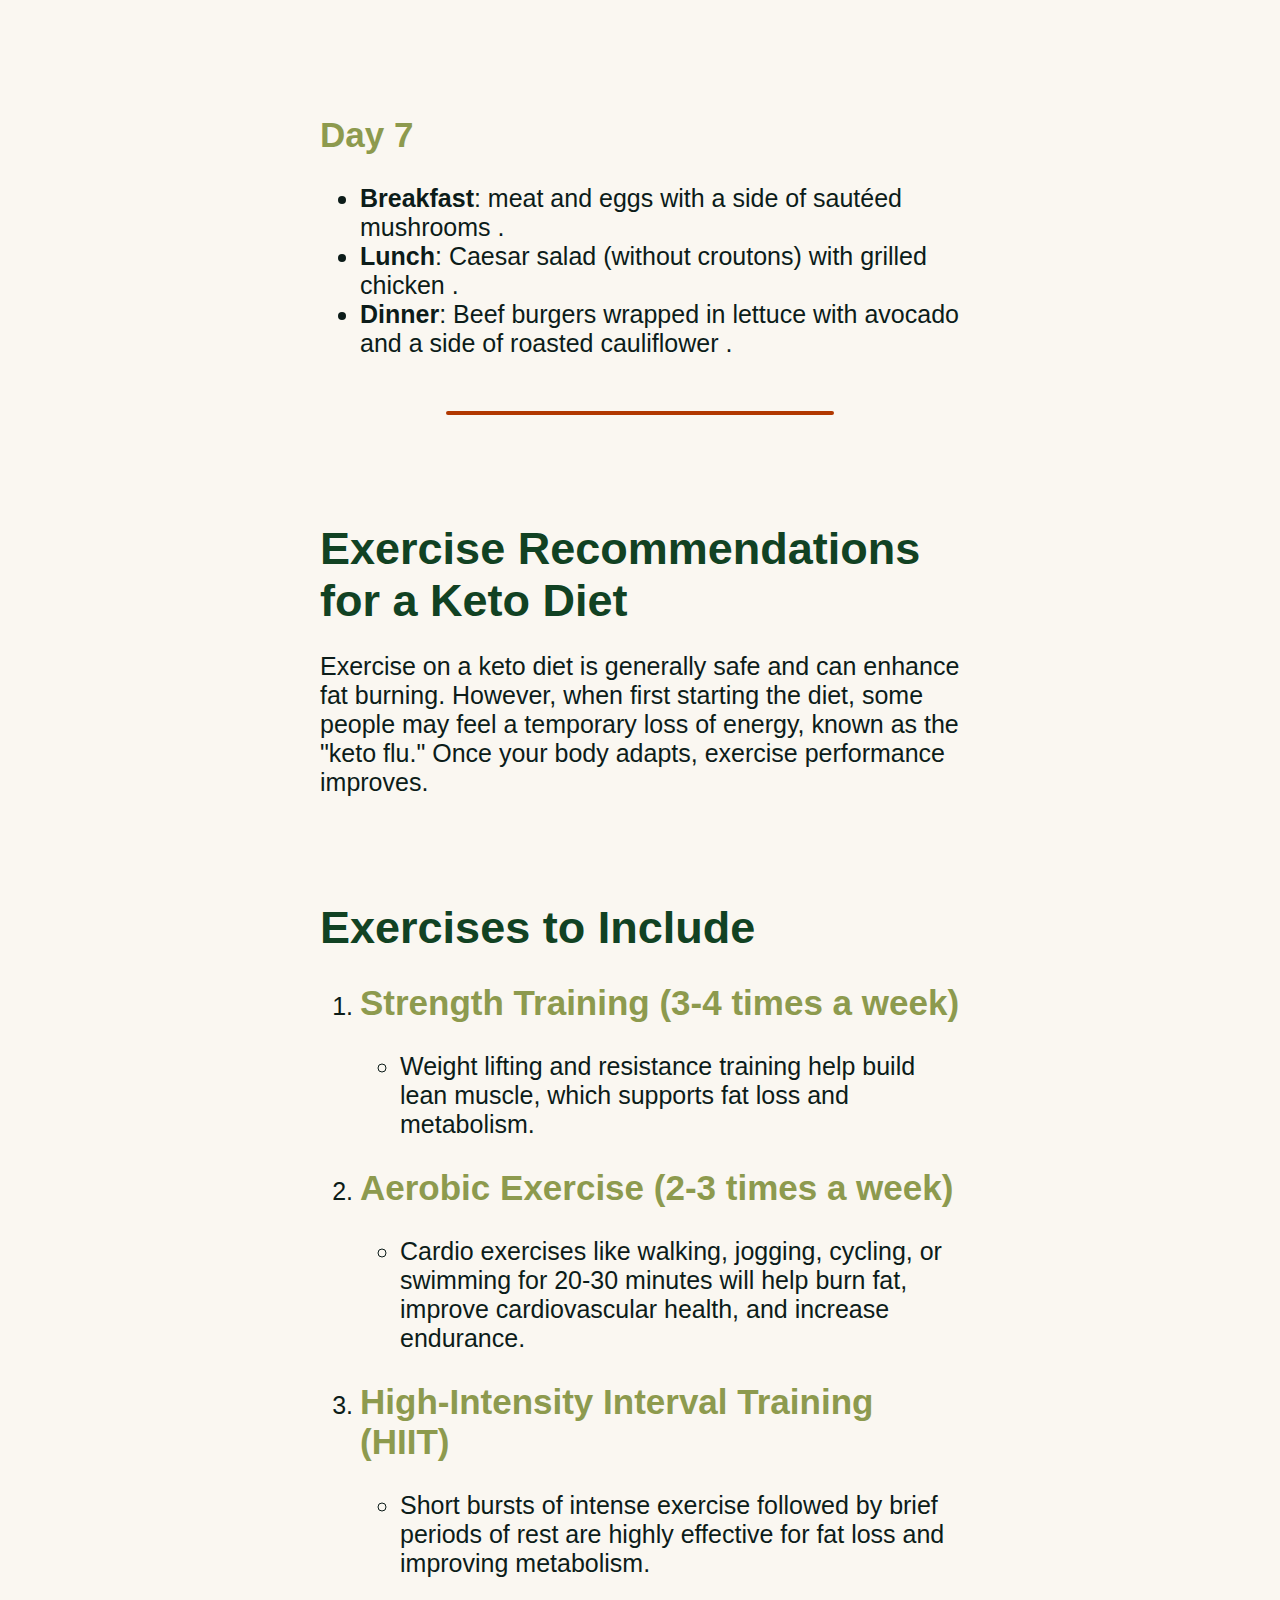
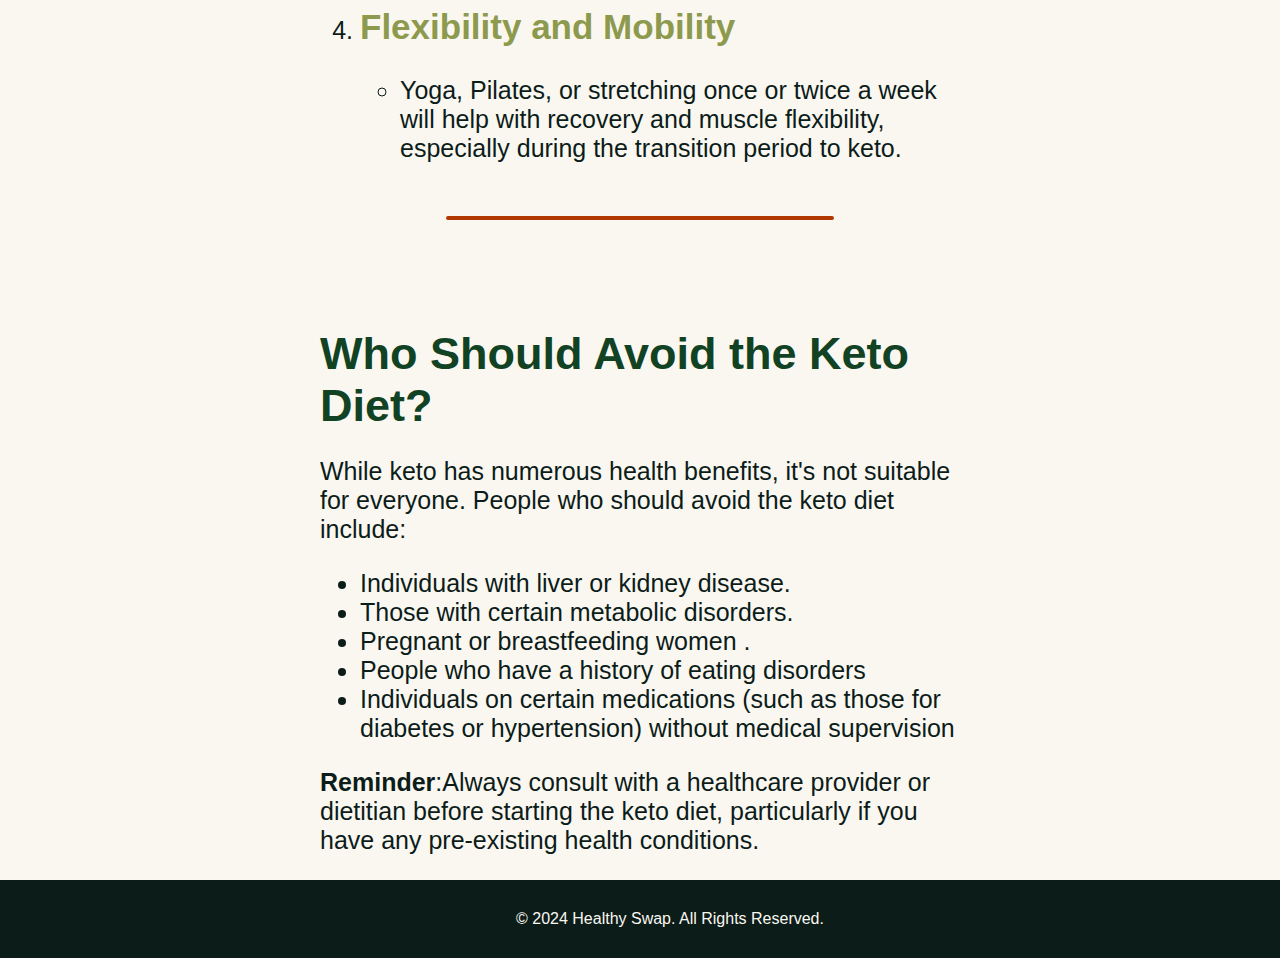
<file: diet4.html>
<html lang="en">

<head>
  <meta charset="UTF-8">
  <meta name="viewport" content="width=device-width, initial-scale=1.0">
  <link rel="icon" href="favicon.ico" type="image/x-icon">

  <title>Keto</title>
  <link rel="stylesheet" href="diets.css">
  <link rel="stylesheet" href="side-nav.css">
  <link rel="stylesheet" href="main.css">
  <link href="https://cdn.jsdelivr.net/npm/bootstrap@5.3.2/dist/css/bootstrap.min.css" rel="stylesheet"
    integrity="sha384-T3c6CoIi6uLrA9TneNEoa7RxnatzjcDSCmG1MXxSR1GAsXEV/Dwwykc2MPK8M2HN" crossorigin="anonymous">
</head>

<body>
  <script src="https://cdn.jsdelivr.net/npm/bootstrap@5.3.2/dist/js/bootstrap.bundle.min.js"
    integrity="sha384-C6RzsynM9kWDrMNeT87bh95OGNyZPhcTNXj1NW7RuBCsyN/o0jlpcV8Qyq46cDfL"
    crossorigin="anonymous"></script>

  <div class="container-fluid">
    <nav class="row align-items-center">

      <div class="col-2 col-md-1 text-center">
        <a href="home.html" class="logo">
          <img src="home-success-fitness/logo.png" alt="Logo" style="max-height: 50px;">
        </a>
      </div>


      <div class="col-10 col-md-11">
        <ul class="nav">
          <li class="nav-item"><a class="nav-link" href="home.html">Home</a></li>
          <li class="nav-item"><a class="nav-link" href="about-us.html">About Us</a></li>
          <li class="nav-item dropdown">
            <a class="nav-link dropdown-toggle" role="button" data-bs-toggle="dropdown" aria-expanded="false">Diets</a>
            <ul class="dropdown-menu">
              <li><a class="dropdown-item" href="diet1.html">Low Fat</a></li>
              <li><a class="dropdown-item" href="diet2.html">Low Carb</a></li>
              <li><a class="dropdown-item" href="diet3.html">Intermittent Fasting</a></li>
              <li><a class="dropdown-item" href="diet4.html">Keto</a></li>
            </ul>
          </li>
          <li class="nav-item"><a class="nav-link" href="BMI.html">BMI</a></li>
          <li class="nav-item"><a class="nav-link" href="fitness.html">Fitness</a></li>
          <li class="nav-item"><a class="nav-link" href="boycott.html">Boycott</a></li>
          <li class="nav-item"><a class="nav-link" href="success-stories.html">Success Stories</a></li>
          <li class="nav-item"><a class="nav-link" href="contact-us.html">Contact Us</a></li>
          <li class="nav-item"><a class="nav-link" href="rate-us.html">Rate Us</a></li>
          <li class="nav-item"><a class="nav-link" href="resources.html">Resources</a></li>
        </ul>
      </div>
    </nav>
  </div>

  <nav id="mySidenav" class="sidenav">
    <a href="#ov">Overview</a>
    <br><br>
    <a href="#G">Goal</a>
    <br><br>
    <a href="#BF">Best For</a>
    <br><br>
    <a href="#FL">Food List</a>
    <br><br>
    <a href="#S">Schedule</a>
    <br><br>
    <a href="#E">Exercises</a>
    <br><br>
    <a href="#AV">Avoiders</a>
  </nav>







  <div class="sidenavR"><a href="https://www.youtube.com/watch?v=f3HjMyc1Lrs&list=WL&index=37&ab_channel=FEATR"
      class="photo-link">
      <img src="diets/ketores1.jpeg" alt="keto recipe">
    </a><a href="https://www.youtube.com/watch?v=lrwMKkyU14k&list=WL&index=36&ab_channel=Tasty" class="photo-link">
      <img src="diets/ketores2.jpeg" alt="keto recipe">
    </a><a href="https://www.youtube.com/watch?v=bC0JJlBQK6M&list=WL&index=35&ab_channel=RuledMe" class="photo-link">
      <img src="diets/ketores3.jpeg" alt="keto recipe"></a>
    <a href="https://www.youtube.com/watch?v=BjMjCHQE0iE&ab_channel=DrDanMaggs" class="photo-link">

      <img src="diets/ketores4.jpg" alt="keto recipe"></a>

  </div>



  <div class="paShape">
    <h1 id="ov">Keto Diet Overview</h1>
    <p>The ketogenic (keto) diet is a high-fat, moderate-protein, and very
      low-carbohydrate eating plan designed to shift the body's
      metabolism from burning glucose (sugar) for energy to burning fat.
      This metabolic state is known as ketosis, where the liver produces
      ketones from fat to be used as energy. The keto diet is typically used
      for weight loss, improving mental clarity, and supporting certain
      health conditions, such as epilepsy. </p>
  </div>

  <br>
  <hr>
  <br>
  <div class="paShape">
    <h1 id="G">Goal</h1>
    <p>The primary goal of the keto diet is to achieve and maintain ketosis,
      allowing the body to burn fat for energy instead of relying on
      carbohydrates. This results in fat loss and can improve blood sugar
      regulation, boost energy, and support mental focus.</p>
  </div>
  <br>
  <hr>
  <br>

  <div class="paShape">
    <h1 id="BF">Best For</h1>
    <p>The keto diet is often used by individuals who want to lose weight,
      manage diabetes or metabolic syndrome, improve cognitive
      function, or support athletic performance (especially in endurance
      sports). However, it's not suitable for everyone, especially people
      with kidney disease or certain metabolic conditions. Always consult
      a healthcare provider before starting.</p>
  </div>

  <br>
  <hr>
  <br>

  <div class="paShape">
    <h1 id="FL">Keto Diet Food List </h1>
    <h2>Foods to Eat</h2>
    <p>
    <ol style="font-size:25px;">
      <li><b> Healthy Fats</b>
        <br><br>
        <ul type="circle">
          <li>Avocados, olive oil, coconut oil, MCT oil, and grass-fed
            butter.</li>
          <li>Fatty cuts of meat (ribeye, chicken thighs) .</li>
          <li>Nuts and seeds (almonds, chia seeds, flaxseeds) .</li>
        </ul>
      </li>
      <br><br>
      <li> <b> Proteins </b>
        <br><br>
        <ul type="circle">
          <li>Fatty fish (salmon, mackerel, sardines).</li>
          <li>Eggs (whole eggs preferred for their fat content). </li>
          <li>Grass-fed beef, and chicken.</li>
        </ul>
      </li>
      <br><br>
      <li><b> Low-Carb Vegetables </b>
        <br><br>
        <ul type="circle">
          <li> Leafy greens (spinach, kale, arugula) .</li>
          <li>Cruciferous vegetables (broccoli, cauliflower, Brussels
            sprouts) . </li>
          <li> Zucchini, mushrooms, bell peppers, and asparagus</li>
        </ul>
      </li>
      <br><br>
      <li><b> Dairy (in moderation) </b>
        <br><br>
        <ul type="circle">
          <li>Full-fat cheese, cream cheese, heavy cream, and butter.</li>
          <li>Greek yogurt (unsweetened, full-fat) . </li>
          <br><br>
        </ul>
      </li>
      <li><b> Low-Carb Fruits (in moderation)</b>
        <br><br>
        <ul type="circle">
          <li>Berries (strawberries, raspberries, blackberries).</li>
          <li>Small portions of citrus fruits like lemons and limes. </li>
        </ul>
      </li>

    </ol>
    </p>
  </div>
  <br>


  <br><br><br>
  <hr>
  <div class="paShape">

    <h2>Foods to Avoid</h2>
    <p>
    <ol style="font-size:25px;">
      <li><b> High-Carb Foods </b>
        <br><br>
        <ul type="disc">
          <li>Bread, pasta, rice, potatoes, and grains .</li>
          <li>Baked goods, pastries, and cereals.</li>
          <li>Sugary snacks and desserts .</li>
        </ul>
      </li>
      <br><br>
      <li> <b>Starchy Vegetables </b>
        <br><br>
        <ul type="disc">
          <li> Potatoes, corn, sweet potatoes, and peas .</li>
        </ul>
      </li>
      <br><br>
      <li><b> Processed Foods </b>
        <br><br>
        <ul type="disc">
          <li>Chips, crackers, and packaged snacks.</li>
          <li> Fast food and pre-packaged meals with added sugars or
            starches . </li>
        </ul>
      </li>
      <br><br>
      <li><b>Sugary Beverages</b>
        <br><br>
        <ul type="disc">
          <li>Sodas, fruit juices, sweetened coffee, and energy drinks.</li>

          <br><br>
        </ul>
      </li>
      <li><b> High-Sugar Fruits </b>
        <br><br>
        <ul type="disc">
          <li>Bananas, grapes, apples, and pineapples.</li>
        </ul>
      </li>

    </ol>
    </p>
  </div>

  <br>
  <hr>
  <br>



  <div class="paShape">
    <h1 id="S">Sample Weekly Low-Fat Meal Schedule </h1>
    <h2>Day 1 </h2>
    <p>
    <ul type="disc" style="font-size:25px;">
      <li><b>Breakfast</b>: Scrambled eggs cooked in butter with spinach and
        avocado. </li>
      <li> <b>Lunch</b>:Grilled chicken salad with mixed greens, olive oil, and a
        few olives .</li>
      <li> <b>Dinner</b>: Baked salmon with roasted cauliflower and a side of
        sautéed spinach .</li>
    </ul>
    </p>
  </div>
  <br>

  <div class="paShape">
    <h2>Day 2 </h2>
    <p>
    <ul type="disc" style="font-size:25px;">
      <li><b>Breakfast</b>: Chia seed pudding made with coconut milk, topped
        with a few raspberries. </li>
      <li> <b>Lunch</b>:Turkey lettuce wraps with avocado, cheese, and a side
        of cucumber slices .</li>
      <li> <b>Dinner</b>:Zucchini noodles with a creamy Alfredo sauce and
        grilled shrimp .</li>
    </ul>
    </p>
  </div>
  <br>

  <div class="paShape">
    <h2>Day 3 </h2>
    <p>
    <ul type="disc" style="font-size:25px;">
      <li><b>Breakfast</b>: Omelet with mushrooms, cheese, and avocado. </li>
      <li> <b>Lunch</b>:Cobb salad with grilled chicken, bacon, hard-boiled
        eggs, blue cheese, and a low-carb dressing .</li>
      <li> <b>Dinner</b>: Beef stir-fry with broccoli, bell peppers, and a soy
        sauce substitute (coconut aminos).</li>
    </ul>
    </p>
  </div>
  <br>

  <div class="paShape">
    <h2>Day 4 </h2>
    <p>
    <ul type="disc" style="font-size:25px;">
      <li><b>Breakfast</b>: Greek yogurt (unsweetened, full-fat) with a few
        blackberries and chia seeds. </li>
      <li> <b>Lunch</b>: Tuna salad with mayonnaise, avocado, and leafy greens .</li>
      <li> <b>Dinner</b>: Baked chicken thighs with roasted Brussels sprouts
        and mashed cauliflower .</li>
    </ul>
    </p>
  </div>
  <br>

  <div class="paShape">
    <h2>Day 5 </h2>
    <p>
    <ul type="disc" style="font-size:25px;">
      <li><b>Breakfast</b>: Keto pancakes made with almond flour, served with
        butter and sugar-free syrup. </li>
      <li> <b>Lunch</b>: Grilled steak with a side of garlic butter sautéed
        asparagus .</li>
      <li> <b>Dinner</b>: Beef chops with a side of sautéed zucchini and a
        creamy mustard sauce.</li>
    </ul>
    </p>
  </div>
  <br>

  <div class="paShape">
    <h2>Day 6 </h2>
    <p>
    <ul type="disc" style="font-size:25px;">
      <li><b>Breakfast</b>: Keto smoothie made with unsweetened almond
        milk, avocado, spinach, and protein powder . </li>
      <li> <b>Lunch</b>: Egg salad with avocado and a side of mixed greens .</li>
      <li> <b>Dinner</b>: Grilled shrimp with a side of cauliflower rice and a
        small green salad.</li>
    </ul>
    </p>
  </div>
  <br>


  <div class="paShape">
    <h2>Day 7 </h2>
    <p>
    <ul type="disc" style="font-size:25px;">
      <li><b>Breakfast</b>: meat and eggs with a side of sautéed mushrooms . </li>
      <li> <b>Lunch</b>: Caesar salad (without croutons) with grilled chicken .</li>
      <li> <b>Dinner</b>: Beef burgers wrapped in lettuce with avocado and a
        side of roasted cauliflower .</li>
    </ul>
    </p>
  </div>

  <br>
  <hr>
  <br>

  <div class="paShape">
    <h1 id="E">Exercise Recommendations for a Keto Diet </h1>
    <p>Exercise on a keto diet is generally safe and can enhance fat
      burning. However, when first starting the diet, some people may feel
      a temporary loss of energy, known as the "keto flu." Once your body
      adapts, exercise performance improves.</p>
  </div>



  <div class="paShape">
    <h1>Exercises to Include</h1>

    <ol style="font-size:25px;">
      <li>
        <h2><b>Strength Training </b> (3-4 times a week) </h2>
        <ul>
          <li>Weight lifting and resistance training help build lean
            muscle, which supports fat loss and metabolism. </li>
        </ul>
      </li>

      <li>
        <h2> <b>Aerobic Exercise</b> (2-3 times a week) </h2>
        <ul>
          <li>Cardio exercises like walking, jogging, cycling, or
            swimming for 20-30 minutes will help burn fat, improve
            cardiovascular health, and increase endurance. </li>
        </ul>
      </li>
      <li>
        <h2><b>High-Intensity Interval Training (HIIT)</b> </h2>
        <ul>
          <li>Short bursts of intense exercise followed by brief periods
            of rest are highly effective for fat loss and improving
            metabolism. </li>
        </ul>
      </li>

      <li>
        <h2><b> Flexibility and Mobility </b> </h2>
        <ul>
          <li> Yoga, Pilates, or stretching once or twice a week will help
            with recovery and muscle flexibility, especially during the
            transition period to keto. </li>
        </ul>
      </li>

    </ol>
    <p></p>
  </div>
  <br>
  <hr>
  <br>
  <div class="paShape" style="font-size:25px;">
    <h1 id="AV">Who Should Avoid the Keto Diet?</h1>
    <p>While keto has numerous health benefits, it's not suitable for
      everyone. People who should avoid the keto diet include:
    <ul type="disc">
      <li> Individuals with liver or kidney disease.</li>
      <li>Those with certain metabolic disorders.</li>
      <li>Pregnant or breastfeeding women .</li>
      <li> People who have a history of eating disorders</li>
      <li>Individuals on certain medications (such as those for diabetes
        or hypertension) without medical supervision </li>
    </ul>
    <b>Reminder</b>:Always consult with a healthcare provider or dietitian
    before starting the keto diet, particularly if you have any pre-existing
    health conditions.</p>
  </div>

  <footer>
    © 2024 Healthy Swap. All Rights Reserved.
  </footer>

</body>

</html>
</file>
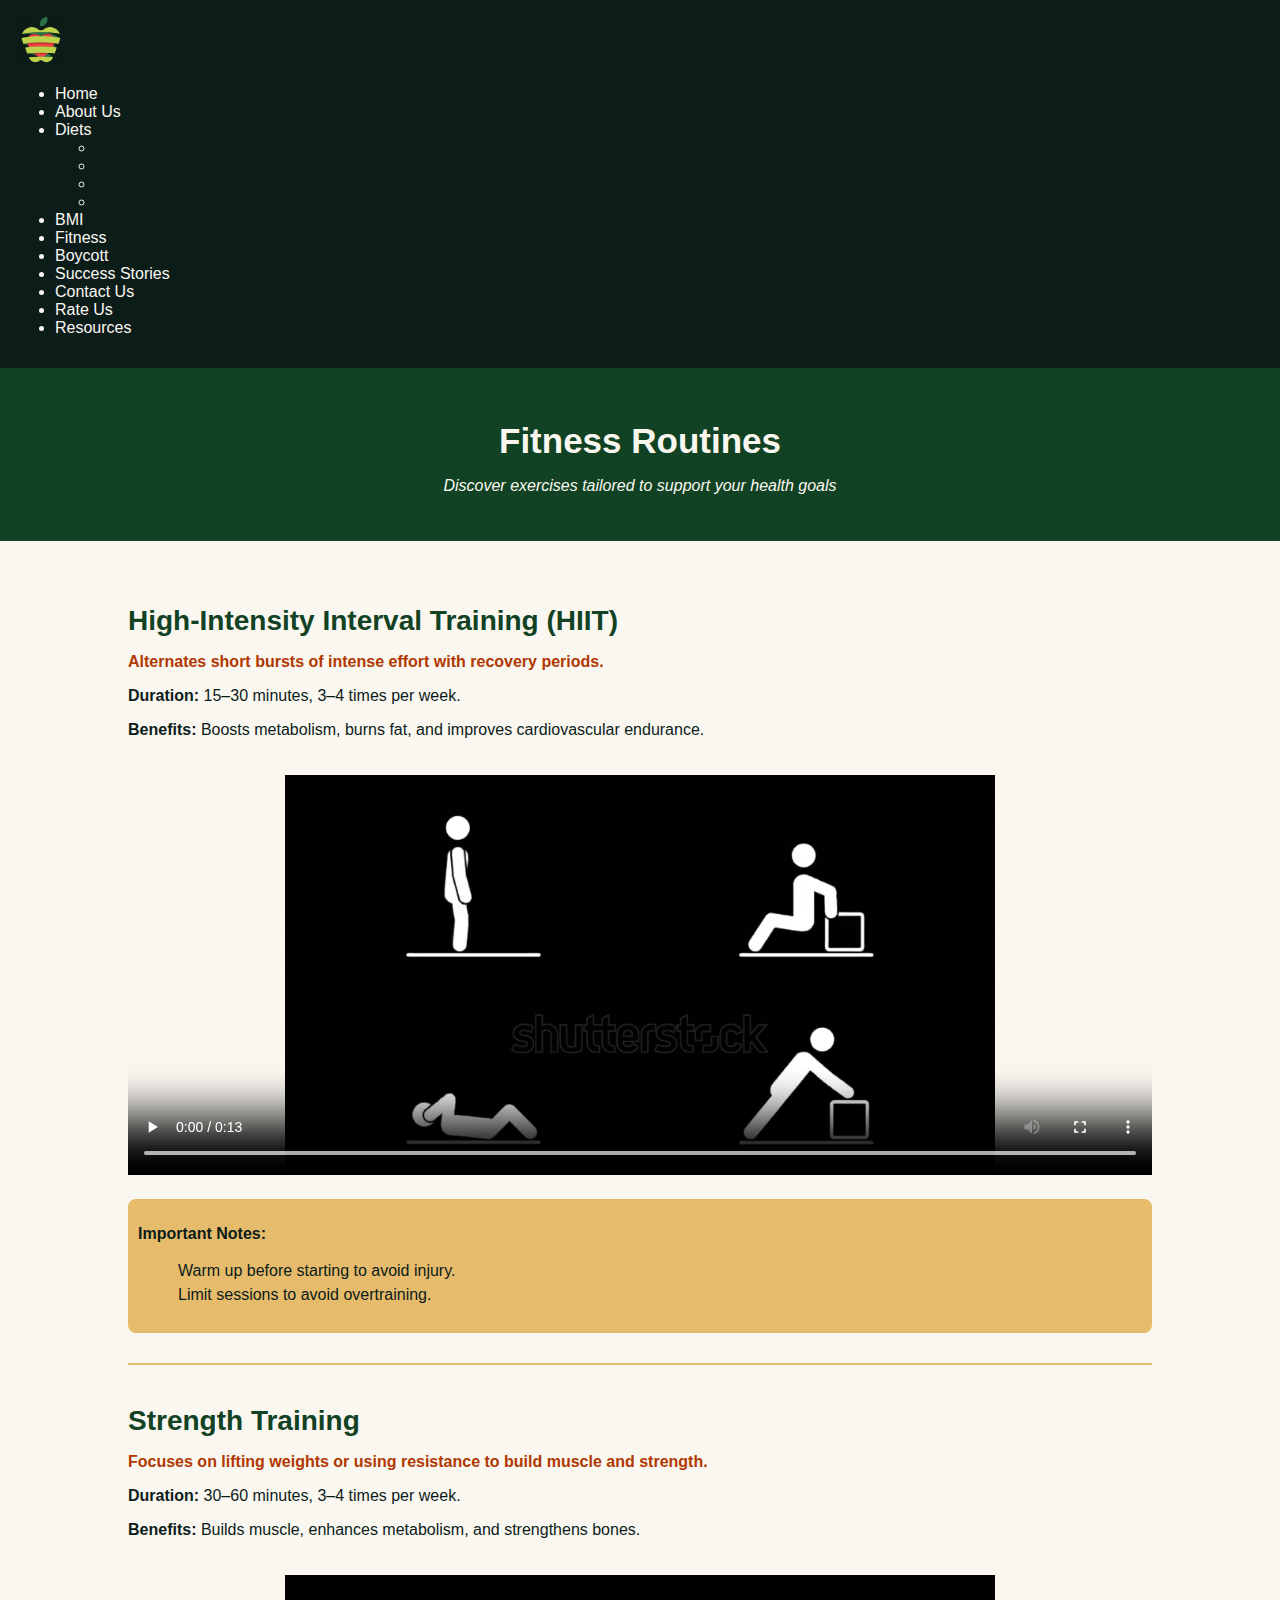
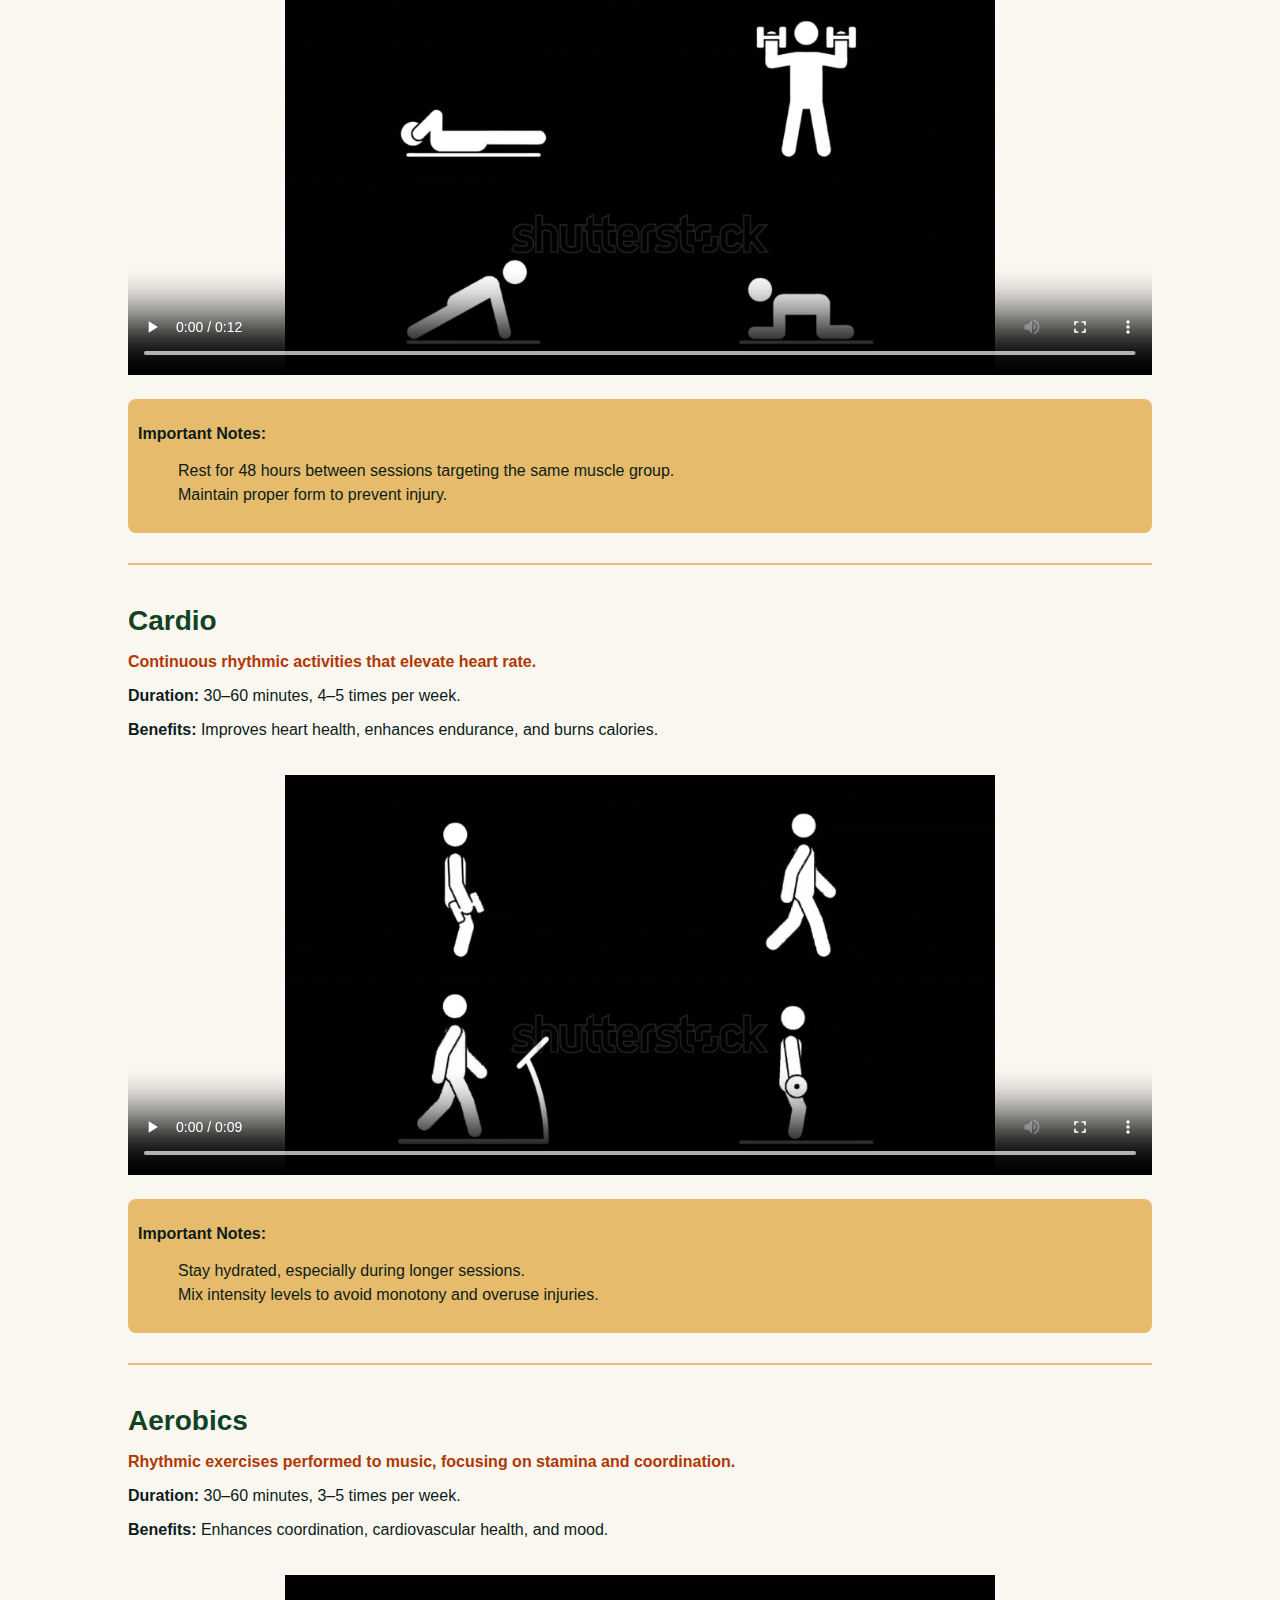
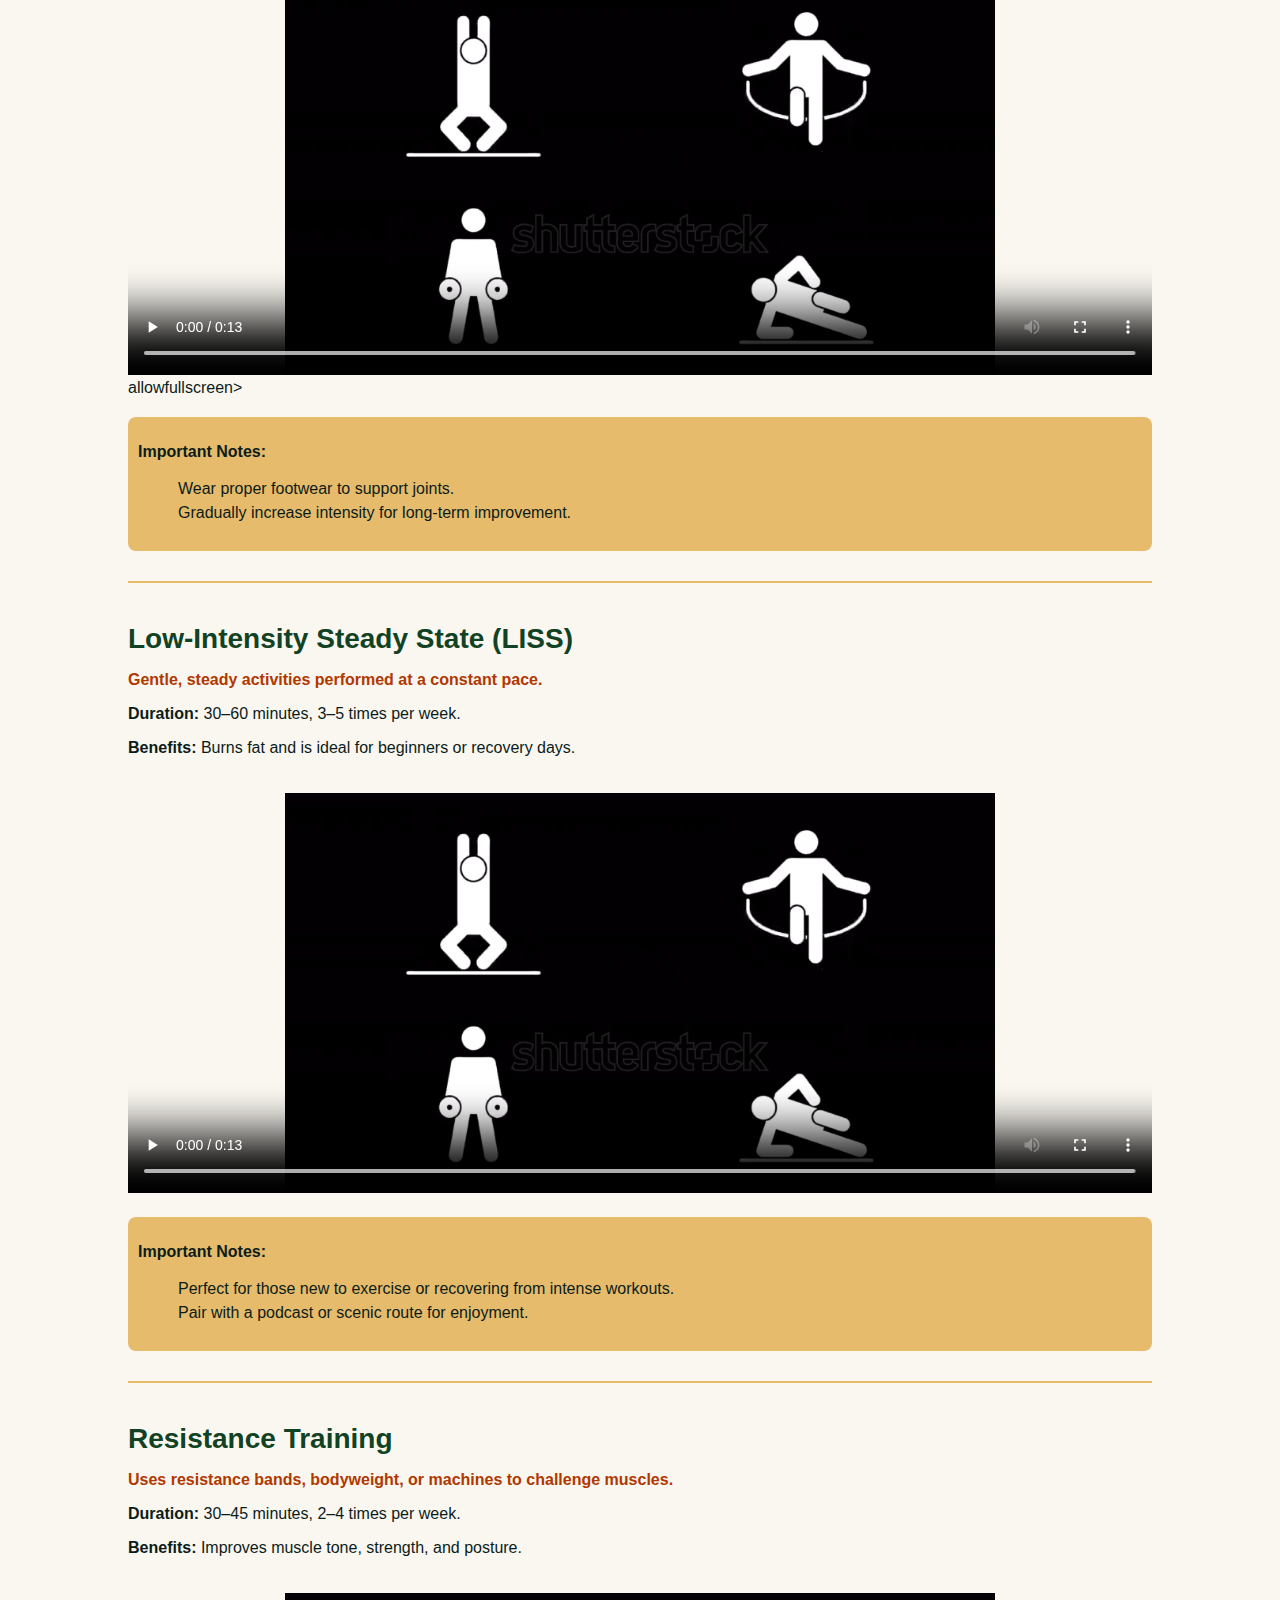
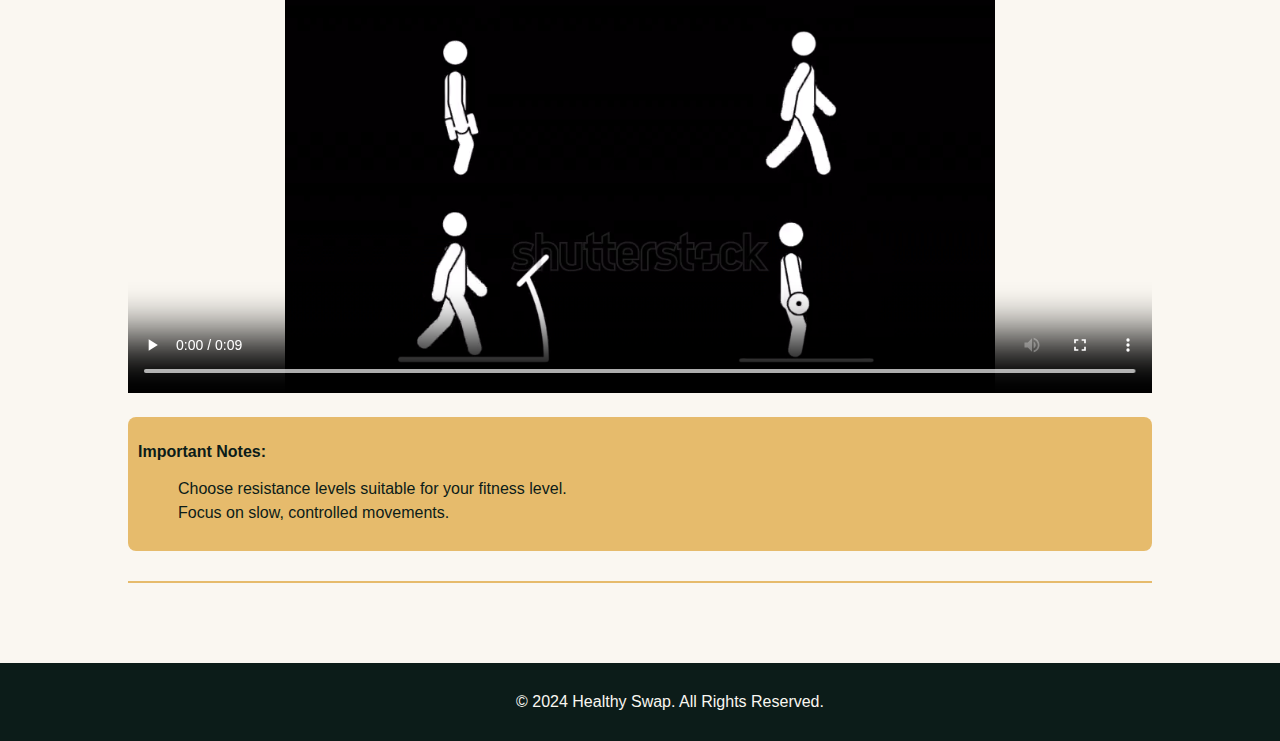
<file: fitness.html>
<!DOCTYPE html>
<html lang="en">

<head>
    <meta charset="UTF-8">
    <meta name="viewport" content="width=device-width, initial-scale=1.0">
    <link rel="icon" href="favicon.ico" type="image/x-icon">

    <title>Fitness </title>
    <link rel="stylesheet" href="fitness.css">
    <link rel="stylesheet" href="main.css">
    <link href="https://cdn.jsdelivr.net/npm/bootstrap@5.3.2/dist/css/bootstrap.min.css" rel="stylesheet"
        integrity="sha384-T3c6CoIi6uLrA9TneNEoa7RxnatzjcDSCmG1MXxSR1GAsXEV/Dwwykc2MPK8M2HN" crossorigin="anonymous">

</head>

<body>
    <script src="https://cdn.jsdelivr.net/npm/bootstrap@5.3.2/dist/js/bootstrap.bundle.min.js"
        integrity="sha384-C6RzsynM9kWDrMNeT87bh95OGNyZPhcTNXj1NW7RuBCsyN/o0jlpcV8Qyq46cDfL"
        crossorigin="anonymous"></script>

    <div class="container-fluid">
        <nav class="row align-items-center">

            <div class="col-2 col-md-1 text-center">
                <a href="home.html" class="logo">
                    <img src="home-success-fitness/logo.png" alt="Logo" style="max-height: 50px;">
                </a>
            </div>


            <div class="col-10 col-md-11">
                <ul class="nav">
                    <li class="nav-item"><a class="nav-link" href="home.html">Home</a></li>
                    <li class="nav-item"><a class="nav-link" href="about-us.html">About Us</a></li>
                    <li class="nav-item dropdown">
                        <a class="nav-link dropdown-toggle" role="button" data-bs-toggle="dropdown"
                            aria-expanded="false">Diets</a>
                        <ul class="dropdown-menu">
                            <li><a class="dropdown-item" href="diet1.html">Low Fat</a></li>
                            <li><a class="dropdown-item" href="diet2.html">Low Carb</a></li>
                            <li><a class="dropdown-item" href="diet3.html">Intermittent Fasting</a></li>
                            <li><a class="dropdown-item" href="diet4.html">Keto</a></li>
                        </ul>
                    </li>
                    <li class="nav-item"><a class="nav-link" href="BMI.html">BMI</a></li>
                    <li class="nav-item"><a class="nav-link" href="fitness.html">Fitness</a></li>
                    <li class="nav-item"><a class="nav-link" href="boycott.html">Boycott</a></li>
                    <li class="nav-item"><a class="nav-link" href="success-stories.html">Success Stories</a></li>
                    <li class="nav-item"><a class="nav-link" href="contact-us.html">Contact Us</a></li>
                    <li class="nav-item"><a class="nav-link" href="rate-us.html">Rate Us</a></li>
                    <li class="nav-item"><a class="nav-link" href="resources.html">Resources</a></li>
                </ul>
            </div>
        </nav>
    </div>

    <section class="intro">
        <h1>Fitness Routines</h1>
        <p>Discover exercises tailored to support your health goals</p>
    </section>

    <main>
        <section class="fitness-section" id="hiit">
            <h2>High-Intensity Interval Training (HIIT)</h2>
            <p class="key-feature">Alternates short bursts of intense effort with recovery periods.</p>
            <p><strong>Duration:</strong> 15–30 minutes, 3–4 times per week.</p>
            <p><strong>Benefits:</strong> Boosts metabolism, burns fat, and improves cardiovascular endurance.</p>
            <video controls>
                <source src="Fitness/HIIT.mov" type="video/mp4">
                Your browser does not support the video tag.
            </video>
            <div class="important-notes">
                <p><strong>Important Notes:</strong></p>
                <ul>
                    <li>Warm up before starting to avoid injury.</li>
                    <li>Limit sessions to avoid overtraining.</li>
                </ul>
            </div>
        </section>

        <section class="fitness-section" id="strength">
            <h2>Strength Training</h2>
            <p class="key-feature">Focuses on lifting weights or using resistance to build muscle and strength.</p>
            <p><strong>Duration:</strong> 30–60 minutes, 3–4 times per week.</p>
            <p><strong>Benefits:</strong> Builds muscle, enhances metabolism, and strengthens bones.</p>
            <video controls>
                <source src="Fitness/Strength.mov" type="video/mp4">
                Your browser does not support the video tag.
            </video>
            <div class="important-notes">
                <p><strong>Important Notes:</strong></p>
                <ul>
                    <li>Rest for 48 hours between sessions targeting the same muscle group.</li>
                    <li>Maintain proper form to prevent injury.</li>
                </ul>
            </div>
        </section>

        <section class="fitness-section" id="cardio">
            <h2>Cardio</h2>
            <p class="key-feature">Continuous rhythmic activities that elevate heart rate.</p>
            <p><strong>Duration:</strong> 30–60 minutes, 4–5 times per week.</p>
            <p><strong>Benefits:</strong> Improves heart health, enhances endurance, and burns calories.</p>
            <video controls>
                <source src="Fitness/Cardio.mov" type="video/mp4">
                Your browser does not support the video tag.
            </video>
            <div class="important-notes">
                <p><strong>Important Notes:</strong></p>
                <ul>
                    <li>Stay hydrated, especially during longer sessions.</li>
                    <li>Mix intensity levels to avoid monotony and overuse injuries.</li>
                </ul>
            </div>
        </section>

        <section class="fitness-section" id="aerobics">
            <h2>Aerobics</h2>
            <p class="key-feature">Rhythmic exercises performed to music, focusing on stamina and coordination.</p>
            <p><strong>Duration:</strong> 30–60 minutes, 3–5 times per week.</p>
            <p><strong>Benefits:</strong> Enhances coordination, cardiovascular health, and mood.</p>
            <video controls>
                <source src="Fitness/Aerobics.mov" type="video/mp4">
                Your browser does not support the video tag.
            </video> allowfullscreen></iframe>
            <div class="important-notes">
                <p><strong>Important Notes:</strong></p>
                <ul>
                    <li>Wear proper footwear to support joints.</li>
                    <li>Gradually increase intensity for long-term improvement.</li>
                </ul>
            </div>
        </section>
        <section class="fitness-section" id="liss">
            <h2>Low-Intensity Steady State (LISS)</h2>
            <p class="key-feature">Gentle, steady activities performed at a constant pace.</p>
            <p><strong>Duration:</strong> 30–60 minutes, 3–5 times per week.</p>
            <p><strong>Benefits:</strong> Burns fat and is ideal for beginners or recovery days.</p>
            <video controls>
                <source src="Fitness/LISS.mov" type="video/mp4">
                Your browser does not support the video tag.
            </video>
            <div class="important-notes">
                <p><strong>Important Notes:</strong></p>
                <ul>
                    <li>Perfect for those new to exercise or recovering from intense workouts.</li>
                    <li>Pair with a podcast or scenic route for enjoyment.</li>
                </ul>
            </div>
        </section>

        <section class="fitness-section" id="resistance">
            <h2>Resistance Training</h2>
            <p class="key-feature">Uses resistance bands, bodyweight, or machines to challenge muscles.</p>
            <p><strong>Duration:</strong> 30–45 minutes, 2–4 times per week.</p>
            <p><strong>Benefits:</strong> Improves muscle tone, strength, and posture.</p>
            <video controls>
                <source src="Fitness/Resistence.mov" type="video/mp4">
                Your browser does not support the video tag.
            </video>
            <div class="important-notes">
                <p><strong>Important Notes:</strong></p>
                <ul>
                    <li>Choose resistance levels suitable for your fitness level.</li>
                    <li>Focus on slow, controlled movements.</li>
                </ul>
            </div>
        </section>
    </main>
    <footer>
        © 2024 Healthy Swap. All Rights Reserved.
    </footer>
</body>

</html>
</file>
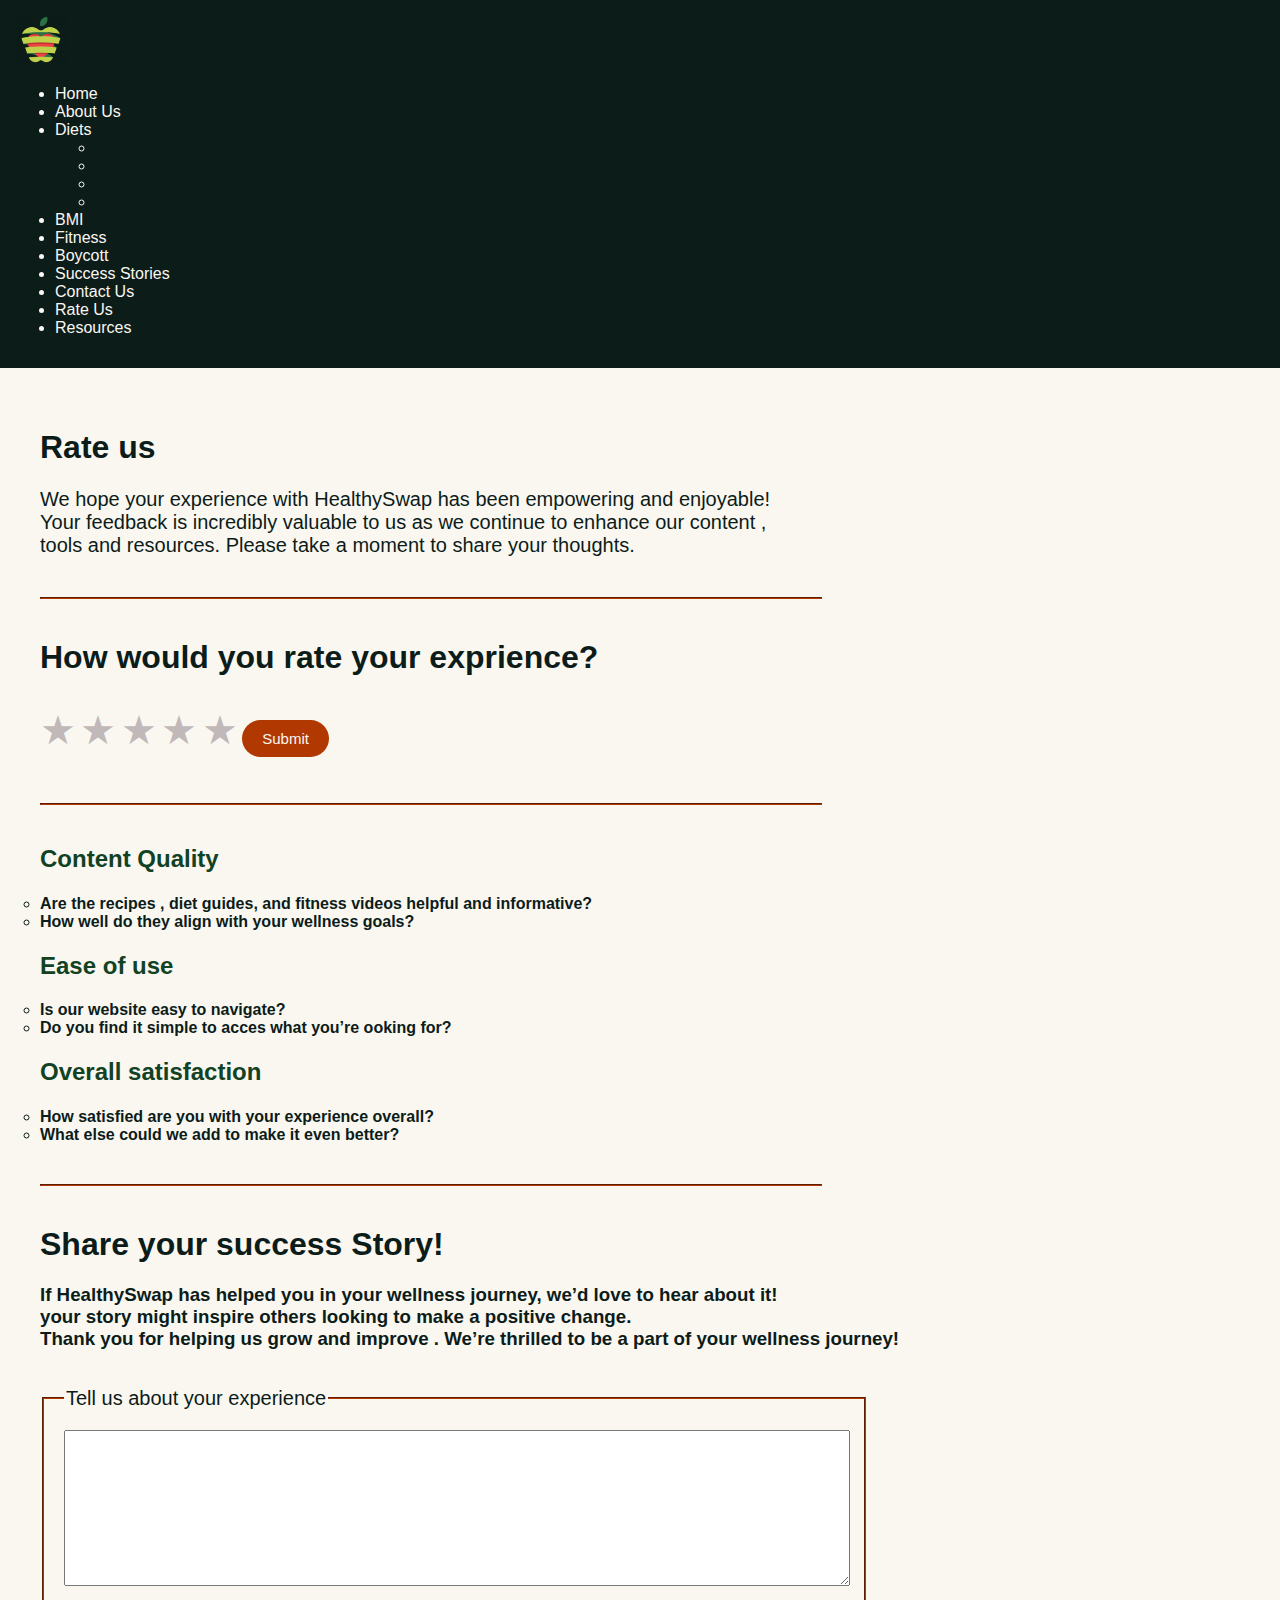
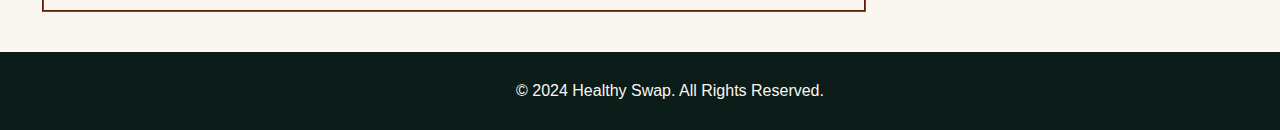
<file: rate-us.html>
<!DOCTYPE html>
<html lang="en">

<head>
    <meta charset="UTF-8">
    <meta name="viewport" content="width=device-width, initial-scale=1.0">
    <link rel="icon" href="favicon.ico" type="image/x-icon">

    <title>Rate Us</title>
    <link rel="stylesheet" href="rate-us.css">
    <link rel="stylesheet" href="main.css">
    <link href="https://cdn.jsdelivr.net/npm/bootstrap@5.3.2/dist/css/bootstrap.min.css" rel="stylesheet"
        integrity="sha384-T3c6CoIi6uLrA9TneNEoa7RxnatzjcDSCmG1MXxSR1GAsXEV/Dwwykc2MPK8M2HN" crossorigin="anonymous">

    <title>Rate Us</title>
</head>

<body>

    <script src="https://cdn.jsdelivr.net/npm/bootstrap@5.3.2/dist/js/bootstrap.bundle.min.js"
        integrity="sha384-C6RzsynM9kWDrMNeT87bh95OGNyZPhcTNXj1NW7RuBCsyN/o0jlpcV8Qyq46cDfL"
        crossorigin="anonymous"></script>

    <div class="container-fluid">
        <nav class="row align-items-center">

            <div class="col-2 col-md-1 text-center">
                <a href="home.html" class="logo">
                    <img src="home-success-fitness/logo.png" alt="Logo" style="max-height: 50px;">
                </a>
            </div>


            <div class="col-10 col-md-11">
                <ul class="nav">
                    <li class="nav-item"><a class="nav-link" href="home.html">Home</a></li>
                    <li class="nav-item"><a class="nav-link" href="about-us.html">About Us</a></li>
                    <li class="nav-item dropdown">
                        <a class="nav-link dropdown-toggle" role="button" data-bs-toggle="dropdown"
                            aria-expanded="false">Diets</a>
                        <ul class="dropdown-menu">
                            <li><a class="dropdown-item" href="diet1.html">Low Fat</a></li>
                            <li><a class="dropdown-item" href="diet2.html">Low Carb</a></li>
                            <li><a class="dropdown-item" href="diet3.html">Intermittent Fasting</a></li>
                            <li><a class="dropdown-item" href="diet4.html">Keto</a></li>
                        </ul>
                    </li>
                    <li class="nav-item"><a class="nav-link" href="BMI.html">BMI</a></li>
                    <li class="nav-item"><a class="nav-link" href="fitness.html">Fitness</a></li>
                    <li class="nav-item"><a class="nav-link" href="boycott.html">Boycott</a></li>
                    <li class="nav-item"><a class="nav-link" href="success-stories.html">Success Stories</a></li>
                    <li class="nav-item"><a class="nav-link" href="contact-us.html">Contact Us</a></li>
                    <li class="nav-item"><a class="nav-link" href="rate-us.html">Rate Us</a></li>
                    <li class="nav-item"><a class="nav-link" href="resources.html">Resources</a></li>
                </ul>
            </div>
        </nav>
    </div>

    <div style="padding: 40px;">
        <h1>Rate us</h1>
        <p class="c1">We hope your experience with HealthySwap has been
            empowering and enjoyable! <br>
            Your feedback is incredibly valuable to
            us as we continue to enhance our content , <br> tools and resources.
            Please take a moment to share your thoughts.</p>

        <hr>
        <h1> How would you rate your exprience?</h1>
        <div class="stars">
            <input type="radio" id="star5" name="rating" value="5"><label for="star5" title="5 stars">★</label>
            <input type="radio" id="star4" name="rating" value="4"><label for="star4" title="4 stars">★</label>
            <input type="radio" id="star3" name="rating" value="3"><label for="star3" title="3 stars">★</label>
            <input type="radio" id="star2" name="rating" value="2"><label for="star2" title="2 stars">★</label>
            <input type="radio" id="star1" name="rating" value="1"><label for="star1" title="1 star">★</label>
        </div>
        <button class="submit-btn" onclick="submitRating()">Submit</button>
        <hr>
        <div class="c1">
            <h2 class="c"><b>Content Quality</b></h2>
            <h4>
                <li type="circle">Are the recipes , diet guides, and fitness videos helpful and informative?</li>
                <li type="circle">How well do they align with your wellness goals?</li>
            </h4>
            <h2 class="c"><b>Ease of use</b></h2>
            <h4>
                <li type="circle">Is our website easy to navigate?
                <li type="circle"> Do you find it simple to acces what you’re ooking for?</li>
            </h4>
            <h2 class="c"><b>Overall satisfaction</b></h2>
            <h4>
                <li type="circle">How satisfied are you with your experience overall? </li>
                <li type="circle"> What else could we add to make it even better?</li>
        </div>
        <hr>
        <h1>Share your success Story!</h1>
        <h3 class="c1">If HealthySwap has helped you in your wellness journey, we’d
            love to hear about it!<br>
            your story might inspire others looking to make a positive change.<br>
            Thank you for helping us grow and improve . We’re thrilled to be a part of your wellness journey!</h3>
        <br>
        <fieldset>
            <legend>Tell us about your experience</legend>
            <textarea rows="10" cols="100">
         </textarea>
        </fieldset>
        </form>
    </div>
    <footer>
        © 2024 Healthy Swap. All Rights Reserved.
    </footer>

</body>

</html>
</file>
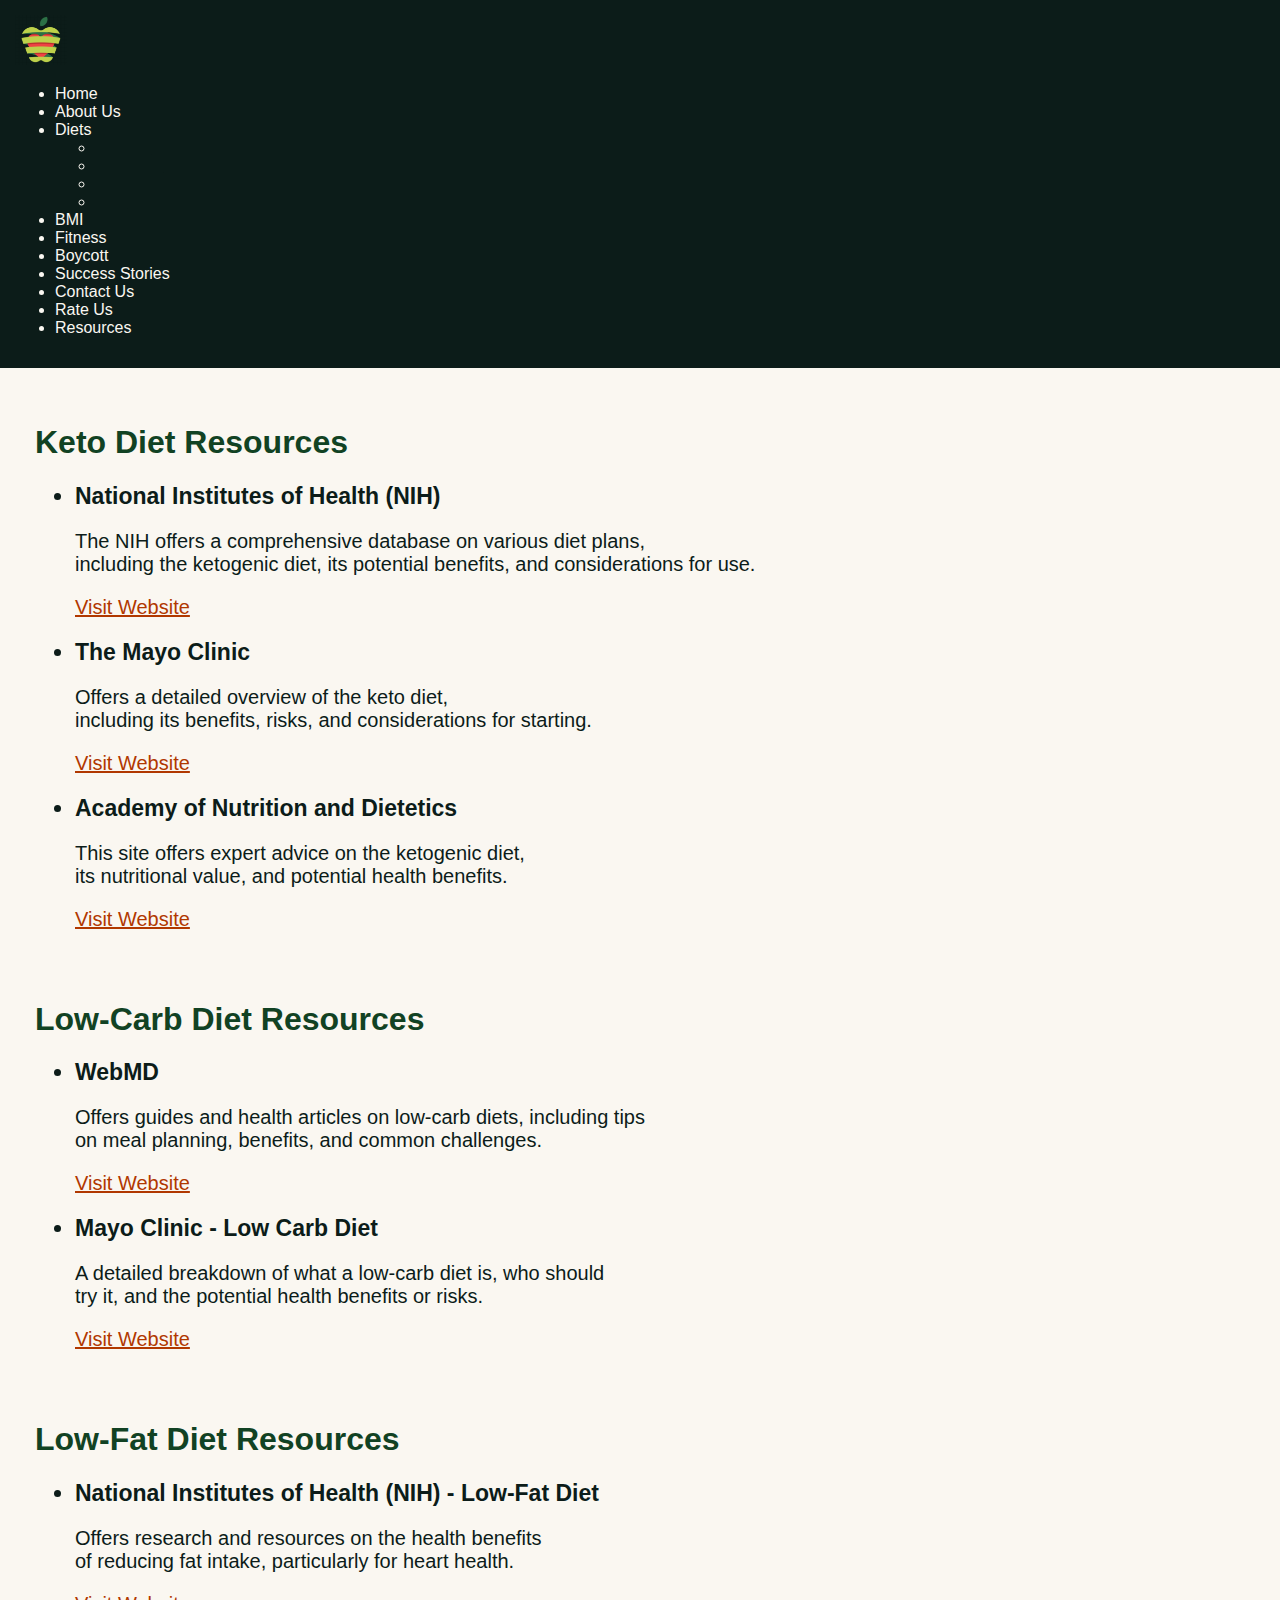
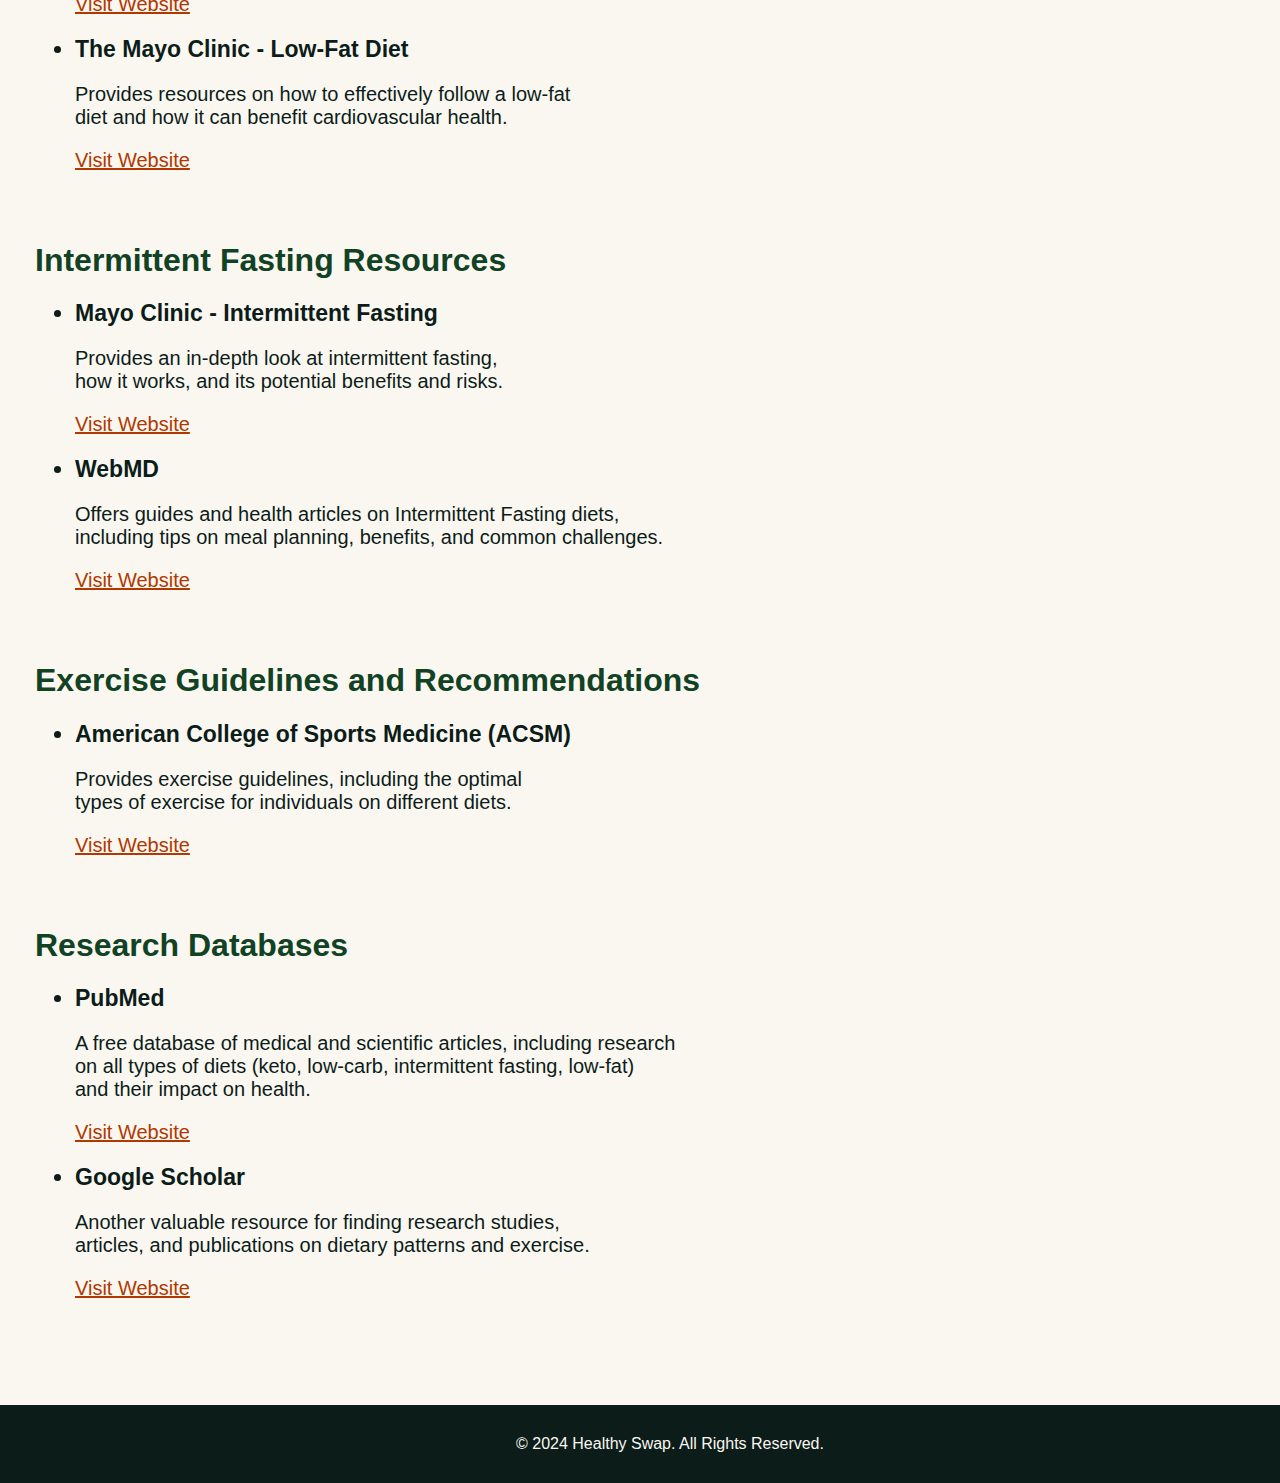
<file: resources.html>
<!DOCTYPE html>
<html lang="en">

<head>
    <meta charset="UTF-8">
    <meta name="viewport" content="width=device-width, initial-scale=1.0">
    <link rel="icon" href="favicon.ico" type="image/x-icon">

    <title>Resources</title>
    <link rel="stylesheet" href="main.css">
    <link href="https://cdn.jsdelivr.net/npm/bootstrap@5.3.2/dist/css/bootstrap.min.css" rel="stylesheet"
        integrity="sha384-T3c6CoIi6uLrA9TneNEoa7RxnatzjcDSCmG1MXxSR1GAsXEV/Dwwykc2MPK8M2HN" crossorigin="anonymous">

    <style>
        a {
            color: #B13800ff;
        }

        a:hover {
            color: #672101;
        }

        .content {
            padding: 35px;
        }

        .content li {
            font-size: 23px;
        }

        .content p {
            font-size: 20px;
        }

        .content ul {
            margin-bottom: 70px;
        }

        .content h1 {
            color: #114223ff;
        }
    </style>

</head>

<body>

    <script src="https://cdn.jsdelivr.net/npm/bootstrap@5.3.2/dist/js/bootstrap.bundle.min.js"
        integrity="sha384-C6RzsynM9kWDrMNeT87bh95OGNyZPhcTNXj1NW7RuBCsyN/o0jlpcV8Qyq46cDfL"
        crossorigin="anonymous"></script>

    <div class="container-fluid">
        <nav class="row align-items-center">

            <div class="col-2 col-md-1 text-center">
                <a href="home.html" class="logo">
                    <img src="home-success-fitness/logo.png" alt="Logo" style="max-height: 50px;">
                </a>
            </div>


            <div class="col-10 col-md-11">
                <ul class="nav">
                    <li class="nav-item"><a class="nav-link" href="home.html">Home</a></li>
                    <li class="nav-item"><a class="nav-link" href="about-us.html">About Us</a></li>
                    <li class="nav-item dropdown">
                        <a class="nav-link dropdown-toggle" role="button" data-bs-toggle="dropdown"
                            aria-expanded="false">Diets</a>
                        <ul class="dropdown-menu">
                            <li><a class="dropdown-item" href="diet1.html">Low Fat</a></li>
                            <li><a class="dropdown-item" href="diet2.html">Low Carb</a></li>
                            <li><a class="dropdown-item" href="diet3.html">Intermittent Fasting</a></li>
                            <li><a class="dropdown-item" href="diet4.html">Keto</a></li>
                        </ul>
                    </li>
                    <li class="nav-item"><a class="nav-link" href="BMI.html">BMI</a></li>
                    <li class="nav-item"><a class="nav-link" href="fitness.html">Fitness</a></li>
                    <li class="nav-item"><a class="nav-link" href="boycott.html">Boycott</a></li>
                    <li class="nav-item"><a class="nav-link" href="success-stories.html">Success Stories</a></li>
                    <li class="nav-item"><a class="nav-link" href="contact-us.html">Contact Us</a></li>
                    <li class="nav-item"><a class="nav-link" href="rate-us.html">Rate Us</a></li>
                    <li class="nav-item"><a class="nav-link" href="resources.html">Resources</a></li>
                </ul>
            </div>
        </nav>
    </div>

    <div class="content">
        <h1>Keto Diet Resources</h1>
        <ul>
            <li><b>National Institutes of Health (NIH)</b>
                <p>The NIH offers a comprehensive database on various diet plans,<br>
                    including the ketogenic diet, its potential benefits,
                    and considerations for use.
                </p>
                <p><a href="https://www.nih.gov">Visit Website</a></p>
            </li>
            <li><b>The Mayo Clinic</b>
                <p>Offers a detailed overview of the
                    keto diet,<br> including its benefits, risks,
                    and considerations for starting.
                </p>
                <p><a href="https://www.mayoclinic.org">Visit Website</a></p>
            </li>
            <li><b>Academy of Nutrition and Dietetics</b>
                <p>This site offers expert advice on the ketogenic diet,<br>
                    its nutritional value, and potential health benefits.
                </p>
                <p><a href="https://www.eatright.org">Visit Website</a></p>
            </li>
        </ul>

        <h1>Low-Carb Diet Resources</h1>
        <ul>
            <li><b>WebMD</b>
                <p>Offers guides and health articles on low-carb diets,
                    including tips<br> on meal planning, benefits, and common challenges.
                </p>
                <p><a href="https://www.webmd.com">Visit Website</a></p>
            </li>

            <li><b>Mayo Clinic - Low Carb Diet</b>
                <p>A detailed breakdown of what a low-carb diet is,
                    who should<br> try it, and the potential
                    health benefits or risks.
                </p>
                <p><a
                        href="https://www.mayoclinic.org/healthy-lifestyle/nutrition-and-healthy-eating/expert-answers/low-carb-diet/faq-20405846">Visit
                        Website</a>
                </p>
            </li>
        </ul>

        <h1>Low-Fat Diet Resources</h1>
        <ul>
            <li><b>National Institutes of Health (NIH) - Low-Fat Diet</b>
                <p>Offers research and resources on the health benefits<br>
                    of reducing fat intake, particularly for heart health.
                </p>
                <p><a href="https://www.nih.gov">Visit Website</a></p>
            </li>
            <li><b>The Mayo Clinic - Low-Fat Diet</b>
                <p>Provides resources on how to effectively follow a low-fat <br>
                    diet and how it can benefit cardiovascular health.</p>
                <p><a
                        href="https://www.mayoclinic.org/healthy-lifestyle/nutrition-and-healthy-eating/expert-answers/low-fat-diet/faq-20058565">Visit
                        Website</a></p>
            </li>
        </ul>


        <h1>Intermittent Fasting Resources</h1>
        <ul>
            <li><b>Mayo Clinic - Intermittent Fasting</b>
                <p>Provides an in-depth look at intermittent fasting,<br> how
                    it works, and its potential benefits and risks.</p>
                <p><a
                        href="https://www.mayoclinic.org/healthy-lifestyle/nutrition-and-healthy-eating/expert-answers/intermittent-fasting/faq-20460102">Visit
                        Website</a></p>
            </li>
            <li><b>WebMD</b>
                <p>Offers guides and health articles on
                    Intermittent Fasting diets,<br> including tips
                    on meal planning, benefits, and common challenges.</p>
                <p><a href="https://www.webmd.com">Visit Website</a></p>
            </li>
        </ul>

        <h1>Exercise Guidelines and Recommendations</h1>
        <ul>
            <li><b>American College of Sports Medicine (ACSM)</b>
                <p>Provides exercise guidelines, including the optimal
                    <br> types of exercise for individuals on different diets.
                </p>
                <p><a href="https://www.acsm.org/">Visit Website</a></p>
            </li>
        </ul>

        <h1>Research Databases</h1>
        <ul>
            <li><b>PubMed</b>
                <p>A free database of medical and scientific articles, including research <br>
                    on all types of diets (keto, low-carb, intermittent fasting, low-fat)<br>
                    and their impact on health.</p>
                <p><a href="https://pubmed.ncbi.nlm.nih.gov">Visit Website</a></p>
            </li>
            <li><b>Google Scholar</b>
                <p>Another valuable resource for finding research studies,
                    <br> articles, and publications on dietary patterns and exercise.
                </p>
                <p><a href="https://scholar.google.com">Visit Website</a></p>
            </li>
        </ul>

    </div>

    <footer>
        © 2024 Healthy Swap. All Rights Reserved.
    </footer>
</body>

</html>
</file>
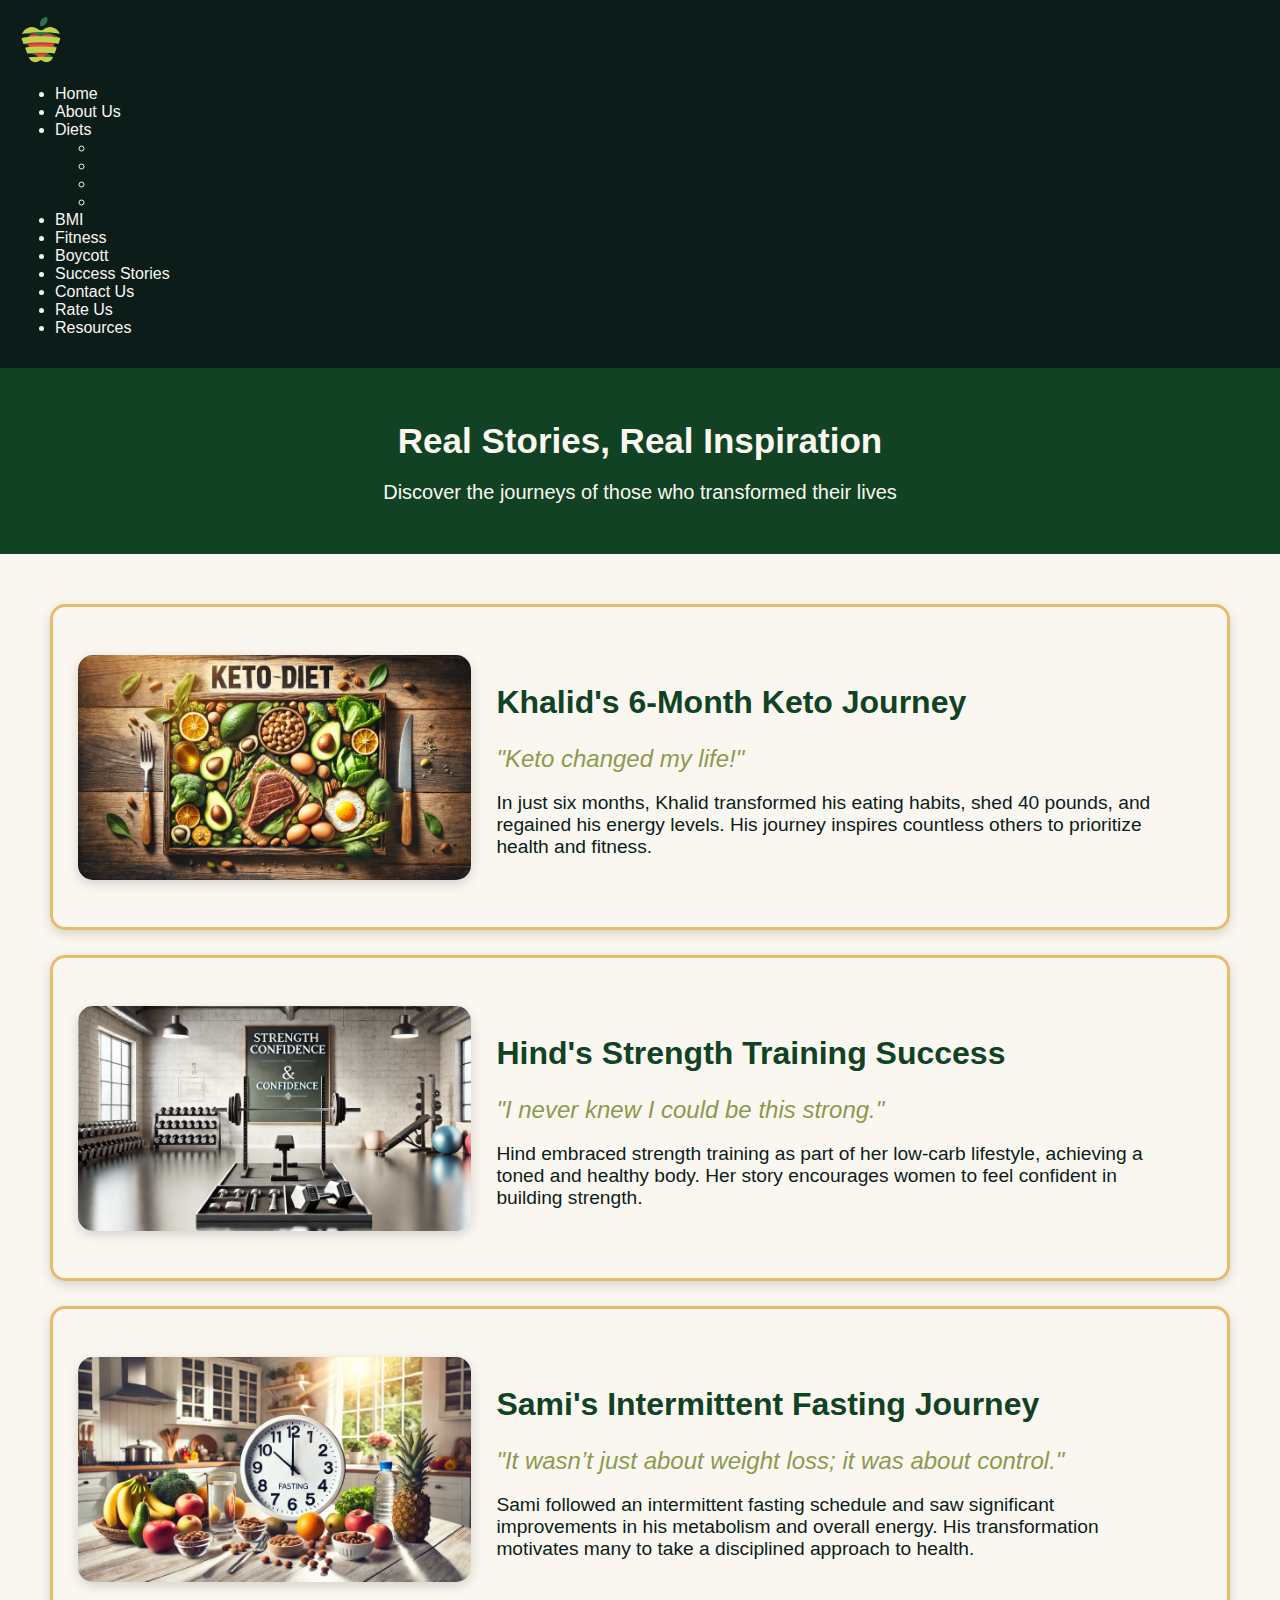
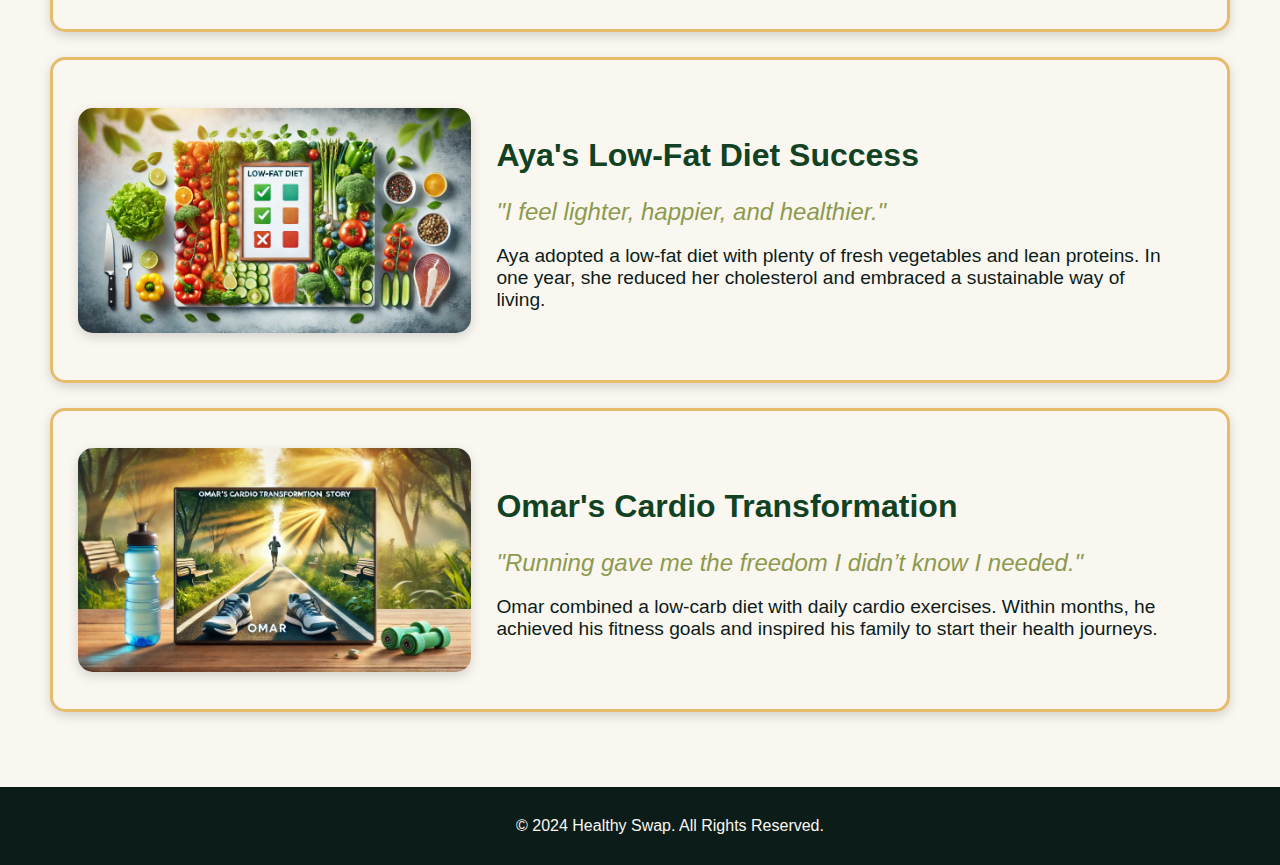
<file: success-stories.html>
<!DOCTYPE html>
<html lang="en">

<head>
    <meta charset="UTF-8">
    <meta name="viewport" content="width=device-width, initial-scale=1.0">
    <link rel="icon" href="favicon.ico" type="image/x-icon">

    <title>Success Stories</title>
    <link rel="stylesheet" href="success-stories.css">
    <link rel="stylesheet" href="main.css">
    <link href="https://cdn.jsdelivr.net/npm/bootstrap@5.3.2/dist/css/bootstrap.min.css" rel="stylesheet"
        integrity="sha384-T3c6CoIi6uLrA9TneNEoa7RxnatzjcDSCmG1MXxSR1GAsXEV/Dwwykc2MPK8M2HN" crossorigin="anonymous">
</head>

<body>
    <script src="https://cdn.jsdelivr.net/npm/bootstrap@5.3.2/dist/js/bootstrap.bundle.min.js"
        integrity="sha384-C6RzsynM9kWDrMNeT87bh95OGNyZPhcTNXj1NW7RuBCsyN/o0jlpcV8Qyq46cDfL"
        crossorigin="anonymous"></script>

        <div class="container-fluid">
            <nav class="row align-items-center">
    
                <div class="col-2 col-md-1 text-center">
                    <a href="home.html" class="logo">
                        <img src="home-success-fitness/logo.png" alt="Logo" style="max-height: 50px;">
                    </a>
                </div>
    
    
                <div class="col-10 col-md-11">
                    <ul class="nav">
                        <li class="nav-item"><a class="nav-link" href="home.html">Home</a></li>
                        <li class="nav-item"><a class="nav-link" href="about-us.html">About Us</a></li>
                        <li class="nav-item dropdown">
                            <a class="nav-link dropdown-toggle" role="button" data-bs-toggle="dropdown"
                                aria-expanded="false">Diets</a>
                            <ul class="dropdown-menu">
                                <li><a class="dropdown-item" href="diet1.html">Low Fat</a></li>
                                <li><a class="dropdown-item" href="diet2.html">Low Carb</a></li>
                                <li><a class="dropdown-item" href="diet3.html">Intermittent Fasting</a></li>
                                <li><a class="dropdown-item" href="diet4.html">Keto</a></li>
                            </ul>
                        </li>
                        <li class="nav-item"><a class="nav-link" href="BMI.html">BMI</a></li>
                        <li class="nav-item"><a class="nav-link" href="fitness.html">Fitness</a></li>
                        <li class="nav-item"><a class="nav-link" href="boycott.html">Boycott</a></li>
                        <li class="nav-item"><a class="nav-link" href="success-stories.html">Success Stories</a></li>
                        <li class="nav-item"><a class="nav-link" href="contact-us.html">Contact Us</a></li>
                        <li class="nav-item"><a class="nav-link" href="rate-us.html">Rate Us</a></li>
                        <li class="nav-item"><a class="nav-link" href="resources.html">Resources</a></li>
                    </ul>
                </div>
            </nav>
        </div>





    <section class="intro-section">
        <h1>Real Stories, Real Inspiration</h1>
        <p>Discover the journeys of those who transformed their lives</p>
    </section>

    <main class="stories">
        <div class="story-card">
            <img class="story-media" src="home-success-fitness/Khalid.png" alt="Khalid's Transformation">
            <div class="card-content">
                <h2>Khalid's 6-Month Keto Journey</h2>
                <p class="quote">"Keto changed my life!"</p>
                <p class="description">
                    In just six months, Khalid transformed his eating habits, shed 40 pounds, and regained his energy
                    levels. His journey inspires countless others to prioritize health and fitness.
                </p>
            </div>
        </div>

        <div class="story-card">
            <img class="story-media" src="home-success-fitness/Hind.png" alt="Hind's Strength Training Success">
            <div class="card-content">
                <h2>Hind's Strength Training Success</h2>
                <p class="quote">"I never knew I could be this strong."</p>
                <p class="description">
                    Hind embraced strength training as part of her low-carb lifestyle, achieving a toned and healthy
                    body. Her story encourages women to feel confident in building strength.
                </p>
            </div>
        </div>

        <div class="story-card">
            <img class="story-media" src="home-success-fitness/Sami.png" alt="Sami's Intermittent Fasting Journey">
            <div class="card-content">
                <h2>Sami's Intermittent Fasting Journey</h2>
                <p class="quote">"It wasn’t just about weight loss; it was about control."</p>
                <p class="description">
                    Sami followed an intermittent fasting schedule and saw significant improvements in his metabolism
                    and overall energy. His transformation motivates many to take a disciplined approach to health.
                </p>
            </div>
        </div>

        <div class="story-card">
            <img class="story-media" src="home-success-fitness/Aya.png" alt="Aya's Low-Fat Diet Success">
            <div class="card-content">
                <h2>Aya's Low-Fat Diet Success</h2>
                <p class="quote">"I feel lighter, happier, and healthier."</p>
                <p class="description">
                    Aya adopted a low-fat diet with plenty of fresh vegetables and lean proteins. In one year, she
                    reduced her cholesterol and embraced a sustainable way of living.
                </p>
            </div>
        </div>

        <div class="story-card">
            <img class="story-media" src="home-success-fitness/Omar.png" alt="Omar's Cardio Transformation">
            <div class="card-content">
                <h2>Omar's Cardio Transformation</h2>
                <p class="quote">"Running gave me the freedom I didn’t know I needed."</p>
                <p class="description">
                    Omar combined a low-carb diet with daily cardio exercises. Within months, he achieved his fitness
                    goals and inspired his family to start their health journeys.
                </p>
            </div>
        </div>
    </main>
    <footer>
        © 2024 Healthy Swap. All Rights Reserved.
    </footer>
</body>

</html>
</file>
<file: about-contact-us.css>
.shape {
  display: flex;
  flex-direction: column;
  justify-content: center;
  align-items: center;
  height: 100vh;

}

.form-container {
  background-color: #0c1c19;
  padding: 50px;
  border-radius: 8px;
  box-shadow: 0 4px 8px #0000001a;
  width: 600px;
  text-align: left;
  color: #faf7f1;
  font-size: 20px;
}

h1 {
  text-align: center;
  font-size: 24px;
  margin-bottom: 20px;
}


label {
  display: block;
  margin-bottom: 5px;
  font-weight: bold;
  font-size: 14px;
}

input,
textarea {
  width: 100%;
  padding: 10px;
  margin-bottom: 30px;
  border: 1px solid #faf7f1;
  border-radius: 5px;
  font-size: 14px;
  margin-left: -10px;
}

textarea {
  resize: none;
}

.btn {
  display: block;
  width: 100%;
  padding: 10px;
  background-color: #B13800ff;
  color: #faf7f1;
  font-size: 16px;
  border: none;
  border-radius: 5px;
  cursor: pointer;
  text-align: center;
}

.ba {
  color: #B13800ff;
  text-decoration: none;
  margin: 0 10px;
}

.ba:hover {
  text-decoration: underline;
}
</file>
<file: main.css>
:root {
    --Amber: #e6bb6c;
    --Olive-Green: #8d9a4e;
    --Green: #114223ff;
    --Rust: #B13800ff;
    --Dark-Green: #0c1c19;
    --Offwhite: #faf7f1;
}

body {
    margin: 0;
    padding: 0;
    font-family: 'Trebuchet MS', 'Lucida Sans Unicode', 'Lucida Grande', 'Lucida Sans', Arial, sans-serif !important;
    background-color: #faf7f1 !important;
    color: #0c1c19 !important;
}

a:hover {
    color: #B13800ff !important;
}

.container-fluid {
    position: sticky !important;
    top: 0 !important;
}

nav {
    background-color: #0c1c19 !important;
    padding: 15px;
    color: #faf7f1 !important;
    z-index: 9999;
}

.nav {
    justify-content: space-between;
}


.logo img {
    max-height: 50px;
    margin: 0 auto;
    background-color: transparent;

}

.nav-link {
    color: #faf7f1 !important;
    text-decoration: none;
}

.nav-link:hover {
    color: #B13800ff !important;
}

.dropdown-item {
    color: #0c1c19 !important;
}

.dropdown-item:hover {
    background-color: #B13800ff !important;
    color: #faf7f1 !important;
}

footer {
    width: 100%;
    background-color: #0c1c19 !important;
    color: #faf7f1;
    text-align: center;
    padding: 30px;
    z-index: 9999;
    margin: 0;
}
</file>
<file: diets.css>
:root {
  --Amber: #e6bb6c;
  --Olive-Green: #8d9a4e;
  --Green: #114223ff;
  --Rust: #B13800ff;
  --Dark-Green: #0c1c19;
  --Offwhite: #faf7f1;
}

.photo-link img {
  width: 200px;
  height: auto;
  border-radius: 50px;
  flex-direction: column;
  align-items: center;

}

.photo-link img:hover {
  width: 250px;
  height: auto;
  border-radius: 50px;
}

.img2 img {
  width: 200px;
  height: auto;
  border-radius: 50px;
  flex-direction: column;
  align-items: center;

}

.img2 img:hover {
  pointer-events: painted;
}

h1 {
  color: #114223ff !important;
  font-size: 45px;
  font-weight: bold !important;
  margin-bottom: 20px !important;


}

h2 {
  color: #8d9a4e !important;
  text-align: left;
  font-size: 35px;
  font-weight: bold !important;


}

p {

  text-align: left;
  font-size: 25px;
}

.paShape {

  padding-top: 50px;
  flex-direction: column;
  text-align: left;
  width: 50%;
  margin: 0 auto;
}

hr {
  width: 30%;
  margin: 10px auto !important;
  border: 2px solid #B13800ff !important;
  background-color: #B13800ff !important;
  border-radius: 5px;
  opacity: 1 !important;
}

footer {
  position: relative;
}
</file>
<file: side-nav.css>
/*side nav left*/


.sidenav {
  display: flex;
  flex-direction: column;
  gap: 12px;
  height: 100%;
  width: 18%;
  position: fixed;
  background-color: #B13800ff !important;
  overflow-x: hidden;
  padding-top: 60px;

}

.sidenav a {

  padding-left: 40px;
  text-decoration: none;
  font-size: 20px;
  color: #faf7f1 !important;
  display: block;
  transition: 0.3s;
}

.sidenav a:hover {
  color: #0c1c19 !important;

}

/*side nav right*/

.sidenavR {
  height: 100%;
  width: 18%;
  position: fixed;
  right: 0;
  overflow-x: hidden;
  padding-top: 10px;
  background-color: #faf7f1 !important;

}
</file>
<file: fitness.css>
.intro {
    text-align: center;
    background-color: #114223ff;
    color: #faf7f1;
    padding: 30px;
}

.intro h1 {
    font-size: 35px;
    margin-bottom: 10px;
}

.intro p {
    font-style: italic;
}

main {
    padding: 40px 10%;
}

.fitness-section {
    margin-bottom: 40px;
    padding-bottom: 30px;
    border-bottom: 2px solid #e6bb6c;
}

.fitness-section h2 {
    font-size: 28px;
    color: #114223;
    margin-bottom: 10px;
}

.key-feature {
    font-weight: bold;
    color: #B13800;
    margin-bottom: 10px;
}

video {
    width: 100%;
    height: 400px;
    margin-top: 20px;
    border: none;

}

.important-notes {
    background-color: #e6bb6c;
    padding: 10px;
    margin-top: 20px;
    border-radius: 8px;
}

.important-notes p {
    margin-bottom: 10px;
}

.important-notes ul {
    list-style-type: none;
}

.important-notes li {
    font-size: 16px;
    line-height: 1.5;
}
</file>
<file: rate-us.css>
p,
legend {
  font-size: 20px;

}

hr {
  border-color: #B13800ff;
  margin: 40px 0;
  width: 65%;
}

.stars {
  display: inline-block;
  margin: 10px 0;
}

.stars input {
  display: none;
}

.stars label {
  font-size: 40px;
  color: #c1b9b9;
  cursor: pointer;
}

.stars input:checked~label {
  color: #e6bb6c;
}

.stars label:hover,
.stars label:hover~label {
  color: #e6bb6c;
}

.submit-btn {
  font-family: 'Trebuchet MS', 'Lucida Sans Unicode', 'Lucida Grande', 'Lucida Sans', Arial, sans-serif;
  padding: 10px 20px;
  font-size: 15px;
  color: #faf7f1;
  background-color: #B13800ff;
  border: none;
  border-radius: 20px;
  cursor: pointer;
}

.submit-btn:hover {
  background-color: #672101;
}

.c {
  color: #114223ff;
}

.c1 {
  text-align: justify;
  color: #0c1c19;
}

fieldset {
  color: #0c1c19;
  width: 65%;
  padding: 20px;
  border-color: #B13800ff;
}

textarea {
  width: 100%;
  margin: 0 auto;
}

h1 {
  color: #0c1c19;
}
</file>
<file: success-stories.css>
.intro-section {
    text-align: center;
    background-color: #114223ff;
    color: #faf7f1;
    padding: 30px;
}

.intro-section h1 {
    font-size: 35px;
    margin-bottom: 10px;
}

.intro-section p {
    font-size: 20px;
}

.stories {
    padding: 50px;
}

.story-card {
    display: flex;
    align-items: center;
    border: 3px solid #e6bb6c;
    border-radius: 15px;
    margin-bottom: 25px;
    padding: 25px;
    box-shadow: 0px 4px 12px #00000026;
    transition: all 0.3s ease;

}

.story-card:hover {
    border-color: #B13800ff;
    transform: translateY(-6px);
}

.card-content {
    padding: 25px;
}

.card-content h2 {
    font-size: 2em;
    color: #114223ff;
    margin-bottom: 10px;
}

.quote {
    font-style: italic;
    color: #8d9a4e;
    font-size: 1.5em;
    margin-bottom: 10px;
}

.description {
    font-size: 1.2em;
    color: #0c1c19;
}

.story-media {
    width: 35%;
    border-radius: 15px;
    box-shadow: 0px 4px 12px #00000026;
}
</file>
